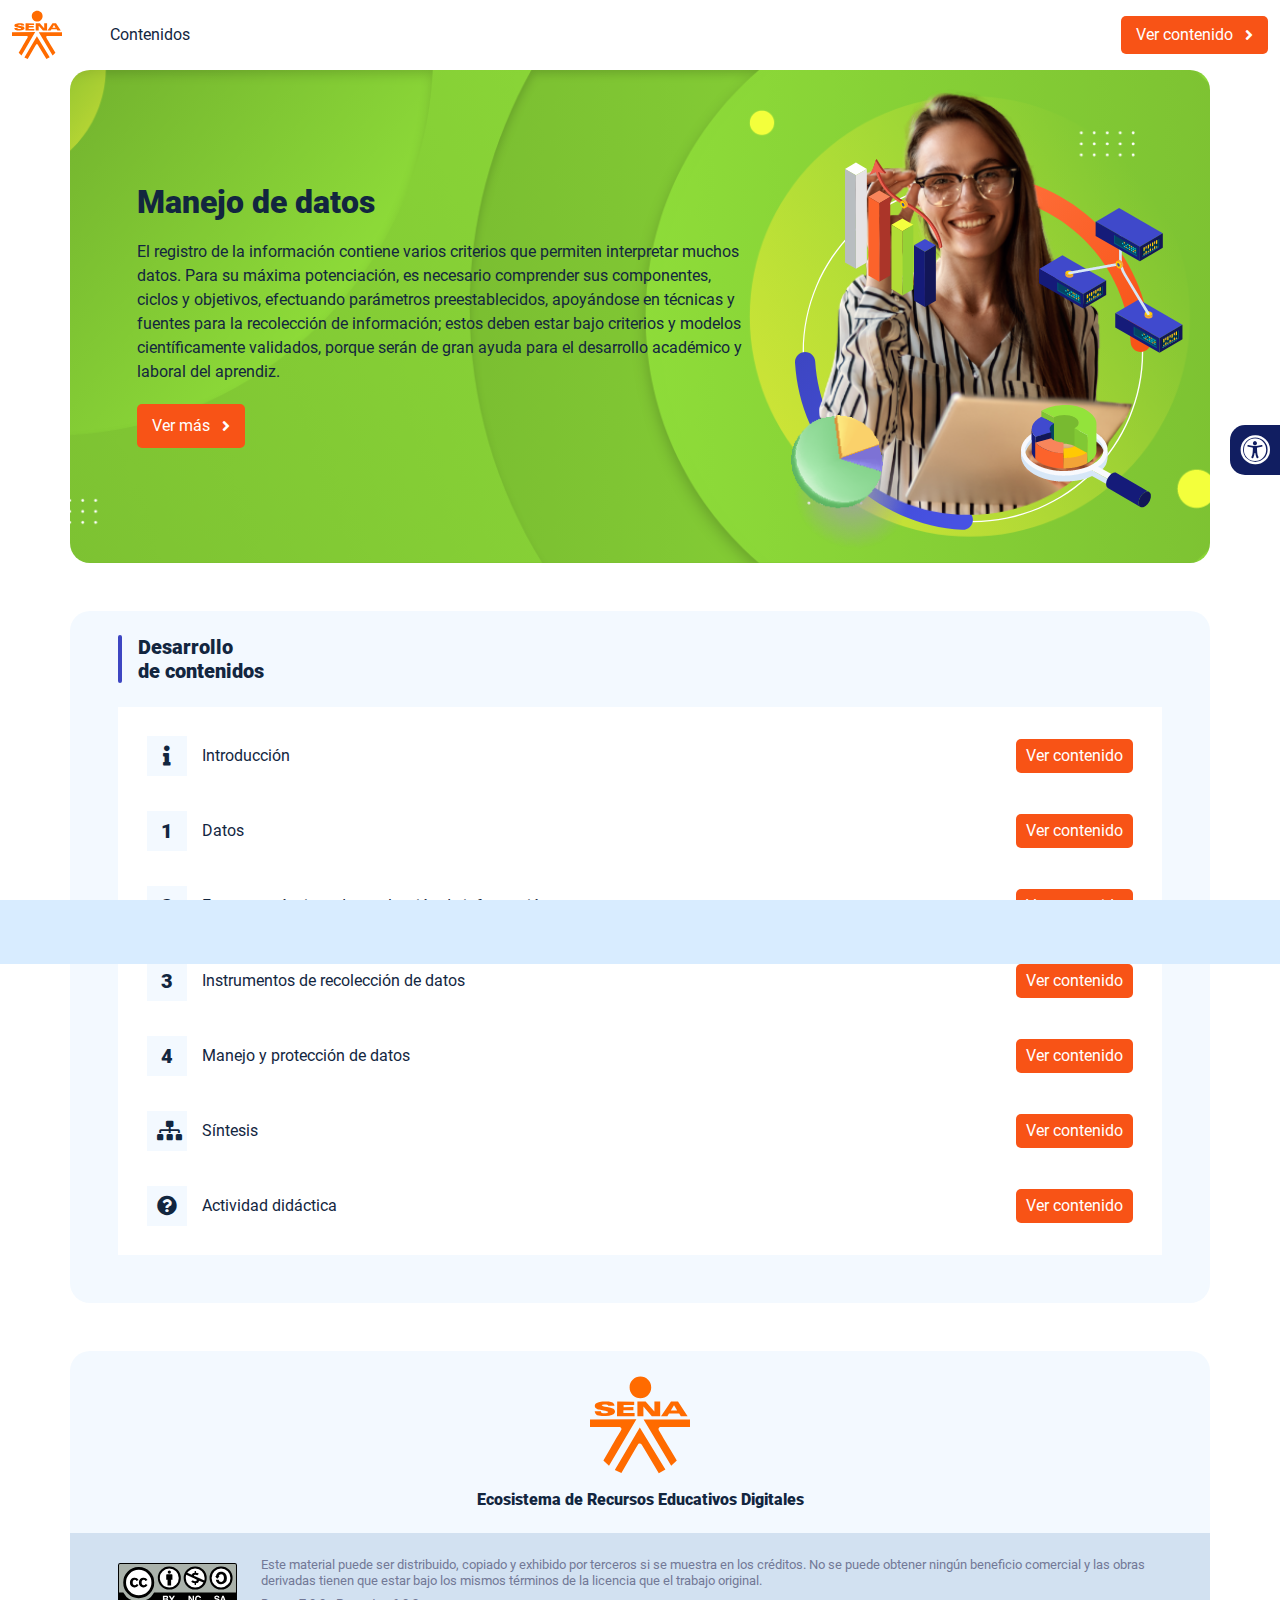
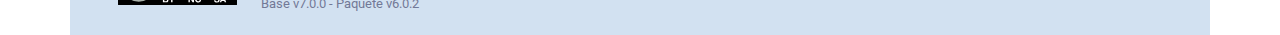
<file: index.html>
<!DOCTYPE html><html lang=""><head><meta charset="utf-8"><meta http-equiv="X-UA-Compatible" content="IE=edge"><meta name="viewport" content="width=device-width,initial-scale=1"><link rel="icon" href="favicon.ico"><title>Manejo de datos</title><link href="css/chunk-039c07ee.c02cabcb.css" rel="prefetch"><link href="css/chunk-16215048.c02cabcb.css" rel="prefetch"><link href="css/chunk-30d2f332.c02cabcb.css" rel="prefetch"><link href="css/chunk-398c63f0.51f2b901.css" rel="prefetch"><link href="css/chunk-44daca35.c02cabcb.css" rel="prefetch"><link href="css/chunk-4adb6690.c02cabcb.css" rel="prefetch"><link href="css/chunk-681f37d3.c02cabcb.css" rel="prefetch"><link href="css/chunk-6928a14a.836e2e3e.css" rel="prefetch"><link href="css/chunk-6e45141e.c0e85eea.css" rel="prefetch"><link href="css/chunk-863a1ee8.c934e78e.css" rel="prefetch"><link href="css/chunk-923527cc.e579d707.css" rel="prefetch"><link href="css/chunk-a48a3e88.c02cabcb.css" rel="prefetch"><link href="css/chunk-f2a44bde.c02cabcb.css" rel="prefetch"><link href="css/comple.07d867f0.css" rel="prefetch"><link href="css/creditos.84e703d9.css" rel="prefetch"><link href="css/glosario.b0ea9ced.css" rel="prefetch"><link href="css/referencias.3319faee.css" rel="prefetch"><link href="js/actividad.01787669.js" rel="prefetch"><link href="js/chunk-0206bfa0.8e862395.js" rel="prefetch"><link href="js/chunk-039c07ee.73132a1b.js" rel="prefetch"><link href="js/chunk-13a6037e.29e67017.js" rel="prefetch"><link href="js/chunk-16215048.ec2d01b5.js" rel="prefetch"><link href="js/chunk-18f95272.801cc643.js" rel="prefetch"><link href="js/chunk-2c06842c.920c0d95.js" rel="prefetch"><link href="js/chunk-2d0c5615.2f95e81e.js" rel="prefetch"><link href="js/chunk-2d0e96ec.386096c0.js" rel="prefetch"><link href="js/chunk-2d208d90.67623022.js" rel="prefetch"><link href="js/chunk-2d21d0e2.cc2c06f8.js" rel="prefetch"><link href="js/chunk-2d22c123.9ef9683d.js" rel="prefetch"><link href="js/chunk-2e80bb9a.41172342.js" rel="prefetch"><link href="js/chunk-2fdc87ee.e8ec479f.js" rel="prefetch"><link href="js/chunk-30d2f332.ca095e44.js" rel="prefetch"><link href="js/chunk-36769079.66bb3c5a.js" rel="prefetch"><link href="js/chunk-398c63f0.90926d00.js" rel="prefetch"><link href="js/chunk-44daca35.bb060ae4.js" rel="prefetch"><link href="js/chunk-4adb6690.ed516274.js" rel="prefetch"><link href="js/chunk-5309f94e.ba467bae.js" rel="prefetch"><link href="js/chunk-53ccb27e.763fe418.js" rel="prefetch"><link href="js/chunk-55d286b8.5c86c115.js" rel="prefetch"><link href="js/chunk-681f37d3.618477b3.js" rel="prefetch"><link href="js/chunk-6928a14a.196505f3.js" rel="prefetch"><link href="js/chunk-69444b4c.90d1f08a.js" rel="prefetch"><link href="js/chunk-6e45141e.1eb44cb2.js" rel="prefetch"><link href="js/chunk-863a1ee8.19fe17da.js" rel="prefetch"><link href="js/chunk-923527cc.6017d1e5.js" rel="prefetch"><link href="js/chunk-a48a3e88.b58119a3.js" rel="prefetch"><link href="js/chunk-c796899c.c2c30fd6.js" rel="prefetch"><link href="js/chunk-e8a7823a.f9e3e0c3.js" rel="prefetch"><link href="js/chunk-eaa1fac2.89295ed2.js" rel="prefetch"><link href="js/chunk-f2a44bde.78609bf0.js" rel="prefetch"><link href="js/comple.cece502d.js" rel="prefetch"><link href="js/creditos.9afb3d63.js" rel="prefetch"><link href="js/glosario.f60b9608.js" rel="prefetch"><link href="js/intro.3345cd8d.js" rel="prefetch"><link href="js/referencias.03d23652.js" rel="prefetch"><link href="js/sintesis.93314361.js" rel="prefetch"><link href="js/tema1.4ff3f819.js" rel="prefetch"><link href="js/tema2.13407f5f.js" rel="prefetch"><link href="js/tema3.e705fe77.js" rel="prefetch"><link href="js/tema4.1734ec16.js" rel="prefetch"><link href="css/app.068c0b9a.css" rel="preload" as="style"><link href="css/chunk-vendors.7feb7de5.css" rel="preload" as="style"><link href="js/app.b15a0380.js" rel="preload" as="script"><link href="js/chunk-vendors.13640623.js" rel="preload" as="script"><link href="css/chunk-vendors.7feb7de5.css" rel="stylesheet"><link href="css/app.068c0b9a.css" rel="stylesheet"></head><body><noscript><strong>We're sorry but Manejo de datos doesn't work properly without JavaScript enabled. Please enable it to continue.</strong></noscript><div id="app"></div><script src="js/chunk-vendors.13640623.js"></script><script src="js/app.b15a0380.js"></script></body></html>
</file>
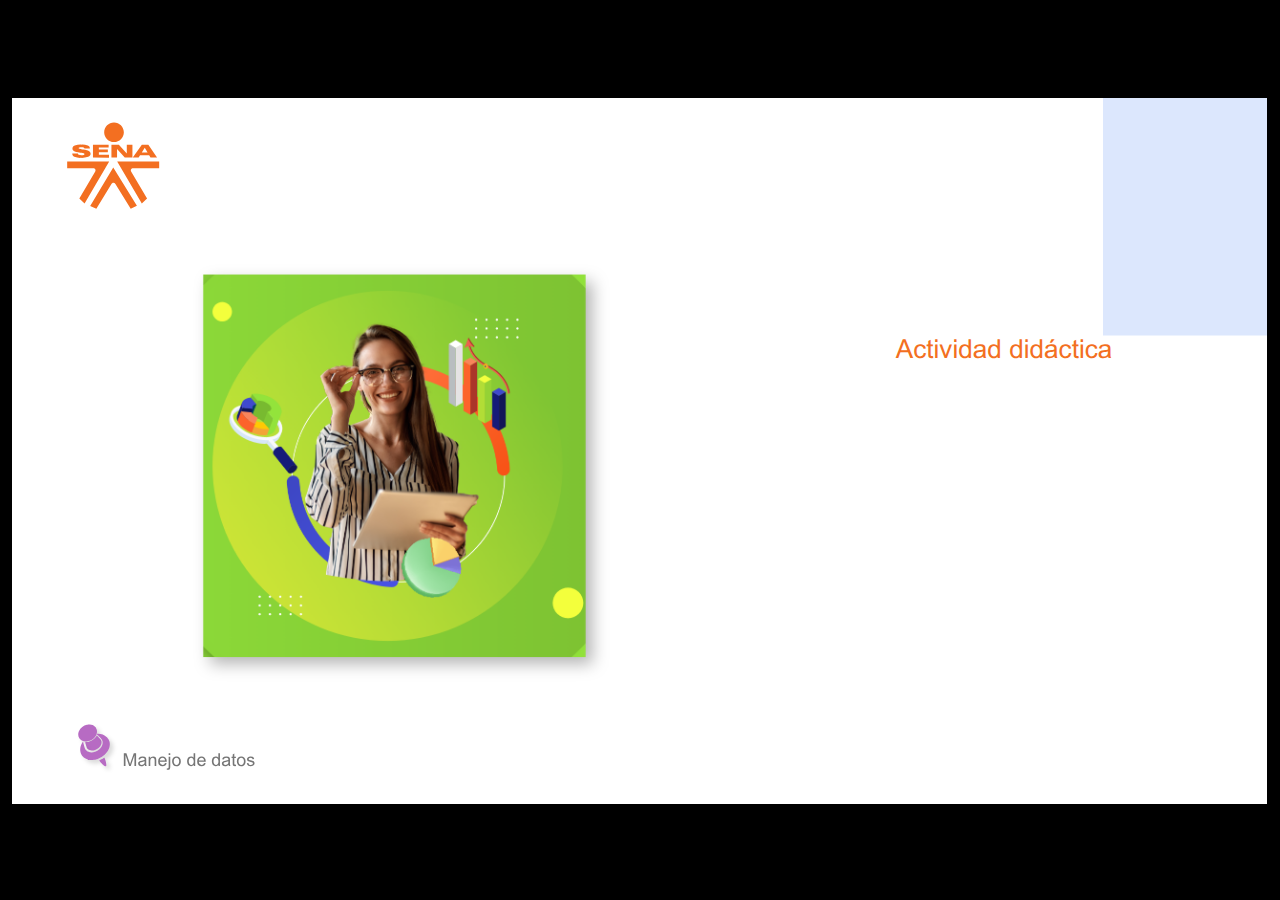
<file: actividades/actividad.html>
﻿<!doctype html>
<html lang="es">
<head>
  <meta charset="utf-8">
  <!-- Creado con Storyline 360 - http://www.articulate.com  -->
  <!-- version: 3.74.30180.0 -->
  <title>Actividad did&#225;ctica</title>
  <meta http-equiv="x-ua-compatible" content="IE=edge"/>
  <meta name="viewport" content="width=device-width,initial-scale=1,user-scalable=no,shrink-to-fit=no,minimal-ui"/>
  <meta name="apple-mobile-web-app-capable" content="yes"/>
  <style>
    html, body { height: 100%; padding: 0; margin: 0 }
    #app { height: 100%; width: 100%; }
  </style>

  <script>
    window.DS = {};
    window.globals = {
      DATA_PATH_BASE: '',
      HAS_FRAME: true,
      HAS_SLIDE: true,

      lmsPresent: false,
      tinCanPresent: false,
      cmi5Present: false,
      aoSupport: false,
      scale: 'show all',
      captureRc: false,
      browserSize: 'optimal',
      bgColor: '#000000',
      features: 'AccessibleVideo,BackgroundAudio,ConnectionMessages,FullScreenToggle,InsertSvgPicture,LayerPresentAsDialog,MultipleQuizTracking,PlayerSpeedControl,StreamingVideo,UpdatedThemeEditor,UseAudioElement,VideoTranscripts',
      themeName: 'classic',
      preloaderColor: '#FFFFFF',
      suppressAnalytics: false,
      productChannel: 'stable',
      publishSource: 'storyline',
      aid: 'aid|5304b41d-7af7-4125-b8d1-83eb222823e2',
      cid: 'ff905f5b-4fc9-46a5-abfc-0bcb85286622',
      playerVersion: '3.74.30180.0',
      publishTimestamp: '2023-10-13T02:36:04.0430788Z',
      maxIosVideoElements: 10,
      connectionSettings: { },

      
      parseParams: function(qs) {
        if (window.globals.parsedParams != null) {
          return window.globals.parsedParams;
        }
        qs = (qs || window.location.search.substr(1)).split('+').join(' ');
        var params = {},
            tokens,
            re = /[?&]?([^=]+)=([^&]*)/g;

        while (tokens = re.exec(qs)) {
          params[decodeURIComponent(tokens[1]).trim()] =
            decodeURIComponent(tokens[2]).trim();
        }
        window.globals.parsedParams = params;
        return params;
      }

    };
  </script>
  <script>
    var isIe11 = ('ActiveXObject' in window || window.MSBlobBuilder != null)
      && window.msCrypto != null && !window.ActiveXObject;
    if (isIe11) {
      window.globals.unsupportedBrowser = true;
      document.write(atob('[base64]'));
    }
  </script>
  
  <script>window.THREE = { };</script>
  
</head>
<body style="background: #000000" class="cs-HTML theme-classic">
  <!-- 360 -->
  <script>!function(){var e,i=/iPhone/i,o=/iPod/i,n=/iPad/i,t=/\biOS-universal(?:.+)Mac\b/i,r=/\bAndroid(?:.+)Mobile\b/i,a=/Android/i,d=/(?:SD4930UR|\bSilk(?:.+)Mobile\b)/i,p=/Silk/i,l=/Windows Phone/i,u=/\bWindows(?:.+)ARM\b/i,b=/BlackBerry/i,s=/BB10/i,c=/Opera Mini/i,f=/\b(CriOS|Chrome)(?:.+)Mobile/i,h=/Mobile(?:.+)Firefox\b/i,v=function(e){return void 0!==e&&"MacIntel"===e.platform&&"number"==typeof e.maxTouchPoints&&e.maxTouchPoints>1&&"undefined"==typeof MSStream};e=function(e){var m={userAgent:"",platform:"",maxTouchPoints:0};e||"undefined"==typeof navigator?"string"==typeof e?m.userAgent=e:e&&e.userAgent&&(m={userAgent:e.userAgent,platform:e.platform,maxTouchPoints:e.maxTouchPoints||0}):m={userAgent:navigator.userAgent,platform:navigator.platform,maxTouchPoints:navigator.maxTouchPoints||0};var g=m.userAgent,y=g.split("[FBAN");void 0!==y[1]&&(g=y[0]),void 0!==(y=g.split("Twitter"))[1]&&(g=y[0]);var A=function(e){return function(i){return i.test(e)}}(g),w={apple:{phone:A(i)&&!A(l),ipod:A(o),tablet:!A(i)&&(A(n)||v(m))&&!A(l),universal:A(t),device:(A(i)||A(o)||A(n)||A(t)||v(m))&&!A(l)},amazon:{phone:A(d),tablet:!A(d)&&A(p),device:A(d)||A(p)},android:{phone:!A(l)&&A(d)||!A(l)&&A(r),tablet:!A(l)&&!A(d)&&!A(r)&&(A(p)||A(a)),device:!A(l)&&(A(d)||A(p)||A(r)||A(a))||A(/\bokhttp\b/i)},windows:{phone:A(l),tablet:A(u),device:A(l)||A(u)},other:{blackberry:A(b),blackberry10:A(s),opera:A(c),firefox:A(h),chrome:A(f),device:A(b)||A(s)||A(c)||A(h)||A(f)},any:!1,phone:!1,tablet:!1};return w.any=w.apple.device||w.android.device||w.windows.device||w.other.device,w.phone=w.apple.phone||w.android.phone||w.windows.phone,w.tablet=w.apple.tablet||w.android.tablet||w.windows.tablet,w}(),"object"==typeof exports&&"undefined"!=typeof module?module.exports=e:"function"==typeof define&&define.amd?define((function(){return e})):this.isMobile=e}();
    window.isMobile.apple.tablet = window.isMobile.apple.tablet ||
      (navigator.platform === 'MacIntel' && navigator.maxTouchPoints > 1);
    window.isMobile.apple.device = window.isMobile.apple.device || window.isMobile.apple.tablet;
    window.isMobile.tablet = window.isMobile.tablet || window.isMobile.apple.tablet;
    window.isMobile.any = window.isMobile.any || window.isMobile.apple.tablet;
  </script>

  <div id="focus-sink" tabindex="-1"></div>

  <div id="preso"></div>
  <script>
    (function() {

      var classTypes = [ 'desktop', 'mobile', 'phone', 'tablet' ];

      var addDeviceClasses = function(prefix, testObj) {
        var curr, i;
        for (i = 0; i < classTypes.length; i++) {
          curr = classTypes[i];
          if (testObj[curr]) {
            document.body.classList.add(prefix + curr);
          }
        }
      };

      var params = window.globals.parseParams(),
          isDevicePreview = params.devicepreview === '1',
          isPhoneOverride = params.deviceType === 'phone' || (isDevicePreview && params.phone == '1'),
          isTabletOverride = (params.deviceType === 'tablet' || isDevicePreview) && !isPhoneOverride,
          isMobileOverride = isPhoneOverride || isTabletOverride;

      var deviceView = {
        desktop: !window.isMobile.any && !isMobileOverride,
        mobile: window.isMobile.any || isMobileOverride,
        phone: isPhoneOverride || (window.isMobile.phone && !isTabletOverride),
        tablet: isTabletOverride || window.isMobile.tablet
      };

      window.globals.deviceView = deviceView;
      window.isMobile.desktop = !window.isMobile.any;
      window.isMobile.mobile = window.isMobile.any;

      addDeviceClasses('view-', deviceView);

    })();
  </script>
  
  <script src='story_content/user.js' type=text/javascript></script>
  <div class="slide-loader"></div>

  <script>
    if (window.globals.deviceView.isMobile) { var doc = document, loader = doc.body.querySelector('.slide-loader'); [ 1, 2, 3 ].forEach(function(n) { var d = doc.createElement('div'); d.style.backgroundColor = window.globals.preloaderColor; d.classList.add('mobile-loader-dot'); d.classList.add('dot' + n); loader.appendChild(d); }); }
  </script>

  <div class="mobile-load-title-overlay" style="display: none">
    <div class="mobile-load-title">Actividad did&#225;ctica</div>
  </div>

  <div class="mobile-chrome-warning"></div>

  
<style>
  .warn-connection-dialog {
    display: none;
    background: transparent;
    pointer-events: none;
    position: fixed;
    left: 0;
    top: 0;
    width: 100%;
    height: 100%;
    z-index: 999;
  }

  .warn-connection-content {
    border-radius: 4px;
    background: white;
    border: 1px solid #E7E7E7;
    color: #333333;
    box-shadow: 0 2px 4px rgba(0, 0, 0, 0.25);
    transition: all 150ms ease-out;
    position: absolute;
    white-space: nowrap;
  }

  .view-phone.is-landscape .warn-connection-content {
    left: 23px;
    bottom: 23px;
  }

  .view-tablet.is-landscape .warn-connection-content {
    left: 50%;
    top: 20px;
    transform: translateX(-50%);
  }

  .is-portrait .warn-connection-content {
    transform: translate(-50%, calc(-100% - 15px));
  }

  .warn-connection-content p {
    display: inline-block;
    margin: 0 8px 0 0;
    line-height: 33px;
    font-size: 11px;
  }

  .warn-connection-content svg {
    position: relative;
    vertical-align: middle;
    margin: 0 2px 2px 8px;
  }

  .view-desktop .warn-connection-content {
    left: 1.5em;
    bottom: 1.5em;
  }

  .view-desktop .warn-connection-content p {
    font-size: 1.1em;
  }

  .is-offline .warn-connection-dialog {
    display: block;
  }

  .is-offline .cs-panel * {
    pointer-events: none !important;
  }

  .is-offline .cs-panel {
    pointer-events: all !important;
  }

  .is-offline #nav-controls * {
    pointer-events: none !important;
  }

  .is-offline #nav-controls {
    pointer-events: all !important;
  }
</style>

<div class="warn-connection-dialog">
  <div class="warn-connection-content">
    <svg width="17" height="15" viewBox="0 0 17 15" xmlns="http://www.w3.org/2000/svg">
      <path fill="#8F0000" stroke="white" d="M16.07,12.98 L15.88,12.23 L9.51,1.21 C8.97,0.26,7.6,0.26,7.06,1.21 L0.69,12.23 C0.15,13.16,0.81,14.36,1.91,14.36 H14.65 C15.47,14.36,16.05,13.7,16.07,12.98 Z"/>
      <path fill="white" stroke="white" d="M8.58,5.5 C8.35,5.28,8.5,5.35,8.21,5.32 C8.09,5.35,7.97,5.49,7.96,5.67 C7.97,5.79,7.98,5.92,7.98,6.04 L7.98,6.04 C7.99,6.17,8,6.31,8.01,6.43 L8.01,6.44 C8.03,6.92,8.06,7.41,8.09,7.9 L8.09,7.9 C8.12,8.39,8.14,8.88,8.17,9.37 C8.17,9.39,8.18,9.42,8.2,9.44 C8.23,9.46,8.25,9.47,8.28,9.47 C8.31,9.47,8.34,9.46,8.35,9.44 C8.37,9.43,8.38,9.4,8.39,9.35 L8.39,9.34 C8.39,9.24,8.4,9.15,8.4,9.05 L8.4,9.05 C8.41,8.96,8.41,8.86,8.42,8.75 C8.43,8.44,8.45,8.12,8.47,7.81 L8.47,7.81 C8.49,7.49,8.51,7.18,8.53,6.87 C8.55,6.46,8.56,6.05,8.59,5.64 L8.6,5.62 C8.6,5.57,8.59,5.53,8.58,5.5 L8.21,5.32 Z"/>
      <circle fill="white" stroke="white" cx="8.3" cy="11.35" r="0.3"/>
    </svg>
    <p>You are offline. Trying to reconnect...</p>
  </div>
</div>

<script>
  (function() {
    window.DS.connection = {
      warningShown: false,
      assets: {},
      loadingAssetGroup: false,
      retryDelay: 500
    };

    // @TODO this is POC code and can be cleaned up a bit more if we move forward
    // with the feature



    // The `window.globals.features` variable must be set in `webpack.dev.config` when testing locally - it is not enough
    // to have it in the data - but it must be set there as well.
    var useConnectionMessages = window.AbortController != null &&
      window.location.protocol != 'file:' &&
      window.globals.features.indexOf('ConnectionMessages') != -1;

    window.DS.connection.useConnectionMessages = useConnectionMessages

    var assetCount = 0;
    var checkLoadedId;
    var connectionSettings = window.globals.connectionSettings;

    if (useConnectionMessages && connectionSettings != null) {
      var contentEl = document.querySelector('.warn-connection-content');
      var messageEl = contentEl.querySelector('p')

      if (connectionSettings.useDarkTheme) {
        contentEl.style.borderColor = '#BABBBA';
        contentEl.style.backgroundColor = '#282828';
        contentEl.style.color = '#FFFFFF';
      }

      if (connectionSettings.message != null) {
        messageEl.textContent = window.decodeURIComponent(connectionSettings.message);
      }
    }

    function checkAssetsReady() {
      for (var i in DS.connection.assets) {
        if (!DS.connection.assets[i].success) {
          return false;
        }
      }
      return true;
    }

    function stopAssetGroup() {
      if (!useConnectionMessages) { return; }

      assetCount = 0;

      DS.connection.oldAssetGroup = DS.connection.assets;
      DS.connection.assets = {};
      DS.connection.loadingAssetGroup = false;
      clearInterval(checkLoadedId);
    }

    function startAssetGroup() {
      if (!useConnectionMessages) { return; }
      var ticks = 0;
      clearInterval(checkLoadedId);
      checkLoadedId = setInterval(function() {
        var loaded = 0;
        if (assetCount === 0 && loaded === 0) {
          clearInterval(checkLoadedId);
          return;
        }

        for (var i in DS.connection.assets) {
          if (DS.connection.assets[i].success) {
            loaded++;
          }
        }

        if (assetCount === loaded && checkAssetsReady()) {
          for (var i in DS.connection.assets) {
            if (DS.connection.assets[i].action) {
              DS.connection.assets[i].action();
            }
          }
          hideWarning();
          stopAssetGroup();
        }
      }, 100)
    }

    function requiredAsset(url, action, retry, type) {
      if (!useConnectionMessages) { return; }
      if (DS.connection.assets[url]) { return; }

      DS.connection.assets[url] = {
        success: false, action: action, retry: retry, type: type
      };
      assetCount = Object.keys(DS.connection.assets).length;
      if (!DS.connection.loadingAssetGroup) {
        startAssetGroup();
      }
      DS.connection.loadingAssetGroup = true;
    }

    function assetLoaded(url) {
      if (!useConnectionMessages) { return; }
      if (DS.connection.assets[url]) {
        DS.connection.assets[url].success = true;
      }
    }

    function assetFailed(url) {
      if (!useConnectionMessages) { return; }
      if (!DS.connection.assets[url]) {
        if (/\.js$/.test(url)) {
          setTimeout(function() {
            if (DS.connection.lastSlideLoaded != null) {
              DS.connection.lastSlideLoaded();
            }
          }, DS.connection.retryDelay);
        }
        return;
      }
      if (!DS.connection.warningShown) { showWarning(); }
      if (DS.connection.assets[url].retry) {
        setTimeout(function() {
          if (!DS.connection.assets[url].success) {
            DS.connection.assets[url].retry()
          }
        }, DS.connection.retryDelay);
      }
    }

    function hideWarning() {
      document.body.classList.remove('is-offline');
      DS.connection.warningShown = false;
    }
    DS.connection.hideWarning = hideWarning

    function showWarning(btn) {
      document.body.classList.add('is-offline')
      DS.connection.warningShown = true;
      updateWarningPosition();
    }

    function updateWarningPosition() {
      if (!DS.connection.warningShown) {
        return;
      }

      var isPortrait = document.body.classList.contains('is-portrait');
      var warningEl = document.querySelector('.warn-connection-content');

      if (isPortrait) {
        var slide = document.querySelector('.primary-slide');
        var slideRect = slide.getBoundingClientRect();

        warningEl.style.top = `${slideRect.top}px`
        warningEl.style.left = `${slideRect.left + slideRect.width / 2}px`
      } else {
        warningEl.style.top = null;
        warningEl.style.left = null;
      }

      window.requestAnimationFrame(updateWarningPosition);
    }

    // these will all be noops if the feature flag isn't set in
    // the data and `window.globals.features`
    DS.connection.requiredAsset = requiredAsset;
    DS.connection.assetLoaded = assetLoaded;
    DS.connection.assetFailed = assetFailed;
    DS.connection.stopAssetGroup = stopAssetGroup;
    DS.connection.startAssetGroup = startAssetGroup;
  })();
</script>


  <script>
    
    if (window.autoSpider && window.vInterfaceObject) {
      document.querySelector('.mobile-load-title-overlay').style.display = 'none';
    }
  </script>

  

  <link rel="stylesheet" href="html5/data/css/output.min.css" data-noprefix/>
</body>
<script src="html5/lib/scripts/bootstrapper.min.js"></script>
</html>
</file>
<file: css/chunk-039c07ee.c02cabcb.css>
.actividad[data-v-c4e6906c]{background-color:#f2f2f2}.horizontal-scroll__wrapper[data-v-c4e6906c]{overflow:hidden}.horizontal-scroll[data-v-c4e6906c]{display:flex;transition:transform .5s ease-in-out;align-items:center;flex-wrap:nowrap}.horizontal-scroll[data-v-c4e6906c]:not(.row){width:100%}.horizontal-scroll--item-fw[data-v-c4e6906c]>div{flex-grow:0;flex-shrink:0;width:100%;margin:0!important}
</file>
<file: css/chunk-16215048.c02cabcb.css>
.actividad[data-v-c4e6906c]{background-color:#f2f2f2}.horizontal-scroll__wrapper[data-v-c4e6906c]{overflow:hidden}.horizontal-scroll[data-v-c4e6906c]{display:flex;transition:transform .5s ease-in-out;align-items:center;flex-wrap:nowrap}.horizontal-scroll[data-v-c4e6906c]:not(.row){width:100%}.horizontal-scroll--item-fw[data-v-c4e6906c]>div{flex-grow:0;flex-shrink:0;width:100%;margin:0!important}
</file>
<file: css/chunk-30d2f332.c02cabcb.css>
.actividad[data-v-c4e6906c]{background-color:#f2f2f2}.horizontal-scroll__wrapper[data-v-c4e6906c]{overflow:hidden}.horizontal-scroll[data-v-c4e6906c]{display:flex;transition:transform .5s ease-in-out;align-items:center;flex-wrap:nowrap}.horizontal-scroll[data-v-c4e6906c]:not(.row){width:100%}.horizontal-scroll--item-fw[data-v-c4e6906c]>div{flex-grow:0;flex-shrink:0;width:100%;margin:0!important}
</file>
<file: css/chunk-398c63f0.51f2b901.css>
.actividad{background-color:#f2f2f2}.barra-avance{display:flex;align-items:center;justify-content:space-between;position:fixed;bottom:0;left:0;width:100%;padding:10px;background-color:#d8ecff;transition:transform .5s ease-in-out;z-index:100000}.barra-avance__barra{margin:0 20px;flex:1;position:relative;max-width:800px}.barra-avance__barra--amarilla,.barra-avance__barra--blanca{height:4px}.barra-avance__barra--amarilla:after,.barra-avance__barra--amarilla:before,.barra-avance__barra--blanca:after,.barra-avance__barra--blanca:before{content:"";display:block;width:10px;height:10px;border-radius:50%;position:absolute;top:50%}.barra-avance__barra--amarilla:before,.barra-avance__barra--blanca:before{left:0;transform:translate(-50%,-50%)}.barra-avance__barra--amarilla:after,.barra-avance__barra--blanca:after{right:0;transform:translate(50%,-50%)}.barra-avance__barra--blanca,.barra-avance__barra--blanca:after,.barra-avance__barra--blanca:before{background-color:#fff}.barra-avance__barra--amarilla{position:absolute;width:100%;top:0;background-color:#f85316}.barra-avance__barra--amarilla:after,.barra-avance__barra--amarilla:before{background-color:#f85316}.barra-avance__boton--regresar{background-color:#b0c0d2}.barra-avance__boton--regresar span{color:#111e61!important}.barra-avance__boton--disable{opacity:0;pointer-events:none}.barra-avance--open{transform:translateY(0)}.barra-avance--close{transform:translateY(100%)}
</file>
<file: css/chunk-44daca35.c02cabcb.css>
.actividad[data-v-c4e6906c]{background-color:#f2f2f2}.horizontal-scroll__wrapper[data-v-c4e6906c]{overflow:hidden}.horizontal-scroll[data-v-c4e6906c]{display:flex;transition:transform .5s ease-in-out;align-items:center;flex-wrap:nowrap}.horizontal-scroll[data-v-c4e6906c]:not(.row){width:100%}.horizontal-scroll--item-fw[data-v-c4e6906c]>div{flex-grow:0;flex-shrink:0;width:100%;margin:0!important}
</file>
<file: css/chunk-4adb6690.c02cabcb.css>
.actividad[data-v-c4e6906c]{background-color:#f2f2f2}.horizontal-scroll__wrapper[data-v-c4e6906c]{overflow:hidden}.horizontal-scroll[data-v-c4e6906c]{display:flex;transition:transform .5s ease-in-out;align-items:center;flex-wrap:nowrap}.horizontal-scroll[data-v-c4e6906c]:not(.row){width:100%}.horizontal-scroll--item-fw[data-v-c4e6906c]>div{flex-grow:0;flex-shrink:0;width:100%;margin:0!important}
</file>
<file: css/chunk-681f37d3.c02cabcb.css>
.actividad[data-v-c4e6906c]{background-color:#f2f2f2}.horizontal-scroll__wrapper[data-v-c4e6906c]{overflow:hidden}.horizontal-scroll[data-v-c4e6906c]{display:flex;transition:transform .5s ease-in-out;align-items:center;flex-wrap:nowrap}.horizontal-scroll[data-v-c4e6906c]:not(.row){width:100%}.horizontal-scroll--item-fw[data-v-c4e6906c]>div{flex-grow:0;flex-shrink:0;width:100%;margin:0!important}
</file>
<file: css/chunk-6928a14a.836e2e3e.css>
.actividad[data-v-4f6b7c58]{background-color:#f2f2f2}.accesibilidad[data-v-4f6b7c58]{position:fixed;right:0;top:50vh;height:50px;background-color:#111e61;border-top-left-radius:15px;border-bottom-left-radius:15px;transform:translateY(-50%) translateX(100%) translateX(-50px);overflow:hidden;transition:transform .3s ease-in-out,height .3s ease-in-out}.accesibilidad[data-v-4f6b7c58]:hover{transform:translateY(-50%) translateX(0);height:12.75rem}.accesibilidad [data-v-4f6b7c58]{color:#fff}.accesibilidad__menu__content .accesibilidad__menu__item[data-v-4f6b7c58]{cursor:pointer}.accesibilidad__menu__content .accesibilidad__menu__item[data-v-4f6b7c58]:hover{background-color:#273685}.accesibilidad__menu__content .accesibilidad__menu__item[data-v-4f6b7c58]:last-child{border:none}.accesibilidad__menu__item[data-v-4f6b7c58]{display:flex;align-items:center;padding:10px;border-bottom:1px solid #273685;line-height:1em;-webkit-user-select:none;-moz-user-select:none;user-select:none}.accesibilidad__menu i[data-v-4f6b7c58]{font-size:30px;font-style:normal;margin-right:10px;line-height:1em}.accesibilidad__menu img[data-v-4f6b7c58]{width:30px;margin-right:10px}
</file>
<file: css/chunk-6e45141e.c0e85eea.css>
.actividad[data-v-7e5a4120]{background-color:#f2f2f2}.header[data-v-7e5a4120]{position:sticky;top:0;padding-top:10px;padding-bottom:10px;background-color:#fff;z-index:10010;line-height:1.1em}.header__logo[data-v-7e5a4120]{width:50px}@media (max-width:576px){.header__componente-formativo[data-v-7e5a4120]{font-size:.8em}}.header__menu[data-v-7e5a4120]{cursor:pointer}.header__menu span[data-v-7e5a4120]{font-size:.7em;display:block;line-height:1em;text-align:center;color:#111e61}.header__menu__btn[data-v-7e5a4120]{width:30px;height:30px;position:relative;margin-bottom:4px}.header__menu__btn .line-1[data-v-7e5a4120],.header__menu__btn .line-2[data-v-7e5a4120],.header__menu__btn .line-3[data-v-7e5a4120]{height:4px;width:30px;background-color:#111e61;transform-origin:center center;position:absolute;left:0;border-radius:2px}.header__menu__btn .line-1[data-v-7e5a4120]{top:4px;animation:line-1-inactive-7e5a4120 .5s ease-in-out forwards}.header__menu__btn .line-2[data-v-7e5a4120]{top:13px;animation:line-2-inactive-7e5a4120 .5s ease-in-out forwards}.header__menu__btn .line-3[data-v-7e5a4120]{top:22px;animation:line-3-inactive-7e5a4120 .5s ease-in-out forwards}.header__menu__btn[data-v-7e5a4120]:hover{cursor:pointer}.header__menu__btn--open .line-1[data-v-7e5a4120]{animation:line-1-active-7e5a4120 .5s ease-in-out forwards}.header__menu__btn--open .line-2[data-v-7e5a4120]{animation:line-2-active-7e5a4120 .5s ease-in-out forwards}.header__menu__btn--open .line-3[data-v-7e5a4120]{animation:line-3-active-7e5a4120 .5s ease-in-out forwards}@keyframes line-1-active-7e5a4120{0%{transform:translate(0) rotate(0)}50%{transform:translateY(9px) rotate(0)}to{transform:translateY(9px) rotate(45deg)}}@keyframes line-2-active-7e5a4120{0%{transform:scale(1)}to{transform:scale(0)}}@keyframes line-3-active-7e5a4120{0%{transform:translate(0) rotate(0)}50%{transform:translateY(-9px) rotate(0)}to{transform:translateY(-9px) rotate(-45deg)}}@keyframes line-1-inactive-7e5a4120{0%{transform:translateY(9px) rotate(45deg)}50%{transform:translateY(9px) rotate(0)}to{transform:translate(0) rotate(0)}}@keyframes line-2-inactive-7e5a4120{0%{transform:scale(0)}to{transform:scale(1)}}@keyframes line-3-inactive-7e5a4120{0%{transform:translateY(-9px) rotate(-45deg)}50%{transform:translateY(-9px) rotate(0)}to{transform:translate(0) rotate(0)}}
</file>
<file: css/chunk-863a1ee8.c934e78e.css>
.actividad{background-color:#f2f2f2}.banner-interno{position:relative}.banner-interno__fondo{position:absolute;top:0;bottom:-50px;left:0;right:0;background-color:#75b62f;background-size:cover;background-position:50%}.banner-interno__titulo{display:flex;align-items:center}.banner-interno__titulo__icono{display:block;width:32px;height:32px;border-radius:50%;background-color:#12263f;position:relative}.banner-interno__titulo__icono i{color:#75b62f;position:absolute;left:50%;top:50%;transform:translate(-50%,-50%)}.banner-interno__titulo h1,.banner-interno__titulo h2,.banner-interno__titulo h3,.banner-interno__titulo h4,.banner-interno__titulo h5,.banner-interno__titulo h6{color:#12263f;line-height:1.1em}
</file>
<file: css/chunk-923527cc.e579d707.css>
.actividad{background-color:#f2f2f2}.aside-menu{position:fixed;top:70px;min-height:calc(100vh - 70px);max-height:calc(100vh - 70px);background-color:#f3f9ff;transition:flex .5s ease-in-out,width .5s ease-in-out;overflow-x:hidden;z-index:100001;width:300px}.aside-menu__black-background{position:fixed;inset:0;top:70px;background:rgba(0,0,0,.8);cursor:pointer}.aside-menu a{color:#111e61}.aside-menu__content{width:300px;display:flex;flex-direction:column;justify-content:space-between;min-height:calc(100vh - 70px);max-height:calc(100vh - 70px);border-right:1px solid #d8ecff;position:absolute;background:#fff}@media (max-height:800px){.aside-menu__content{min-height:800px;max-height:800px;overflow-y:auto}}.aside-menu__header{padding:10px;text-align:center;background-color:#d8ecff}.aside-menu__header h4{margin:0}.aside-menu__menu{overflow-y:auto;flex-grow:1;list-style:none;padding-left:0;margin-bottom:0}.aside-menu__menu__item--active .aside-menu__menu__item__lnk,.aside-menu__menu__item--active .aside-menu__sec-menu__item__lnk{background-color:#d8ecff;font-weight:700}.aside-menu__menu__item--sub-menu:hover,.aside-menu__menu__item:hover,.aside-menu__sec-menu__item:hover{background-color:#d8ecff}.aside-menu__menu__item--sub-menu{padding-left:10px}.aside-menu__menu__item--sub-menu--active .aside-menu__menu__item__lnk,.aside-menu__menu__item--sub-menu--active .aside-menu__sec-menu__item__lnk{background-color:#d8ecff;font-weight:700;position:relative}.aside-menu__menu__item--sub-menu--active .aside-menu__menu__item__lnk:before,.aside-menu__menu__item--sub-menu--active .aside-menu__sec-menu__item__lnk:before{content:"";display:block;position:absolute;left:0;bottom:0;top:0;width:4px;border-radius:2px;background-color:#3d46c2}.aside-menu__menu__item__lnk,.aside-menu__sec-menu__item__lnk{display:flex;align-items:center;padding:10px 15px;line-height:1.1em}.aside-menu__menu__item__lnk i,.aside-menu__menu__item__lnk span,.aside-menu__sec-menu__item__lnk i,.aside-menu__sec-menu__item__lnk span{margin-right:10px}.aside-menu__menu__item__lnk i:last-child,.aside-menu__menu__item__lnk span:last-child,.aside-menu__sec-menu__item__lnk i:last-child,.aside-menu__sec-menu__item__lnk span:last-child{margin-right:0}.aside-menu__sec-menu{background-color:#d8ecff;padding:10px 0;flex-shrink:0;margin-bottom:0}.aside-menu__sec-menu__item{padding:10px 15px}.aside-menu__sec-menu__item__lnk{padding:0;border-radius:1em}.aside-menu__sec-menu__item__lnk i{display:block;width:2em;height:2em;padding:.5em 0;text-align:center;background-color:#fff;border-radius:50%}.aside-menu__sec-menu__item__lnk:hover{background-color:#fff}@media (max-width:576px){.aside-menu__sec-menu{padding-bottom:110px}}.main-menu-enter-active{animation:main-menu-open-animation .3s}.main-menu-enter-active .aside-menu__black-background{animation:main-menu-background-animation .3s}.main-menu-leave-active{animation:main-menu-open-animation .3s reverse}.main-menu-leave-active .aside-menu__black-background{animation:main-menu-background-animation .3s reverse}@keyframes main-menu-open-animation{0%{width:0}to{width:300px}}@keyframes main-menu-background-animation{0%{opacity:0}to{opacity:1}}
</file>
<file: css/chunk-a48a3e88.c02cabcb.css>
.actividad[data-v-c4e6906c]{background-color:#f2f2f2}.horizontal-scroll__wrapper[data-v-c4e6906c]{overflow:hidden}.horizontal-scroll[data-v-c4e6906c]{display:flex;transition:transform .5s ease-in-out;align-items:center;flex-wrap:nowrap}.horizontal-scroll[data-v-c4e6906c]:not(.row){width:100%}.horizontal-scroll--item-fw[data-v-c4e6906c]>div{flex-grow:0;flex-shrink:0;width:100%;margin:0!important}
</file>
<file: css/chunk-f2a44bde.c02cabcb.css>
.actividad[data-v-c4e6906c]{background-color:#f2f2f2}.horizontal-scroll__wrapper[data-v-c4e6906c]{overflow:hidden}.horizontal-scroll[data-v-c4e6906c]{display:flex;transition:transform .5s ease-in-out;align-items:center;flex-wrap:nowrap}.horizontal-scroll[data-v-c4e6906c]:not(.row){width:100%}.horizontal-scroll--item-fw[data-v-c4e6906c]>div{flex-grow:0;flex-shrink:0;width:100%;margin:0!important}
</file>
<file: css/comple.07d867f0.css>
.banner-interno{position:relative}.banner-interno__fondo{position:absolute;top:0;bottom:-50px;left:0;right:0;background-color:#75b62f;background-size:cover;background-position:50%}.banner-interno__titulo{display:flex;align-items:center}.banner-interno__titulo__icono{display:block;width:32px;height:32px;border-radius:50%;background-color:#12263f;position:relative}.banner-interno__titulo__icono i{color:#75b62f;position:absolute;left:50%;top:50%;transform:translate(-50%,-50%)}.banner-interno__titulo h1,.banner-interno__titulo h2,.banner-interno__titulo h3,.banner-interno__titulo h4,.banner-interno__titulo h5,.banner-interno__titulo h6{color:#12263f;line-height:1.1em}.actividad{background-color:#f2f2f2}.complementario__enlaces{display:flex;justify-content:center;flex-wrap:wrap}.complementario__enlaces a{margin:0 5px}.complementario__btn{font-size:1.5em;line-height:1em}table{width:calc(100% - 1px);min-width:800px}table thead{background-color:#d8ecff}table thead th{border-color:#d8ecff}table td,table th{padding:25px 20px;text-align:center}
</file>
<file: css/creditos.84e703d9.css>
.banner-interno{position:relative}.banner-interno__fondo{position:absolute;top:0;bottom:-50px;left:0;right:0;background-color:#75b62f;background-size:cover;background-position:50%}.banner-interno__titulo{display:flex;align-items:center}.banner-interno__titulo__icono{display:block;width:32px;height:32px;border-radius:50%;background-color:#12263f;position:relative}.banner-interno__titulo__icono i{color:#75b62f;position:absolute;left:50%;top:50%;transform:translate(-50%,-50%)}.banner-interno__titulo h1,.banner-interno__titulo h2,.banner-interno__titulo h3,.banner-interno__titulo h4,.banner-interno__titulo h5,.banner-interno__titulo h6{color:#12263f;line-height:1.1em}.actividad{background-color:#f2f2f2}.creditos-vista .tarjeta.credito{background-color:#d2e1f1}.creditos{color:#727997;overflow-x:auto}.creditos__item{min-width:490px}.creditos p{line-height:1.3em;margin-bottom:0;color:#727997}.creditos__titulo{font-weight:700;background-color:#d2e1f1;padding:5px 10px;border-top-radius:5px;border-top-left-radius:5px;border-top-right-radius:5px}.creditos table td,.creditos table th{border-color:#d2e1f1}
</file>
<file: css/glosario.b0ea9ced.css>
.banner-interno{position:relative}.banner-interno__fondo{position:absolute;top:0;bottom:-50px;left:0;right:0;background-color:#75b62f;background-size:cover;background-position:50%}.banner-interno__titulo{display:flex;align-items:center}.banner-interno__titulo__icono{display:block;width:32px;height:32px;border-radius:50%;background-color:#12263f;position:relative}.banner-interno__titulo__icono i{color:#75b62f;position:absolute;left:50%;top:50%;transform:translate(-50%,-50%)}.banner-interno__titulo h1,.banner-interno__titulo h2,.banner-interno__titulo h3,.banner-interno__titulo h4,.banner-interno__titulo h5,.banner-interno__titulo h6{color:#12263f;line-height:1.1em}.actividad{background-color:#f2f2f2}.glosario__letra-item{display:flex}.glosario__letra-item__texto{padding-top:5px}.glosario__letra-item__letra__icono{width:32px;height:32px;position:relative;line-height:1em;border-radius:50%;background-color:#d2e1f1}.glosario__letra-item__letra__icono span{position:absolute;left:50%;top:50%;transform:translate(-50%,-50%);font-size:1.1em;font-weight:900}
</file>
<file: css/referencias.3319faee.css>
.banner-interno{position:relative}.banner-interno__fondo{position:absolute;top:0;bottom:-50px;left:0;right:0;background-color:#75b62f;background-size:cover;background-position:50%}.banner-interno__titulo{display:flex;align-items:center}.banner-interno__titulo__icono{display:block;width:32px;height:32px;border-radius:50%;background-color:#12263f;position:relative}.banner-interno__titulo__icono i{color:#75b62f;position:absolute;left:50%;top:50%;transform:translate(-50%,-50%)}.banner-interno__titulo h1,.banner-interno__titulo h2,.banner-interno__titulo h3,.banner-interno__titulo h4,.banner-interno__titulo h5,.banner-interno__titulo h6{color:#12263f;line-height:1.1em}.actividad{background-color:#f2f2f2}.referencias__item:last-child hr{display:none}.referencias__item a{color:#2196f3;text-decoration:underline;overflow-wrap:break-word}
</file>
<file: css/app.068c0b9a.css>
*,:after,:before{box-sizing:inherit}html{height:100%;line-height:1.15;box-sizing:border-box;-webkit-font-smoothing:antialiased;-moz-osx-font-smoothing:grayscale;-webkit-text-size-adjust:100%;-ms-text-size-adjust:100%;text-rendering:optimizeLegibility}a,abbr,acronym,address,applet,article,aside,audio,b,big,blockquote,body,canvas,caption,center,cite,code,dd,del,details,dfn,div,dl,dt,em,embed,fieldset,figcaption,figure,footer,form,h1,h2,h3,h4,h5,h6,header,hgroup,html,i,iframe,img,ins,kbd,label,legend,li,mark,menu,nav,object,ol,output,p,pre,q,ruby,s,samp,section,small,span,strike,strong,sub,summary,sup,table,tbody,td,tfoot,th,thead,time,tr,tt,u,ul,var,video{margin:0;padding:0;border:0;outline:0;background:transparent;vertical-align:baseline}article,aside,details,figcaption,figure,footer,header,main,menu,nav,section,summary{display:block}[hidden],template{display:none}hr{box-sizing:content-box;height:0;border-bottom:1px solid #e8e8e8;border-left:0;border-right:0;border-top:0;margin:1.5em 0;overflow:visible}[hidden]{display:none}a{font-family:Roboto,sans-serif;font-size:1em;font-weight:400;text-decoration:none;color:#12263f;background-color:transparent;transition:all .15s ease-in-out;-webkit-text-decoration-skip:objects}a:active,a:hover{outline-width:0}a:active,a:focus,a:hover{color:#000}[type=button],[type=reset],[type=submit],button{-webkit-appearance:none;-moz-appearance:none;appearance:none;cursor:pointer;display:inline-block;vertical-align:middle;border:0;border-radius:5px;color:#fff;background-color:#f85316;font-family:Roboto,sans-serif;font-weight:400;font-size:1em;-webkit-font-smoothing:antialiased;line-height:1em;white-space:nowrap;text-decoration:none;text-transform:none;padding:.75em 1.5em;margin:0;-webkit-user-select:none;-moz-user-select:none;user-select:none;overflow:visible;transition:background-color .15s ease-in-out}[type=button]:focus,[type=button]:hover,[type=reset]:focus,[type=reset]:hover,[type=submit]:focus,[type=submit]:hover,button:focus,button:hover{background-color:#f85316;color:#fff}[type=button]:disabled,[type=reset]:disabled,[type=submit]:disabled,button:disabled{cursor:not-allowed;opacity:.5}[type=button]:disabled:hover,[type=reset]:disabled:hover,[type=submit]:disabled:hover,button:disabled:hover{background-color:#f85316}input,select,textarea{margin:0;display:block;font-family:Roboto,sans-serif;font-size:16px}input{overflow:visible}[type=color],[type=date],[type=datetime-local],[type=datetime],[type=email],[type=month],[type=number],[type=password],[type=search],[type=tel],[type=text],[type=time],[type=url],[type=week],input:not([type]),select,select[multiple],textarea{background-color:#fff;border:1px solid #e8e8e8;border-radius:5px;box-shadow:inset 0 1px 3px rgba(0,0,0,.06);box-sizing:inherit;margin-bottom:.75em;padding:.5em;transition:border-color .15s ease-in-out;width:100%}[type=color]:hover,[type=date]:hover,[type=datetime-local]:hover,[type=datetime]:hover,[type=email]:hover,[type=month]:hover,[type=number]:hover,[type=password]:hover,[type=search]:hover,[type=tel]:hover,[type=text]:hover,[type=time]:hover,[type=url]:hover,[type=week]:hover,input:not([type]):hover,select:hover,select[multiple]:hover,textarea:hover{border-color:shade(#e8e8e8,20%)}[type=color]:focus,[type=date]:focus,[type=datetime-local]:focus,[type=datetime]:focus,[type=email]:focus,[type=month]:focus,[type=number]:focus,[type=password]:focus,[type=search]:focus,[type=tel]:focus,[type=text]:focus,[type=time]:focus,[type=url]:focus,[type=week]:focus,input:not([type]):focus,select:focus,select[multiple]:focus,textarea:focus{border-color:#3d46c2;box-shadow:inset 0 1px 3px rgba(0,0,0,.06),0 0 5px rgba(104,162,42,.7);outline:none}[type=color]:disabled,[type=date]:disabled,[type=datetime-local]:disabled,[type=datetime]:disabled,[type=email]:disabled,[type=month]:disabled,[type=number]:disabled,[type=password]:disabled,[type=search]:disabled,[type=tel]:disabled,[type=text]:disabled,[type=time]:disabled,[type=url]:disabled,[type=week]:disabled,input:not([type]):disabled,select:disabled,select[multiple]:disabled,textarea:disabled{background-color:shade(#fff,5%);cursor:not-allowed}[type=color]:disabled:hover,[type=date]:disabled:hover,[type=datetime-local]:disabled:hover,[type=datetime]:disabled:hover,[type=email]:disabled:hover,[type=month]:disabled:hover,[type=number]:disabled:hover,[type=password]:disabled:hover,[type=search]:disabled:hover,[type=tel]:disabled:hover,[type=text]:disabled:hover,[type=time]:disabled:hover,[type=url]:disabled:hover,[type=week]:disabled:hover,input:not([type]):disabled:hover,select:disabled:hover,select[multiple]:disabled:hover,textarea:disabled:hover{border:1px solid #e8e8e8}select{text-transform:none;max-width:100%;border-radius:5px}::-webkit-file-upload-button{background-color:#f85316;border:none;cursor:pointer;color:#fff;border-radius:5px;padding:.75em 1.5em}::-webkit-file-upload-button:hover{background-color:#f85316}optgroup{font-weight:700}fieldset{border:1px solid #e8e8e8;background-color:transparent;padding:1.5em;-webkit-margin-start:0;-webkit-margin-end:0;-webkit-padding-before:1.5em;-webkit-padding-start:1.5em;-webkit-padding-end:1.5em;-webkit-padding-after:1.5em}legend{box-sizing:border-box;color:inherit;display:table;max-width:100%;padding:0;white-space:normal;font-weight:600;-webkit-padding-start:0;-webkit-padding-end:0}label,legend{margin-bottom:.375em}label{display:block;font-size:1em;font-family:Roboto,sans-serif;font-weight:900}textarea{overflow:auto;resize:vertical}[type=checkbox],[type=radio]{box-sizing:border-box;padding:0;display:inline;margin-right:.375em}[type=number]::-webkit-inner-spin-button,[type=number]::-webkit-outer-spin-button{height:auto}[type=search]{-webkit-appearance:textfield;outline-offset:-2px}[type=search]::-webkit-search-cancel-button,[type=search]::-webkit-search-decoration{-webkit-appearance:none;-moz-appearance:none}::-moz-placeholder{color:#999}::placeholder{color:#999}::-webkit-file-upload-button{-webkit-appearance:button;-moz-appearance:button;font:inherit}[type=file]{margin-bottom:.75em;width:100%}[type=button],[type=reset],[type=submit],button{-webkit-appearance:button}[type=button]::-moz-focus-inner,[type=reset]::-moz-focus-inner,[type=submit]::-moz-focus-inner,button::-moz-focus-inner{border-style:none;padding:0}[type=button]:-moz-focusring,[type=reset]:-moz-focusring,[type=submit]:-moz-focusring,button:-moz-focusring{outline:1px dotted ButtonText}progress{vertical-align:baseline}ol,ul{list-style:none;margin-bottom:1em}dt{font-weight:700}figure,img,picture,svg{margin:0;width:100%;max-width:100%}figcaption{display:block;background-color:#e8e8e8;padding:.75em 1.5em;font-size:.8em;font-weight:700}img,svg{display:block;border-style:none}svg:not(:root){overflow:hidden}audio,canvas,progress,video{display:inline-block}audio:not([controls]){display:none;height:0}template{display:none}table{border-collapse:collapse;border-spacing:0;table-layout:fixed;width:100%}td,th,tr{vertical-align:middle}td,th{border:1px solid #e8e8e8;padding:.75em}th{font-size:.875em;line-height:1.2}td{line-height:1.5}body{font-size:16px;font-weight:400;line-height:1.5}body,h1,h2,h3,h4,h5,h6{color:#12263f;font-family:Roboto,sans-serif}h1,h2,h3,h4,h5,h6{font-weight:900;line-height:1.2;margin:0 0 .75em}h1{font-size:2em}h2{font-size:1.5em}h3{font-size:1.25em}h4{font-size:1.125em}h5{font-size:1em}h6{font-size:.875em}p{font-family:Roboto,sans-serif;font-size:1em;font-weight:400;line-height:1.5;color:#12263f;margin-bottom:1em}b,strong{font-weight:700}dfn,em,i{font-style:italic}br{line-height:2em}u{text-decoration:underline}code,kbd,pre,samp{color:#727997;font-family:Lucida Console,Courier New,monospace;font-size:1em}sub,sup{font-size:75%;line-height:0;position:relative;vertical-align:baseline}sub{bottom:-.25em}sup{top:-.5em}small{font-size:80%}mark{background-color:#ffeb3b;color:#000}abbr[title]{border-bottom:none;text-decoration:underline;-webkit-text-decoration:underline dotted;text-decoration:underline dotted}blockquote,q{quotes:none}::selection{background:#2196f3!important;color:#fff!important;text-shadow:none}::-moz-selection{background:#2196f3!important;color:#fff!important;text-shadow:none}img::selection{background:transparent}img::-moz-selection{background:transparent}body{-webkit-tap-highlight-color:#2196F3!important}details,menu{display:block}summary{display:list-item}@media print{*,:after,:before,:first-letter,:first-line{background:transparent!important;color:#000!important;box-shadow:none!important;text-shadow:none!important}a,a:visited{text-decoration:underline}a[href]:after{content:" (" attr(href) ")"}a abbr[title]:after{content:" (" attr(title) ")"}a[href^="#"]:after,a[href^="javascript:"]:after{content:""}blockquote,pre{border:1px solid #999;page-break-inside:avoid}thead{display:table-header-group}img,tr{page-break-inside:avoid}img{max-width:100%!important}h2,h3,p{orphans:3;widows:3}h2,h3{page-break-after:avoid}}[data-aos][data-aos][data-aos-duration="50"],body[data-aos-duration="50"] [data-aos]{transition-duration:50ms}[data-aos][data-aos][data-aos-delay="50"],body[data-aos-delay="50"] [data-aos]{transition-delay:0s}[data-aos][data-aos][data-aos-delay="50"].aos-animate,body[data-aos-delay="50"] [data-aos].aos-animate{transition-delay:50ms}[data-aos][data-aos][data-aos-duration="100"],body[data-aos-duration="100"] [data-aos]{transition-duration:.1s}[data-aos][data-aos][data-aos-delay="100"],body[data-aos-delay="100"] [data-aos]{transition-delay:0s}[data-aos][data-aos][data-aos-delay="100"].aos-animate,body[data-aos-delay="100"] [data-aos].aos-animate{transition-delay:.1s}[data-aos][data-aos][data-aos-duration="150"],body[data-aos-duration="150"] [data-aos]{transition-duration:.15s}[data-aos][data-aos][data-aos-delay="150"],body[data-aos-delay="150"] [data-aos]{transition-delay:0s}[data-aos][data-aos][data-aos-delay="150"].aos-animate,body[data-aos-delay="150"] [data-aos].aos-animate{transition-delay:.15s}[data-aos][data-aos][data-aos-duration="200"],body[data-aos-duration="200"] [data-aos]{transition-duration:.2s}[data-aos][data-aos][data-aos-delay="200"],body[data-aos-delay="200"] [data-aos]{transition-delay:0s}[data-aos][data-aos][data-aos-delay="200"].aos-animate,body[data-aos-delay="200"] [data-aos].aos-animate{transition-delay:.2s}[data-aos][data-aos][data-aos-duration="250"],body[data-aos-duration="250"] [data-aos]{transition-duration:.25s}[data-aos][data-aos][data-aos-delay="250"],body[data-aos-delay="250"] [data-aos]{transition-delay:0s}[data-aos][data-aos][data-aos-delay="250"].aos-animate,body[data-aos-delay="250"] [data-aos].aos-animate{transition-delay:.25s}[data-aos][data-aos][data-aos-duration="300"],body[data-aos-duration="300"] [data-aos]{transition-duration:.3s}[data-aos][data-aos][data-aos-delay="300"],body[data-aos-delay="300"] [data-aos]{transition-delay:0s}[data-aos][data-aos][data-aos-delay="300"].aos-animate,body[data-aos-delay="300"] [data-aos].aos-animate{transition-delay:.3s}[data-aos][data-aos][data-aos-duration="350"],body[data-aos-duration="350"] [data-aos]{transition-duration:.35s}[data-aos][data-aos][data-aos-delay="350"],body[data-aos-delay="350"] [data-aos]{transition-delay:0s}[data-aos][data-aos][data-aos-delay="350"].aos-animate,body[data-aos-delay="350"] [data-aos].aos-animate{transition-delay:.35s}[data-aos][data-aos][data-aos-duration="400"],body[data-aos-duration="400"] [data-aos]{transition-duration:.4s}[data-aos][data-aos][data-aos-delay="400"],body[data-aos-delay="400"] [data-aos]{transition-delay:0s}[data-aos][data-aos][data-aos-delay="400"].aos-animate,body[data-aos-delay="400"] [data-aos].aos-animate{transition-delay:.4s}[data-aos][data-aos][data-aos-duration="450"],body[data-aos-duration="450"] [data-aos]{transition-duration:.45s}[data-aos][data-aos][data-aos-delay="450"],body[data-aos-delay="450"] [data-aos]{transition-delay:0s}[data-aos][data-aos][data-aos-delay="450"].aos-animate,body[data-aos-delay="450"] [data-aos].aos-animate{transition-delay:.45s}[data-aos][data-aos][data-aos-duration="500"],body[data-aos-duration="500"] [data-aos]{transition-duration:.5s}[data-aos][data-aos][data-aos-delay="500"],body[data-aos-delay="500"] [data-aos]{transition-delay:0s}[data-aos][data-aos][data-aos-delay="500"].aos-animate,body[data-aos-delay="500"] [data-aos].aos-animate{transition-delay:.5s}[data-aos][data-aos][data-aos-duration="550"],body[data-aos-duration="550"] [data-aos]{transition-duration:.55s}[data-aos][data-aos][data-aos-delay="550"],body[data-aos-delay="550"] [data-aos]{transition-delay:0s}[data-aos][data-aos][data-aos-delay="550"].aos-animate,body[data-aos-delay="550"] [data-aos].aos-animate{transition-delay:.55s}[data-aos][data-aos][data-aos-duration="600"],body[data-aos-duration="600"] [data-aos]{transition-duration:.6s}[data-aos][data-aos][data-aos-delay="600"],body[data-aos-delay="600"] [data-aos]{transition-delay:0s}[data-aos][data-aos][data-aos-delay="600"].aos-animate,body[data-aos-delay="600"] [data-aos].aos-animate{transition-delay:.6s}[data-aos][data-aos][data-aos-duration="650"],body[data-aos-duration="650"] [data-aos]{transition-duration:.65s}[data-aos][data-aos][data-aos-delay="650"],body[data-aos-delay="650"] [data-aos]{transition-delay:0s}[data-aos][data-aos][data-aos-delay="650"].aos-animate,body[data-aos-delay="650"] [data-aos].aos-animate{transition-delay:.65s}[data-aos][data-aos][data-aos-duration="700"],body[data-aos-duration="700"] [data-aos]{transition-duration:.7s}[data-aos][data-aos][data-aos-delay="700"],body[data-aos-delay="700"] [data-aos]{transition-delay:0s}[data-aos][data-aos][data-aos-delay="700"].aos-animate,body[data-aos-delay="700"] [data-aos].aos-animate{transition-delay:.7s}[data-aos][data-aos][data-aos-duration="750"],body[data-aos-duration="750"] [data-aos]{transition-duration:.75s}[data-aos][data-aos][data-aos-delay="750"],body[data-aos-delay="750"] [data-aos]{transition-delay:0s}[data-aos][data-aos][data-aos-delay="750"].aos-animate,body[data-aos-delay="750"] [data-aos].aos-animate{transition-delay:.75s}[data-aos][data-aos][data-aos-duration="800"],body[data-aos-duration="800"] [data-aos]{transition-duration:.8s}[data-aos][data-aos][data-aos-delay="800"],body[data-aos-delay="800"] [data-aos]{transition-delay:0s}[data-aos][data-aos][data-aos-delay="800"].aos-animate,body[data-aos-delay="800"] [data-aos].aos-animate{transition-delay:.8s}[data-aos][data-aos][data-aos-duration="850"],body[data-aos-duration="850"] [data-aos]{transition-duration:.85s}[data-aos][data-aos][data-aos-delay="850"],body[data-aos-delay="850"] [data-aos]{transition-delay:0s}[data-aos][data-aos][data-aos-delay="850"].aos-animate,body[data-aos-delay="850"] [data-aos].aos-animate{transition-delay:.85s}[data-aos][data-aos][data-aos-duration="900"],body[data-aos-duration="900"] [data-aos]{transition-duration:.9s}[data-aos][data-aos][data-aos-delay="900"],body[data-aos-delay="900"] [data-aos]{transition-delay:0s}[data-aos][data-aos][data-aos-delay="900"].aos-animate,body[data-aos-delay="900"] [data-aos].aos-animate{transition-delay:.9s}[data-aos][data-aos][data-aos-duration="950"],body[data-aos-duration="950"] [data-aos]{transition-duration:.95s}[data-aos][data-aos][data-aos-delay="950"],body[data-aos-delay="950"] [data-aos]{transition-delay:0s}[data-aos][data-aos][data-aos-delay="950"].aos-animate,body[data-aos-delay="950"] [data-aos].aos-animate{transition-delay:.95s}[data-aos][data-aos][data-aos-duration="1000"],body[data-aos-duration="1000"] [data-aos]{transition-duration:1s}[data-aos][data-aos][data-aos-delay="1000"],body[data-aos-delay="1000"] [data-aos]{transition-delay:0s}[data-aos][data-aos][data-aos-delay="1000"].aos-animate,body[data-aos-delay="1000"] [data-aos].aos-animate{transition-delay:1s}[data-aos][data-aos][data-aos-duration="1050"],body[data-aos-duration="1050"] [data-aos]{transition-duration:1.05s}[data-aos][data-aos][data-aos-delay="1050"],body[data-aos-delay="1050"] [data-aos]{transition-delay:0s}[data-aos][data-aos][data-aos-delay="1050"].aos-animate,body[data-aos-delay="1050"] [data-aos].aos-animate{transition-delay:1.05s}[data-aos][data-aos][data-aos-duration="1100"],body[data-aos-duration="1100"] [data-aos]{transition-duration:1.1s}[data-aos][data-aos][data-aos-delay="1100"],body[data-aos-delay="1100"] [data-aos]{transition-delay:0s}[data-aos][data-aos][data-aos-delay="1100"].aos-animate,body[data-aos-delay="1100"] [data-aos].aos-animate{transition-delay:1.1s}[data-aos][data-aos][data-aos-duration="1150"],body[data-aos-duration="1150"] [data-aos]{transition-duration:1.15s}[data-aos][data-aos][data-aos-delay="1150"],body[data-aos-delay="1150"] [data-aos]{transition-delay:0s}[data-aos][data-aos][data-aos-delay="1150"].aos-animate,body[data-aos-delay="1150"] [data-aos].aos-animate{transition-delay:1.15s}[data-aos][data-aos][data-aos-duration="1200"],body[data-aos-duration="1200"] [data-aos]{transition-duration:1.2s}[data-aos][data-aos][data-aos-delay="1200"],body[data-aos-delay="1200"] [data-aos]{transition-delay:0s}[data-aos][data-aos][data-aos-delay="1200"].aos-animate,body[data-aos-delay="1200"] [data-aos].aos-animate{transition-delay:1.2s}[data-aos][data-aos][data-aos-duration="1250"],body[data-aos-duration="1250"] [data-aos]{transition-duration:1.25s}[data-aos][data-aos][data-aos-delay="1250"],body[data-aos-delay="1250"] [data-aos]{transition-delay:0s}[data-aos][data-aos][data-aos-delay="1250"].aos-animate,body[data-aos-delay="1250"] [data-aos].aos-animate{transition-delay:1.25s}[data-aos][data-aos][data-aos-duration="1300"],body[data-aos-duration="1300"] [data-aos]{transition-duration:1.3s}[data-aos][data-aos][data-aos-delay="1300"],body[data-aos-delay="1300"] [data-aos]{transition-delay:0s}[data-aos][data-aos][data-aos-delay="1300"].aos-animate,body[data-aos-delay="1300"] [data-aos].aos-animate{transition-delay:1.3s}[data-aos][data-aos][data-aos-duration="1350"],body[data-aos-duration="1350"] [data-aos]{transition-duration:1.35s}[data-aos][data-aos][data-aos-delay="1350"],body[data-aos-delay="1350"] [data-aos]{transition-delay:0s}[data-aos][data-aos][data-aos-delay="1350"].aos-animate,body[data-aos-delay="1350"] [data-aos].aos-animate{transition-delay:1.35s}[data-aos][data-aos][data-aos-duration="1400"],body[data-aos-duration="1400"] [data-aos]{transition-duration:1.4s}[data-aos][data-aos][data-aos-delay="1400"],body[data-aos-delay="1400"] [data-aos]{transition-delay:0s}[data-aos][data-aos][data-aos-delay="1400"].aos-animate,body[data-aos-delay="1400"] [data-aos].aos-animate{transition-delay:1.4s}[data-aos][data-aos][data-aos-duration="1450"],body[data-aos-duration="1450"] [data-aos]{transition-duration:1.45s}[data-aos][data-aos][data-aos-delay="1450"],body[data-aos-delay="1450"] [data-aos]{transition-delay:0s}[data-aos][data-aos][data-aos-delay="1450"].aos-animate,body[data-aos-delay="1450"] [data-aos].aos-animate{transition-delay:1.45s}[data-aos][data-aos][data-aos-duration="1500"],body[data-aos-duration="1500"] [data-aos]{transition-duration:1.5s}[data-aos][data-aos][data-aos-delay="1500"],body[data-aos-delay="1500"] [data-aos]{transition-delay:0s}[data-aos][data-aos][data-aos-delay="1500"].aos-animate,body[data-aos-delay="1500"] [data-aos].aos-animate{transition-delay:1.5s}[data-aos][data-aos][data-aos-duration="1550"],body[data-aos-duration="1550"] [data-aos]{transition-duration:1.55s}[data-aos][data-aos][data-aos-delay="1550"],body[data-aos-delay="1550"] [data-aos]{transition-delay:0s}[data-aos][data-aos][data-aos-delay="1550"].aos-animate,body[data-aos-delay="1550"] [data-aos].aos-animate{transition-delay:1.55s}[data-aos][data-aos][data-aos-duration="1600"],body[data-aos-duration="1600"] [data-aos]{transition-duration:1.6s}[data-aos][data-aos][data-aos-delay="1600"],body[data-aos-delay="1600"] [data-aos]{transition-delay:0s}[data-aos][data-aos][data-aos-delay="1600"].aos-animate,body[data-aos-delay="1600"] [data-aos].aos-animate{transition-delay:1.6s}[data-aos][data-aos][data-aos-duration="1650"],body[data-aos-duration="1650"] [data-aos]{transition-duration:1.65s}[data-aos][data-aos][data-aos-delay="1650"],body[data-aos-delay="1650"] [data-aos]{transition-delay:0s}[data-aos][data-aos][data-aos-delay="1650"].aos-animate,body[data-aos-delay="1650"] [data-aos].aos-animate{transition-delay:1.65s}[data-aos][data-aos][data-aos-duration="1700"],body[data-aos-duration="1700"] [data-aos]{transition-duration:1.7s}[data-aos][data-aos][data-aos-delay="1700"],body[data-aos-delay="1700"] [data-aos]{transition-delay:0s}[data-aos][data-aos][data-aos-delay="1700"].aos-animate,body[data-aos-delay="1700"] [data-aos].aos-animate{transition-delay:1.7s}[data-aos][data-aos][data-aos-duration="1750"],body[data-aos-duration="1750"] [data-aos]{transition-duration:1.75s}[data-aos][data-aos][data-aos-delay="1750"],body[data-aos-delay="1750"] [data-aos]{transition-delay:0s}[data-aos][data-aos][data-aos-delay="1750"].aos-animate,body[data-aos-delay="1750"] [data-aos].aos-animate{transition-delay:1.75s}[data-aos][data-aos][data-aos-duration="1800"],body[data-aos-duration="1800"] [data-aos]{transition-duration:1.8s}[data-aos][data-aos][data-aos-delay="1800"],body[data-aos-delay="1800"] [data-aos]{transition-delay:0s}[data-aos][data-aos][data-aos-delay="1800"].aos-animate,body[data-aos-delay="1800"] [data-aos].aos-animate{transition-delay:1.8s}[data-aos][data-aos][data-aos-duration="1850"],body[data-aos-duration="1850"] [data-aos]{transition-duration:1.85s}[data-aos][data-aos][data-aos-delay="1850"],body[data-aos-delay="1850"] [data-aos]{transition-delay:0s}[data-aos][data-aos][data-aos-delay="1850"].aos-animate,body[data-aos-delay="1850"] [data-aos].aos-animate{transition-delay:1.85s}[data-aos][data-aos][data-aos-duration="1900"],body[data-aos-duration="1900"] [data-aos]{transition-duration:1.9s}[data-aos][data-aos][data-aos-delay="1900"],body[data-aos-delay="1900"] [data-aos]{transition-delay:0s}[data-aos][data-aos][data-aos-delay="1900"].aos-animate,body[data-aos-delay="1900"] [data-aos].aos-animate{transition-delay:1.9s}[data-aos][data-aos][data-aos-duration="1950"],body[data-aos-duration="1950"] [data-aos]{transition-duration:1.95s}[data-aos][data-aos][data-aos-delay="1950"],body[data-aos-delay="1950"] [data-aos]{transition-delay:0s}[data-aos][data-aos][data-aos-delay="1950"].aos-animate,body[data-aos-delay="1950"] [data-aos].aos-animate{transition-delay:1.95s}[data-aos][data-aos][data-aos-duration="2000"],body[data-aos-duration="2000"] [data-aos]{transition-duration:2s}[data-aos][data-aos][data-aos-delay="2000"],body[data-aos-delay="2000"] [data-aos]{transition-delay:0s}[data-aos][data-aos][data-aos-delay="2000"].aos-animate,body[data-aos-delay="2000"] [data-aos].aos-animate{transition-delay:2s}[data-aos][data-aos][data-aos-duration="2050"],body[data-aos-duration="2050"] [data-aos]{transition-duration:2.05s}[data-aos][data-aos][data-aos-delay="2050"],body[data-aos-delay="2050"] [data-aos]{transition-delay:0s}[data-aos][data-aos][data-aos-delay="2050"].aos-animate,body[data-aos-delay="2050"] [data-aos].aos-animate{transition-delay:2.05s}[data-aos][data-aos][data-aos-duration="2100"],body[data-aos-duration="2100"] [data-aos]{transition-duration:2.1s}[data-aos][data-aos][data-aos-delay="2100"],body[data-aos-delay="2100"] [data-aos]{transition-delay:0s}[data-aos][data-aos][data-aos-delay="2100"].aos-animate,body[data-aos-delay="2100"] [data-aos].aos-animate{transition-delay:2.1s}[data-aos][data-aos][data-aos-duration="2150"],body[data-aos-duration="2150"] [data-aos]{transition-duration:2.15s}[data-aos][data-aos][data-aos-delay="2150"],body[data-aos-delay="2150"] [data-aos]{transition-delay:0s}[data-aos][data-aos][data-aos-delay="2150"].aos-animate,body[data-aos-delay="2150"] [data-aos].aos-animate{transition-delay:2.15s}[data-aos][data-aos][data-aos-duration="2200"],body[data-aos-duration="2200"] [data-aos]{transition-duration:2.2s}[data-aos][data-aos][data-aos-delay="2200"],body[data-aos-delay="2200"] [data-aos]{transition-delay:0s}[data-aos][data-aos][data-aos-delay="2200"].aos-animate,body[data-aos-delay="2200"] [data-aos].aos-animate{transition-delay:2.2s}[data-aos][data-aos][data-aos-duration="2250"],body[data-aos-duration="2250"] [data-aos]{transition-duration:2.25s}[data-aos][data-aos][data-aos-delay="2250"],body[data-aos-delay="2250"] [data-aos]{transition-delay:0s}[data-aos][data-aos][data-aos-delay="2250"].aos-animate,body[data-aos-delay="2250"] [data-aos].aos-animate{transition-delay:2.25s}[data-aos][data-aos][data-aos-duration="2300"],body[data-aos-duration="2300"] [data-aos]{transition-duration:2.3s}[data-aos][data-aos][data-aos-delay="2300"],body[data-aos-delay="2300"] [data-aos]{transition-delay:0s}[data-aos][data-aos][data-aos-delay="2300"].aos-animate,body[data-aos-delay="2300"] [data-aos].aos-animate{transition-delay:2.3s}[data-aos][data-aos][data-aos-duration="2350"],body[data-aos-duration="2350"] [data-aos]{transition-duration:2.35s}[data-aos][data-aos][data-aos-delay="2350"],body[data-aos-delay="2350"] [data-aos]{transition-delay:0s}[data-aos][data-aos][data-aos-delay="2350"].aos-animate,body[data-aos-delay="2350"] [data-aos].aos-animate{transition-delay:2.35s}[data-aos][data-aos][data-aos-duration="2400"],body[data-aos-duration="2400"] [data-aos]{transition-duration:2.4s}[data-aos][data-aos][data-aos-delay="2400"],body[data-aos-delay="2400"] [data-aos]{transition-delay:0s}[data-aos][data-aos][data-aos-delay="2400"].aos-animate,body[data-aos-delay="2400"] [data-aos].aos-animate{transition-delay:2.4s}[data-aos][data-aos][data-aos-duration="2450"],body[data-aos-duration="2450"] [data-aos]{transition-duration:2.45s}[data-aos][data-aos][data-aos-delay="2450"],body[data-aos-delay="2450"] [data-aos]{transition-delay:0s}[data-aos][data-aos][data-aos-delay="2450"].aos-animate,body[data-aos-delay="2450"] [data-aos].aos-animate{transition-delay:2.45s}[data-aos][data-aos][data-aos-duration="2500"],body[data-aos-duration="2500"] [data-aos]{transition-duration:2.5s}[data-aos][data-aos][data-aos-delay="2500"],body[data-aos-delay="2500"] [data-aos]{transition-delay:0s}[data-aos][data-aos][data-aos-delay="2500"].aos-animate,body[data-aos-delay="2500"] [data-aos].aos-animate{transition-delay:2.5s}[data-aos][data-aos][data-aos-duration="2550"],body[data-aos-duration="2550"] [data-aos]{transition-duration:2.55s}[data-aos][data-aos][data-aos-delay="2550"],body[data-aos-delay="2550"] [data-aos]{transition-delay:0s}[data-aos][data-aos][data-aos-delay="2550"].aos-animate,body[data-aos-delay="2550"] [data-aos].aos-animate{transition-delay:2.55s}[data-aos][data-aos][data-aos-duration="2600"],body[data-aos-duration="2600"] [data-aos]{transition-duration:2.6s}[data-aos][data-aos][data-aos-delay="2600"],body[data-aos-delay="2600"] [data-aos]{transition-delay:0s}[data-aos][data-aos][data-aos-delay="2600"].aos-animate,body[data-aos-delay="2600"] [data-aos].aos-animate{transition-delay:2.6s}[data-aos][data-aos][data-aos-duration="2650"],body[data-aos-duration="2650"] [data-aos]{transition-duration:2.65s}[data-aos][data-aos][data-aos-delay="2650"],body[data-aos-delay="2650"] [data-aos]{transition-delay:0s}[data-aos][data-aos][data-aos-delay="2650"].aos-animate,body[data-aos-delay="2650"] [data-aos].aos-animate{transition-delay:2.65s}[data-aos][data-aos][data-aos-duration="2700"],body[data-aos-duration="2700"] [data-aos]{transition-duration:2.7s}[data-aos][data-aos][data-aos-delay="2700"],body[data-aos-delay="2700"] [data-aos]{transition-delay:0s}[data-aos][data-aos][data-aos-delay="2700"].aos-animate,body[data-aos-delay="2700"] [data-aos].aos-animate{transition-delay:2.7s}[data-aos][data-aos][data-aos-duration="2750"],body[data-aos-duration="2750"] [data-aos]{transition-duration:2.75s}[data-aos][data-aos][data-aos-delay="2750"],body[data-aos-delay="2750"] [data-aos]{transition-delay:0s}[data-aos][data-aos][data-aos-delay="2750"].aos-animate,body[data-aos-delay="2750"] [data-aos].aos-animate{transition-delay:2.75s}[data-aos][data-aos][data-aos-duration="2800"],body[data-aos-duration="2800"] [data-aos]{transition-duration:2.8s}[data-aos][data-aos][data-aos-delay="2800"],body[data-aos-delay="2800"] [data-aos]{transition-delay:0s}[data-aos][data-aos][data-aos-delay="2800"].aos-animate,body[data-aos-delay="2800"] [data-aos].aos-animate{transition-delay:2.8s}[data-aos][data-aos][data-aos-duration="2850"],body[data-aos-duration="2850"] [data-aos]{transition-duration:2.85s}[data-aos][data-aos][data-aos-delay="2850"],body[data-aos-delay="2850"] [data-aos]{transition-delay:0s}[data-aos][data-aos][data-aos-delay="2850"].aos-animate,body[data-aos-delay="2850"] [data-aos].aos-animate{transition-delay:2.85s}[data-aos][data-aos][data-aos-duration="2900"],body[data-aos-duration="2900"] [data-aos]{transition-duration:2.9s}[data-aos][data-aos][data-aos-delay="2900"],body[data-aos-delay="2900"] [data-aos]{transition-delay:0s}[data-aos][data-aos][data-aos-delay="2900"].aos-animate,body[data-aos-delay="2900"] [data-aos].aos-animate{transition-delay:2.9s}[data-aos][data-aos][data-aos-duration="2950"],body[data-aos-duration="2950"] [data-aos]{transition-duration:2.95s}[data-aos][data-aos][data-aos-delay="2950"],body[data-aos-delay="2950"] [data-aos]{transition-delay:0s}[data-aos][data-aos][data-aos-delay="2950"].aos-animate,body[data-aos-delay="2950"] [data-aos].aos-animate{transition-delay:2.95s}[data-aos][data-aos][data-aos-duration="3000"],body[data-aos-duration="3000"] [data-aos]{transition-duration:3s}[data-aos][data-aos][data-aos-delay="3000"],body[data-aos-delay="3000"] [data-aos]{transition-delay:0s}[data-aos][data-aos][data-aos-delay="3000"].aos-animate,body[data-aos-delay="3000"] [data-aos].aos-animate{transition-delay:3s}[data-aos]{pointer-events:none}[data-aos].aos-animate{pointer-events:auto}[data-aos][data-aos][data-aos-easing=linear],body[data-aos-easing=linear] [data-aos]{transition-timing-function:cubic-bezier(.25,.25,.75,.75)}[data-aos][data-aos][data-aos-easing=ease],body[data-aos-easing=ease] [data-aos]{transition-timing-function:ease}[data-aos][data-aos][data-aos-easing=ease-in],body[data-aos-easing=ease-in] [data-aos]{transition-timing-function:ease-in}[data-aos][data-aos][data-aos-easing=ease-out],body[data-aos-easing=ease-out] [data-aos]{transition-timing-function:ease-out}[data-aos][data-aos][data-aos-easing=ease-in-out],body[data-aos-easing=ease-in-out] [data-aos]{transition-timing-function:ease-in-out}[data-aos][data-aos][data-aos-easing=ease-in-back],body[data-aos-easing=ease-in-back] [data-aos]{transition-timing-function:cubic-bezier(.6,-.28,.735,.045)}[data-aos][data-aos][data-aos-easing=ease-out-back],body[data-aos-easing=ease-out-back] [data-aos]{transition-timing-function:cubic-bezier(.175,.885,.32,1.275)}[data-aos][data-aos][data-aos-easing=ease-in-out-back],body[data-aos-easing=ease-in-out-back] [data-aos]{transition-timing-function:cubic-bezier(.68,-.55,.265,1.55)}[data-aos][data-aos][data-aos-easing=ease-in-sine],body[data-aos-easing=ease-in-sine] [data-aos]{transition-timing-function:cubic-bezier(.47,0,.745,.715)}[data-aos][data-aos][data-aos-easing=ease-out-sine],body[data-aos-easing=ease-out-sine] [data-aos]{transition-timing-function:cubic-bezier(.39,.575,.565,1)}[data-aos][data-aos][data-aos-easing=ease-in-out-sine],body[data-aos-easing=ease-in-out-sine] [data-aos]{transition-timing-function:cubic-bezier(.445,.05,.55,.95)}[data-aos][data-aos][data-aos-easing=ease-in-quad],body[data-aos-easing=ease-in-quad] [data-aos]{transition-timing-function:cubic-bezier(.55,.085,.68,.53)}[data-aos][data-aos][data-aos-easing=ease-out-quad],body[data-aos-easing=ease-out-quad] [data-aos]{transition-timing-function:cubic-bezier(.25,.46,.45,.94)}[data-aos][data-aos][data-aos-easing=ease-in-out-quad],body[data-aos-easing=ease-in-out-quad] [data-aos]{transition-timing-function:cubic-bezier(.455,.03,.515,.955)}[data-aos][data-aos][data-aos-easing=ease-in-cubic],body[data-aos-easing=ease-in-cubic] [data-aos]{transition-timing-function:cubic-bezier(.55,.085,.68,.53)}[data-aos][data-aos][data-aos-easing=ease-out-cubic],body[data-aos-easing=ease-out-cubic] [data-aos]{transition-timing-function:cubic-bezier(.25,.46,.45,.94)}[data-aos][data-aos][data-aos-easing=ease-in-out-cubic],body[data-aos-easing=ease-in-out-cubic] [data-aos]{transition-timing-function:cubic-bezier(.455,.03,.515,.955)}[data-aos][data-aos][data-aos-easing=ease-in-quart],body[data-aos-easing=ease-in-quart] [data-aos]{transition-timing-function:cubic-bezier(.55,.085,.68,.53)}[data-aos][data-aos][data-aos-easing=ease-out-quart],body[data-aos-easing=ease-out-quart] [data-aos]{transition-timing-function:cubic-bezier(.25,.46,.45,.94)}[data-aos][data-aos][data-aos-easing=ease-in-out-quart],body[data-aos-easing=ease-in-out-quart] [data-aos]{transition-timing-function:cubic-bezier(.455,.03,.515,.955)}@media screen{html:not(.no-js) [data-aos^=fade][data-aos^=fade]{opacity:0;transition-property:opacity,transform}html:not(.no-js) [data-aos^=fade][data-aos^=fade].aos-animate{opacity:1;transform:none}html:not(.no-js) [data-aos=fade-up]{transform:translate3d(0,100px,0)}html:not(.no-js) [data-aos=fade-down]{transform:translate3d(0,-100px,0)}html:not(.no-js) [data-aos=fade-right]{transform:translate3d(-100px,0,0)}html:not(.no-js) [data-aos=fade-left]{transform:translate3d(100px,0,0)}html:not(.no-js) [data-aos=fade-up-right]{transform:translate3d(-100px,100px,0)}html:not(.no-js) [data-aos=fade-up-left]{transform:translate3d(100px,100px,0)}html:not(.no-js) [data-aos=fade-down-right]{transform:translate3d(-100px,-100px,0)}html:not(.no-js) [data-aos=fade-down-left]{transform:translate3d(100px,-100px,0)}html:not(.no-js) [data-aos^=zoom][data-aos^=zoom]{opacity:0;transition-property:opacity,transform}html:not(.no-js) [data-aos^=zoom][data-aos^=zoom].aos-animate{opacity:1;transform:translateZ(0) scale(1)}html:not(.no-js) [data-aos=zoom-in]{transform:scale(.6)}html:not(.no-js) [data-aos=zoom-in-up]{transform:translate3d(0,100px,0) scale(.6)}html:not(.no-js) [data-aos=zoom-in-down]{transform:translate3d(0,-100px,0) scale(.6)}html:not(.no-js) [data-aos=zoom-in-right]{transform:translate3d(-100px,0,0) scale(.6)}html:not(.no-js) [data-aos=zoom-in-left]{transform:translate3d(100px,0,0) scale(.6)}html:not(.no-js) [data-aos=zoom-out]{transform:scale(1.2)}html:not(.no-js) [data-aos=zoom-out-up]{transform:translate3d(0,100px,0) scale(1.2)}html:not(.no-js) [data-aos=zoom-out-down]{transform:translate3d(0,-100px,0) scale(1.2)}html:not(.no-js) [data-aos=zoom-out-right]{transform:translate3d(-100px,0,0) scale(1.2)}html:not(.no-js) [data-aos=zoom-out-left]{transform:translate3d(100px,0,0) scale(1.2)}html:not(.no-js) [data-aos^=flip][data-aos^=flip]{backface-visibility:hidden;transition-property:transform}html:not(.no-js) [data-aos=flip-left]{transform:perspective(2500px) rotateY(-100deg)}html:not(.no-js) [data-aos=flip-left].aos-animate{transform:perspective(2500px) rotateY(0)}html:not(.no-js) [data-aos=flip-right]{transform:perspective(2500px) rotateY(100deg)}html:not(.no-js) [data-aos=flip-right].aos-animate{transform:perspective(2500px) rotateY(0)}html:not(.no-js) [data-aos=flip-up]{transform:perspective(2500px) rotateX(-100deg)}html:not(.no-js) [data-aos=flip-up].aos-animate{transform:perspective(2500px) rotateX(0)}html:not(.no-js) [data-aos=flip-down]{transform:perspective(2500px) rotateX(100deg)}html:not(.no-js) [data-aos=flip-down].aos-animate{transform:perspective(2500px) rotateX(0)}}.actividad{background-color:#f2f2f2}.acordion{position:relative}.acordion__header{display:flex;align-items:center;margin-bottom:25px;cursor:pointer;justify-content:space-between}.acordion__accion__btn--a,.acordion__accion__btn--b{width:40px;height:40px;border-radius:50%;position:relative}.acordion__accion__btn--a i,.acordion__accion__btn--b i{position:absolute;top:50%;left:50%;transform:translate(-50%,-50%)}.acordion__accion__btn--a{background-color:#fff;box-shadow:0 3px 5px 0 rgba(17,30,97,.3)}.acordion__accion__btn--b{border:1px solid #111e61}.acordion__contenido{overflow:hidden;transition:height .5s ease-in-out}.acordion .indicador__container{transform:translateY(15px)}.bloque-texto-a{position:relative}.bloque-texto-a:before{content:"";display:block;position:absolute;top:0;bottom:0;left:50%;right:0}.bloque-texto-a>div{position:relative}.bloque-texto-a.color-primario,.bloque-texto-a__texto{background-color:#fff}.bloque-texto-a.color-primario:before{background-color:#75b62f}.bloque-texto-a.color-secundario{background-color:#ecf291}.bloque-texto-a.color-secundario:before{background-color:#dce736}.bloque-texto-a.color-acento-contenido{background-color:#9ea3e1}.bloque-texto-a.color-acento-contenido:before{background-color:#3d46c2}.bloque-texto-a.color-acento-botones{background-color:#fcc1ab}.bloque-texto-a.color-acento-botones:before{background-color:#f85316}.bloque-texto-b{position:relative}.bloque-texto-b:before{content:"";display:block;position:absolute;top:40%;bottom:0;left:35%;right:0}.bloque-texto-b__texto{position:relative}.bloque-texto-b__texto *{display:inline}.bloque-texto-b i{font-size:2.5em;color:#3d46c2}.bloque-texto-b i:first-of-type{margin-right:15px}.bloque-texto-b i:last-of-type{margin-left:15px;vertical-align:text-top}.bloque-texto-b.color-primario:before{background-color:#75b62f}.bloque-texto-b.color-secundario:before{background-color:#dce736}.bloque-texto-b.color-acento-contenido:before{background-color:#3d46c2}.bloque-texto-b.color-acento-botones:before{background-color:#f85316}.bloque-texto-c i{font-size:2.5em;color:#3d46c2}.bloque-texto-c:after{content:"";display:block;width:30px;height:30px;background-color:#3d46c2;position:relative;left:calc(100% - 30px)}.bloque-texto-c.color-primario{background-color:#75b62f}.bloque-texto-c.color-secundario{background-color:#dce736}.bloque-texto-c.color-acento-contenido{background-color:#3d46c2}.bloque-texto-c.color-acento-botones{background-color:#f85316}.bloque-texto-d{border-top:1px solid #3d46c2;position:relative}.bloque-texto-d:before{content:"";display:block;position:absolute;top:40%;bottom:0;left:35%;right:0}.bloque-texto-d__texto{position:relative}.bloque-texto-d__texto *{display:inline}.bloque-texto-d i{font-size:2.5em;color:#3d46c2}.bloque-texto-d i:first-of-type{margin-right:15px}.bloque-texto-d i:last-of-type{margin-left:15px;vertical-align:text-top}.bloque-texto-d__autor,.bloque-texto-e__autor{text-align:right;position:relative}.bloque-texto-d.color-primario:before{background-color:#75b62f}.bloque-texto-d.color-secundario:before{background-color:#dce736}.bloque-texto-d.color-acento-contenido:before{background-color:#3d46c2}.bloque-texto-d.color-acento-botones:before{background-color:#f85316}.bloque-texto-e__texto *{display:inline}.bloque-texto-e i{font-size:2.5em;color:#3d46c2}.bloque-texto-e i:first-of-type{margin-right:15px}.bloque-texto-e i:last-of-type{margin-left:15px;vertical-align:text-top}.bloque-texto-e.color-primario{background-color:#75b62f}.bloque-texto-e.color-secundario{background-color:#dce736}.bloque-texto-e.color-acento-contenido{background-color:#3d46c2}.bloque-texto-e.color-acento-botones{background-color:#f85316}.bloque-texto-f{display:flex;flex-direction:column;position:relative;padding-bottom:50px}.bloque-texto-f:before{content:"";display:block;position:absolute;top:0;left:0;right:0;bottom:50px}.bloque-texto-f__comillas{position:static}.bloque-texto-f__comillas i{position:absolute;font-size:2.5em;color:#3d46c2}.bloque-texto-f__comillas i:first-of-type{margin-right:15px;top:0;left:40px;transform:translate(-50%,-50%)}.bloque-texto-f__comillas i:last-of-type{margin-left:15px;vertical-align:text-top;top:calc(100% - 50px);right:10px;margin:0;transform:translate(-50%,-50%)}.bloque-texto-f__texto{position:relative}.bloque-texto-f__texto *{display:inline}.bloque-texto-f__autor{text-align:center;position:relative}.bloque-texto-f__avatar{position:relative;height:50px}.bloque-texto-f__avatar__img{background-color:#fff;position:absolute;top:0;left:50%;transform:translateX(-50%);width:100px;border-radius:50%;overflow:hidden;border:5px solid #fff;box-shadow:0 0 10px 0 rgba(0,0,0,.3)}.bloque-texto-f.color-primario:before{background-color:#75b62f}.bloque-texto-f.color-secundario:before{background-color:#dce736}.bloque-texto-f.color-acento-contenido:before{background-color:#3d46c2}.bloque-texto-f.color-acento-botones:before{background-color:#f85316}.bloque-texto-g{position:relative;display:flex;justify-content:flex-end}.bloque-texto-g__img{width:50%;position:absolute;top:0;left:0;bottom:0;background-position:50%;background-size:cover}.bloque-texto-g__texto{position:relative;width:60%;background-color:hsla(0,0%,100%,.95)}.bloque-texto-g__texto *{display:inline}.bloque-texto-g--inverso{justify-content:flex-start}.bloque-texto-g--inverso .bloque-texto-g__img{left:auto;right:0}@media (max-width:992px){.bloque-texto-g{padding-top:40%!important}.bloque-texto-g__img{width:100%;height:50%}.bloque-texto-g__texto{width:100%}}@media (max-width:576px){.bloque-texto-g{padding-top:200px!important}.bloque-texto-g__img{height:250px}}.bloque-texto-g.color-primario{background-color:#75b62f}.bloque-texto-g.color-secundario{background-color:#dce736}.bloque-texto-g.color-acento-contenido{background-color:#3d46c2}.bloque-texto-g.color-acento-botones{background-color:#f85316}.tabs-a__tab{display:block;width:100%;text-align:left;background-color:#d8ecff;padding:15px 20px;border-radius:5px;color:#111e61;line-height:1.2em}.tabs-a__tab__text{overflow:hidden;text-overflow:ellipsis}.tabs-a__tab:last-child{margin-bottom:0!important}.tabs-a__tab:active,.tabs-a__tab:focus,.tabs-a__tab:hover{color:#111e61}.tabs-a__tab__selected{font-weight:700}@media (min-width:992px){.tabs-a__tab__selected{position:relative}.tabs-a__tab__selected:before{content:"";display:block;position:absolute;right:0;top:50%;width:15px;height:15px;transform:translate(5px,-50%) rotate(45deg);background-color:#f85316}}.tabs-a__content-item{opacity:0}.tabs-a__content-item--active{animation:tab-content-active .5s ease-in-out forwards}.tabs-a.color-primario .tabs-a__tab:active,.tabs-a.color-primario .tabs-a__tab:focus,.tabs-a.color-primario .tabs-a__tab:hover,.tabs-a.color-primario .tabs-a__tab__selected{background-color:#75b62f;color:#fff}.tabs-a.color-primario .tabs-a__tab__selected:before{background-color:#75b62f}.tabs-a.color-secundario .tabs-a__tab:active,.tabs-a.color-secundario .tabs-a__tab:focus,.tabs-a.color-secundario .tabs-a__tab:hover,.tabs-a.color-secundario .tabs-a__tab__selected{background-color:#dce736;color:#12263f}.tabs-a.color-secundario .tabs-a__tab__selected:before{background-color:#dce736}.tabs-a.color-acento-contenido .tabs-a__tab:active,.tabs-a.color-acento-contenido .tabs-a__tab:focus,.tabs-a.color-acento-contenido .tabs-a__tab:hover,.tabs-a.color-acento-contenido .tabs-a__tab__selected{background-color:#3d46c2;color:#fff}.tabs-a.color-acento-contenido .tabs-a__tab__selected:before{background-color:#3d46c2}.tabs-a.color-acento-botones .tabs-a__tab:active,.tabs-a.color-acento-botones .tabs-a__tab:focus,.tabs-a.color-acento-botones .tabs-a__tab:hover,.tabs-a.color-acento-botones .tabs-a__tab__selected{background-color:#f85316;color:#12263f}.tabs-a.color-acento-botones .tabs-a__tab__selected:before{background-color:#f85316}@keyframes tab-content-active{0%{opacity:0}to{opacity:1}}.tabs-b{border-bottom:1px solid #afafaf}.tabs-b__tab{display:flex;flex-direction:column;align-items:center;padding:20px;background-color:#f6f6f6;border-right:2px solid #afafaf;border-bottom:2px solid #afafaf;cursor:pointer}.tabs-b__tab:active,.tabs-b__tab:focus,.tabs-b__tab:hover{background-color:#e8e8e8}.tabs-b__tab:last-child{border-right:none}.tabs-b__tab__icon{width:50px;margin-bottom:20px}.tabs-b__tab__title{text-align:center;font-size:.875em;line-height:1.1em;display:flex;height:100%;align-items:center}.tabs-b__tab--active{border-top:5px solid!important;border-bottom:none}.tabs-b__tab--active,.tabs-b__tab--active:active,.tabs-b__tab--active:focus,.tabs-b__tab--active:hover{background-color:transparent}.tabs-b__tab--active .tabs-b__tab__title{font-weight:700}@media (min-width:576px) and (max-width:992px){.tabs-b__tab{border-top:2px solid #afafaf}.tabs-b__tab:first-child{border-left:2px solid #afafaf}.tabs-b__tab:last-child{border-right:2px solid #afafaf}.tabs-b__tab:nth-child(4){border-left:2px solid #afafaf}.tabs-b__tab:nth-child(n+4){border-top:none}.tabs-b__tab--active:nth-child(-n+3){border-bottom:2px solid #afafaf}}@media (max-width:576px){.tabs-b__tab:last-child{border-right:2px solid #afafaf}.tabs-b__tab:nth-child(-n+2){border-top:2px solid #afafaf}.tabs-b__tab:nth-child(odd){border-left:2px solid #afafaf}}.tabs-b.color-primario .tabs-b__tab--active{border-top-color:#75b62f!important}.tabs-b.color-secundario .tabs-b__tab--active{border-top-color:#dce736!important}.tabs-b.color-acento-contenido .tabs-b__tab--active{border-top-color:#3d46c2!important}.tabs-b.color-acento-botones .tabs-b__tab--active{border-top-color:#f85316!important}.tabs-c{border-bottom:1px solid #afafaf}.tabs-c__header{margin-bottom:15px}.tabs-c__tab{border-bottom:4px solid #e8e8e8;line-height:1.2;text-align:center;display:flex;align-items:center;justify-content:center;position:relative}.tabs-c__tab:after,.tabs-c__tab:before{content:"";display:block;position:absolute;transform:translate(-50%,-50%)}.tabs-c__tab:after{width:2px;height:20px;top:50%;right:-2px;background-color:#e8e8e8}.tabs-c__tab:last-child:after{display:none}@media (min-width:992px) and (max-width:1200px){.tabs-c__tab:nth-child(3n):after{display:none}}@media (min-width:576px) and (max-width:992px){.tabs-c__tab:nth-child(2n):after{display:none}}@media (max-width:576px){.tabs-c__tab:after{display:none}}.tabs-c__tab--active{border-bottom:4px solid!important}.tabs-c__tab--active:before{width:0;height:0;border-left:10px solid transparent;border-right:10px solid transparent;border-top:10px solid;left:50%;top:calc(100% + 6px)}.tabs-c__tab--active:active,.tabs-c__tab--active:focus,.tabs-c__tab--active:hover{background-color:transparent}.tabs-c__tab--active .tabs-b__tab__title{font-weight:700}.tabs-c.color-primario .tabs-c__tab--active{border-bottom-color:#75b62f!important}.tabs-c.color-primario .tabs-c__tab--active:before{border-top-color:#75b62f}.tabs-c.color-secundario .tabs-c__tab--active{border-bottom-color:#dce736!important}.tabs-c.color-secundario .tabs-c__tab--active:before{border-top-color:#dce736}.tabs-c.color-acento-contenido .tabs-c__tab--active{border-bottom-color:#3d46c2!important}.tabs-c.color-acento-contenido .tabs-c__tab--active:before{border-top-color:#3d46c2}.tabs-c.color-acento-botones .tabs-c__tab--active{border-bottom-color:#f85316!important}.tabs-c.color-acento-botones .tabs-c__tab--active:before{border-top-color:#f85316}.fade-enter-active,.fade-leave-active{transition:opacity .5s}.fade-enter,.fade-leave-to{opacity:0}table *{line-height:1.2}table caption{margin-top:5px;color:#12263f;font-size:.8em;background-color:#e8e8e8;padding:.75em 1.5em;font-weight:700}.tabla-a{overflow-x:auto}.tabla-a table{min-width:700px}.tabla-a thead{border-top:5px solid;color:#111e61;background-color:#e8e8e8}.tabla-a th{border-color:#e8e8e8;font-weight:700;text-align:center;font-size:1.125em}.tabla-a.color-primario thead{border-color:#75b62f}.tabla-a.color-secundario thead{border-color:#dce736}.tabla-a.color-acento-contenido thead{border-color:#3d46c2}.tabla-a.color-acento-botones thead{border-color:#f85316}.tabla-b,.tabla-c{overflow-x:auto}.tabla-b__header{background-color:#3d46c2;padding:15px;text-align:center;position:sticky;left:0}.tabla-b__header *{color:#fff}.tabla-b table,.tabla-c table{table-layout:auto;min-width:700px}.tabla-b tr:nth-child(2n),.tabla-c tr:nth-child(2n){background-color:hsla(0,0%,91%,.4)}.tabla-b td,.tabla-b th,.tabla-c td,.tabla-c th{border:none;padding:20px 40px}.tabla-b th,.tabla-c th{width:200px;border-right:1px solid #e8e8e8}.color-primario.tabla-c .tabla-b__header,.tabla-b.color-primario .tabla-b__header{background-color:#75b62f}.color-primario.tabla-c .tabla-b__header *,.tabla-b.color-primario .tabla-b__header *{color:#fff}.color-secundario.tabla-c .tabla-b__header,.tabla-b.color-secundario .tabla-b__header{background-color:#dce736}.color-secundario.tabla-c .tabla-b__header *,.tabla-b.color-secundario .tabla-b__header *{color:#12263f}.color-acento-contenido.tabla-c .tabla-b__header,.tabla-b.color-acento-contenido .tabla-b__header{background-color:#3d46c2}.color-acento-contenido.tabla-c .tabla-b__header *,.tabla-b.color-acento-contenido .tabla-b__header *{color:#fff}.color-acento-botones.tabla-c .tabla-b__header,.tabla-b.color-acento-botones .tabla-b__header{background-color:#f85316}.color-acento-botones.tabla-c .tabla-b__header *,.tabla-b.color-acento-botones .tabla-b__header *{color:#12263f}.tabla-c{box-shadow:0 0 10px 0 rgba(0,0,0,.25)}.tabla-c table{border-radius:10px;border-collapse:collapse}.tabla-c caption{border-radius:0}.tabla-c td,.tabla-c th{border:none;padding:20px}.tabla-c th{width:16%}.tabla-c th+td{width:36%}.tabla-c td{width:16%}.tabla-c td:first-child{width:36%}.linea-tiempo-a{position:relative;padding:30px 0}.linea-tiempo-a__row{display:flex;align-items:center;margin-bottom:90px;position:relative;cursor:pointer}.linea-tiempo-a__row:after,.linea-tiempo-a__row:before{content:"";display:block;top:50%;left:50%;width:40px;height:40px;border-radius:50%;position:absolute;transform:translate(-50%,-50%)}.linea-tiempo-a__row:after{width:20px;height:20px;background:#d2e1f1}.linea-tiempo-a__row:nth-child(2n){flex-direction:row-reverse}.linea-tiempo-a__row:nth-child(2n) .linea-tiempo-a__content{text-align:left}.linea-tiempo-a__row:nth-child(2n) .linea-tiempo-a__text{align-items:flex-start;margin-right:0;margin-left:80px}.linea-tiempo-a__row:nth-child(2n) .linea-tiempo-a__icon{justify-content:flex-end}.linea-tiempo-a__row:nth-child(2n) .linea-tiempo-a__icon__container{margin-left:0;margin-right:50px}.linea-tiempo-a__row:nth-child(2n) .linea-tiempo-a__icon__container:before{left:auto;right:0;transform:translate(35%,-50%) rotate(45deg)}.linea-tiempo-a__row:nth-child(2n):hover .linea-tiempo-a__icon__container{transform:scale(1.3) translateX(-15px)}.linea-tiempo-a__row:nth-child(2n):hover .linea-tiempo-a__text{transform:translateX(-30px)}.linea-tiempo-a__row:hover .linea-tiempo-a__icon__container{transform:scale(1.3) translateX(15px)}.linea-tiempo-a__row:hover .linea-tiempo-a__text{transform:translateX(30px)}.linea-tiempo-a__row:last-child{margin-bottom:0}.linea-tiempo-a__content{width:50%;text-align:right}.linea-tiempo-a__content span{display:block;margin:0;max-width:250px;line-height:1.1em}.linea-tiempo-a__text{display:flex;flex-direction:column;align-items:flex-end;margin-right:80px;transition:transform .3s ease-in-out}.linea-tiempo-a__icon{display:flex}.linea-tiempo-a__icon__container{position:relative;width:130px;height:130px;background:#3d46c2;border-radius:50%;margin-left:50px;transition:transform .3s ease-in-out;display:flex;justify-content:center;align-items:center}.linea-tiempo-a__icon__container:before{content:"";display:block;top:50%;left:0;width:30px;height:30px;position:absolute;background:#3d46c2;transform:translate(-35%,-50%) rotate(45deg)}.linea-tiempo-a__icon__container span{position:relative;text-align:center;font-weight:900}.linea-tiempo-a__icon img{width:60px;position:absolute;top:50%;left:50%;transform:translate(-50%,-50%)}.linea-tiempo-a:before{content:"";display:block;top:0;left:50%;width:10px;height:100%;border-radius:5px;position:absolute;background:#d2e1f1;transform:translate(-50%)}@media screen and (max-width:768px){.linea-tiempo-a__row:nth-child(2n) .linea-tiempo-a__text{margin-left:40px}.linea-tiempo-a__row:nth-child(2n):hover .linea-tiempo-a__icon__container{transform:scale(1.3) translateX(-5px)}.linea-tiempo-a__row:nth-child(2n):hover .linea-tiempo-a__text{transform:translateX(-10px)}.linea-tiempo-a__row:hover .linea-tiempo-a__icon__container{transform:scale(1.3) translateX(5px)}.linea-tiempo-a__row:hover .linea-tiempo-a__text{transform:translateX(10px)}.linea-tiempo-a__text{margin-right:40px}}@media screen and (max-width:450px){.linea-tiempo-a__content span{font-size:16px}.linea-tiempo-a__icon__container{width:100px;height:100px}.linea-tiempo-a__icon__container span{font-size:16px}.linea-tiempo-a__icon__inner{width:100%;height:100%}.linea-tiempo-a__icon__inner:after{width:70px;height:70px}.linea-tiempo-a__icon img{width:40px}}.linea-tiempo-a.color-primario .linea-tiempo-a__row:before{background-color:#75b62f}.linea-tiempo-a.color-primario .linea-tiempo-a__icon__container{background-color:#75b62f;color:#fff}.linea-tiempo-a.color-primario .linea-tiempo-a__icon__container:before{background-color:#75b62f}.linea-tiempo-a.color-secundario .linea-tiempo-a__row:before{background-color:#dce736}.linea-tiempo-a.color-secundario .linea-tiempo-a__icon__container{background-color:#dce736;color:#12263f}.linea-tiempo-a.color-secundario .linea-tiempo-a__icon__container:before{background-color:#dce736}.linea-tiempo-a.color-acento-contenido .linea-tiempo-a__row:before{background-color:#3d46c2}.linea-tiempo-a.color-acento-contenido .linea-tiempo-a__icon__container{background-color:#3d46c2;color:#fff}.linea-tiempo-a.color-acento-contenido .linea-tiempo-a__icon__container:before{background-color:#3d46c2}.linea-tiempo-a.color-acento-botones .linea-tiempo-a__row:before{background-color:#f85316}.linea-tiempo-a.color-acento-botones .linea-tiempo-a__icon__container{background-color:#f85316;color:#12263f}.linea-tiempo-a.color-acento-botones .linea-tiempo-a__icon__container:before{background-color:#f85316}.linea-tiempo-b{position:relative}.linea-tiempo-b__icon{padding-top:100%;border-radius:50%;position:relative}.linea-tiempo-b__icon:after{content:"";display:block;width:15px;height:4px;position:absolute;left:100%;top:50%;transform:translateY(-50%)}.linea-tiempo-b__icon img{position:absolute;width:80%;top:50%;left:50%;transform:translate(-50%,-50%)}.linea-tiempo-b__row{margin-bottom:50px}.linea-tiempo-b__row:last-child{margin-bottom:0}@media (min-width:768px){.linea-tiempo-b__row:nth-child(odd){flex-direction:row-reverse}.linea-tiempo-b__row:nth-child(odd) .linea-tiempo-b__content{text-align:right}.linea-tiempo-b__row:nth-child(odd) .linea-tiempo-b__icon:after{right:100%;left:auto}}.linea-tiempo-b__line{margin-left:calc(50% - 2px)}.linea-tiempo-b__line:after{content:"";display:block;position:absolute;border-left:4px dotted #727997;top:0;bottom:0}.linea-tiempo-b.color-primario .linea-tiempo-b__icon,.linea-tiempo-b.color-primario .linea-tiempo-b__icon:after{background-color:#75b62f}.linea-tiempo-b.color-secundario .linea-tiempo-b__icon,.linea-tiempo-b.color-secundario .linea-tiempo-b__icon:after{background-color:#dce736}.linea-tiempo-b.color-acento-contenido .linea-tiempo-b__icon,.linea-tiempo-b.color-acento-contenido .linea-tiempo-b__icon:after{background-color:#3d46c2}.linea-tiempo-b.color-acento-botones .linea-tiempo-b__icon,.linea-tiempo-b.color-acento-botones .linea-tiempo-b__icon:after{background-color:#f85316}.linea-tiempo-c{display:flex;flex-direction:column}.linea-tiempo-c__header{display:flex;align-items:center}.linea-tiempo-c__header__items{display:flex;flex:auto}.linea-tiempo-c__header__items .horizontal-scroll{align-items:flex-end!important}.linea-tiempo-c__header__item{display:flex;flex-direction:column;align-items:center;cursor:pointer}.linea-tiempo-c__header__item__year{line-height:1.1em;text-align:center;margin-bottom:10px}.linea-tiempo-c__header__item__line-container{width:100%;display:flex;align-items:center}.linea-tiempo-c__header__item__line-container:after,.linea-tiempo-c__header__item__line-container:before{content:"";display:block;width:50%;height:3px;background-color:#ccc}.linea-tiempo-c__header__item__dot{min-width:20px;max-width:20px;min-height:20px;max-height:20px;border:3px solid #ccc;border-radius:50%}.linea-tiempo-c__header__item--active .linea-tiempo-c__header__item__year{font-weight:900}.linea-tiempo-c__header__item--active .linea-tiempo-c__header__item__line-container:before{background-color:#3d46c2}.linea-tiempo-c__header__item--active .linea-tiempo-c__header__item__dot{border-color:#3d46c2;position:relative}.linea-tiempo-c__header__item--active .linea-tiempo-c__header__item__dot:after{content:"";display:block;width:9px;height:9px;background-color:#3d46c2;border-radius:50%;position:absolute;left:50%;top:50%;transform:translate(-50%,-50%)}.linea-tiempo-c__header__item--before .linea-tiempo-c__header__item__line-container:after,.linea-tiempo-c__header__item--before .linea-tiempo-c__header__item__line-container:before{background-color:#3d46c2}.linea-tiempo-c__header__item--before .linea-tiempo-c__header__item__dot{border-color:#3d46c2}.linea-tiempo-c__header__item:first-child .linea-tiempo-c__header__item__line-container:before,.linea-tiempo-c__header__item:last-child .linea-tiempo-c__header__item__line-container:after{background-color:transparent!important}.linea-tiempo-c__header__btn,.linea-tiempo-c__header__btn--left,.linea-tiempo-c__header__btn--right,.pasos-b__header__btn--left,.pasos-b__header__btn--right{min-width:50px;max-width:50px;min-height:50px;max-height:50px;flex:auto;border-radius:50%;border:2px solid #ccc;background-color:#fff;position:relative;cursor:pointer;transition:border-color .2s ease-in-out}.linea-tiempo-c__header__btn--left i,.linea-tiempo-c__header__btn--right i,.linea-tiempo-c__header__btn i,.pasos-b__header__btn--left i,.pasos-b__header__btn--right i{position:absolute;left:50%;top:50%;transform:translate(-45%,-45%);font-size:1.3em;display:block;line-height:1em}.linea-tiempo-c__header__btn--left:hover,.linea-tiempo-c__header__btn--right:hover,.linea-tiempo-c__header__btn:hover,.pasos-b__header__btn--left:hover,.pasos-b__header__btn--right:hover{border-color:#3d46c2}@media (max-width:768px){.linea-tiempo-c__header__items{flex-wrap:wrap;justify-content:center}.linea-tiempo-c__header__item{flex:none;min-width:25%;margin-bottom:10px}}@media (max-width:576px){.linea-tiempo-c__header__btn,.linea-tiempo-c__header__btn--left,.linea-tiempo-c__header__btn--right,.pasos-b__header__btn--left,.pasos-b__header__btn--right{min-width:30px;max-width:30px;min-height:30px;max-height:30px}}.linea-tiempo-c.color-primario .linea-tiempo-c__header__item--active .linea-tiempo-c__header__item__line-container:before{background-color:#75b62f}.linea-tiempo-c.color-primario .linea-tiempo-c__header__item--active .linea-tiempo-c__header__item__dot{border-color:#75b62f}.linea-tiempo-c.color-primario .linea-tiempo-c__header__item--active .linea-tiempo-c__header__item__dot:after,.linea-tiempo-c.color-primario .linea-tiempo-c__header__item--before .linea-tiempo-c__header__item__line-container:after,.linea-tiempo-c.color-primario .linea-tiempo-c__header__item--before .linea-tiempo-c__header__item__line-container:before{background-color:#75b62f}.linea-tiempo-c.color-primario .linea-tiempo-c__header__item--before .linea-tiempo-c__header__item__dot{border-color:#75b62f}.linea-tiempo-c.color-secundario .linea-tiempo-c__header__item--active .linea-tiempo-c__header__item__line-container:before{background-color:#dce736}.linea-tiempo-c.color-secundario .linea-tiempo-c__header__item--active .linea-tiempo-c__header__item__dot{border-color:#dce736}.linea-tiempo-c.color-secundario .linea-tiempo-c__header__item--active .linea-tiempo-c__header__item__dot:after,.linea-tiempo-c.color-secundario .linea-tiempo-c__header__item--before .linea-tiempo-c__header__item__line-container:after,.linea-tiempo-c.color-secundario .linea-tiempo-c__header__item--before .linea-tiempo-c__header__item__line-container:before{background-color:#dce736}.linea-tiempo-c.color-secundario .linea-tiempo-c__header__item--before .linea-tiempo-c__header__item__dot{border-color:#dce736}.linea-tiempo-c.color-acento-contenido .linea-tiempo-c__header__item--active .linea-tiempo-c__header__item__line-container:before{background-color:#3d46c2}.linea-tiempo-c.color-acento-contenido .linea-tiempo-c__header__item--active .linea-tiempo-c__header__item__dot{border-color:#3d46c2}.linea-tiempo-c.color-acento-contenido .linea-tiempo-c__header__item--active .linea-tiempo-c__header__item__dot:after,.linea-tiempo-c.color-acento-contenido .linea-tiempo-c__header__item--before .linea-tiempo-c__header__item__line-container:after,.linea-tiempo-c.color-acento-contenido .linea-tiempo-c__header__item--before .linea-tiempo-c__header__item__line-container:before{background-color:#3d46c2}.linea-tiempo-c.color-acento-contenido .linea-tiempo-c__header__item--before .linea-tiempo-c__header__item__dot{border-color:#3d46c2}.linea-tiempo-c.color-acento-botones .linea-tiempo-c__header__item--active .linea-tiempo-c__header__item__line-container:before{background-color:#f85316}.linea-tiempo-c.color-acento-botones .linea-tiempo-c__header__item--active .linea-tiempo-c__header__item__dot{border-color:#f85316}.linea-tiempo-c.color-acento-botones .linea-tiempo-c__header__item--active .linea-tiempo-c__header__item__dot:after,.linea-tiempo-c.color-acento-botones .linea-tiempo-c__header__item--before .linea-tiempo-c__header__item__line-container:after,.linea-tiempo-c.color-acento-botones .linea-tiempo-c__header__item--before .linea-tiempo-c__header__item__line-container:before{background-color:#f85316}.linea-tiempo-c.color-acento-botones .linea-tiempo-c__header__item--before .linea-tiempo-c__header__item__dot{border-color:#f85316}.linea-tiempo-c .indicador__container{transform:translateY(10px)}.linea-tiempo-d.color-primario .linea-tiempo-d__item--selected .linea-tiempo-d__item__number{background-color:#75b62f;color:#fff}.linea-tiempo-d.color-secundario .linea-tiempo-d__item--selected .linea-tiempo-d__item__number{background-color:#dce736;color:#12263f}.linea-tiempo-d.color-acento-contenido .linea-tiempo-d__item--selected .linea-tiempo-d__item__number{background-color:#3d46c2;color:#fff}.linea-tiempo-d.color-acento-botones .linea-tiempo-d__item--selected .linea-tiempo-d__item__number{background-color:#f85316;color:#12263f}.linea-tiempo-e{width:100%;position:relative}.linea-tiempo-e:before{content:"";position:absolute;top:0;bottom:0;left:25%;width:5px;background:#ddd;transform:translateX(-50%)}.linea-tiempo-e__item{display:flex;position:relative;padding:25px 0}.linea-tiempo-e__item__header{margin-bottom:.5em;width:25%;padding-right:30px;text-align:right;position:relative}.linea-tiempo-e__item__header:before{content:"";position:absolute;width:20px;height:20px;border-radius:50%;border:5px solid;background-color:#fff;top:20px;right:-20px;z-index:99;transform:translateX(-50%)}.linea-tiempo-e__item__body{width:75%;padding-left:30px}@media (max-width:576px){.linea-tiempo-e:before{display:none}.linea-tiempo-e .linea-tiempo-e__item{flex-direction:column}.linea-tiempo-e .linea-tiempo-e__item__header{width:100%;text-align:left;padding:0;margin-bottom:15px}.linea-tiempo-e .linea-tiempo-e__item__header:before{display:none}.linea-tiempo-e .linea-tiempo-e__item__body{width:100%;padding:0}}.linea-tiempo-e.color-primario .linea-tiempo-e__item__header:before{border-color:#75b62f}.linea-tiempo-e.color-secundario .linea-tiempo-e__item__header:before{border-color:#dce736}.linea-tiempo-e.color-acento-contenido .linea-tiempo-e__item__header:before{border-color:#3d46c2}.linea-tiempo-e.color-acento-botones .linea-tiempo-e__item__header:before{border-color:#f85316}.anexo{display:block;background-color:#f3f9ff;position:relative;margin-left:30px;padding:20px;padding-left:50px;white-space:normal;text-align:left;border-radius:10px}.anexo *{line-height:1.2;color:#2196f3}.anexo p{margin-bottom:0}.anexo__icono{width:45px;position:absolute;left:-15px;top:0}.anexo:active,.anexo:focus,.anexo:hover{background-color:#daecff}.pasos-a,.pasos-a__numero{position:relative}.pasos-a__numero{align-self:stretch}.pasos-a__numero:after{content:"";position:absolute;border-left:3px solid;z-index:1}.pasos-a .bottom:after{height:50%;left:50%;top:50%}.pasos-a .full:after{height:100%;left:50%}.pasos-a .top:after{height:50%;left:50%;top:0}.pasos-a__linea div{padding:0;height:40px}.pasos-a__linea .hor-line{border-top:3px solid;margin:0;top:17px;position:relative}.pasos-a__linea__esquina{display:flex;overflow:hidden}.pasos-a__linea__esquina__linea{border:3px solid;width:100%;position:relative;border-radius:15px}.pasos-a__linea .top-right{left:50%;top:-50%}.pasos-a__linea .left-bottom{left:calc(-50% + 3px);top:calc(50% - 3px)}.pasos-a__linea .top-left{left:calc(-50% + 3px);top:-50%}.pasos-a__linea .right-bottom{left:50%;top:calc(50% - 3px)}.pasos-a__circle{width:50px;height:50px;min-width:50px;border-radius:50%;z-index:2;position:relative}.pasos-a__circle div{position:absolute;top:50%;left:50%;transform:translate(-50%,-50%)}.pasos-a.color-primario .pasos-a__numero:after{border-left-color:#75b62f}.pasos-a.color-primario .pasos-a__linea .hor-line{border-top-color:#75b62f}.pasos-a.color-primario .pasos-a__linea__esquina__linea{border-color:#75b62f}.pasos-a.color-primario .pasos-a__circle{background-color:#75b62f}.pasos-a.color-primario .pasos-a__circle div{color:#fff}.pasos-a.color-secundario .pasos-a__numero:after{border-left-color:#dce736}.pasos-a.color-secundario .pasos-a__linea .hor-line{border-top-color:#dce736}.pasos-a.color-secundario .pasos-a__linea__esquina__linea{border-color:#dce736}.pasos-a.color-secundario .pasos-a__circle{background-color:#dce736}.pasos-a.color-secundario .pasos-a__circle div{color:#12263f}.pasos-a.color-acento-contenido .pasos-a__numero:after{border-left-color:#3d46c2}.pasos-a.color-acento-contenido .pasos-a__linea .hor-line{border-top-color:#3d46c2}.pasos-a.color-acento-contenido .pasos-a__linea__esquina__linea{border-color:#3d46c2}.pasos-a.color-acento-contenido .pasos-a__circle{background-color:#3d46c2}.pasos-a.color-acento-contenido .pasos-a__circle div{color:#fff}.pasos-a.color-acento-botones .pasos-a__numero:after{border-left-color:#f85316}.pasos-a.color-acento-botones .pasos-a__linea .hor-line{border-top-color:#f85316}.pasos-a.color-acento-botones .pasos-a__linea__esquina__linea{border-color:#f85316}.pasos-a.color-acento-botones .pasos-a__circle{background-color:#f85316}.pasos-a.color-acento-botones .pasos-a__circle div{color:#12263f}.pasos-b{flex-direction:column}.pasos-b,.pasos-b__header{display:flex}.pasos-b__header__items{display:flex;flex:auto}.pasos-b__header__item{display:flex;flex-direction:column;align-items:center}.pasos-b__header__item__tittle{text-align:center;line-height:1.1em}.pasos-b__header__item__line-container{width:100%;display:flex;align-items:center;margin-bottom:10px}.pasos-b__header__item__line-container:after,.pasos-b__header__item__line-container:before{content:"";display:block;width:50%;height:3px;background-color:#ccc}.pasos-b__header__item__dot{min-width:40px;max-width:40px;min-height:40px;max-height:40px;border:3px solid #ccc;border-radius:50%;position:relative}.pasos-b__header__item__dot i,.pasos-b__header__item__dot span{display:block;position:absolute;left:50%;top:50%;transform:translate(-50%,-50%);line-height:1em}.pasos-b__header__item__dot i{color:#fff;display:none}.pasos-b__header__item--active .pasos-b__header__item__tittle{font-weight:900}.pasos-b__header__item--active .pasos-b__header__item__line-container:before{background-color:#6ec071}.pasos-b__header__item--active .pasos-b__header__item__dot{position:relative}.pasos-b__header__item--active .pasos-b__header__item__dot span{color:#fff}.pasos-b__header__item--before .pasos-b__header__item__line-container:after,.pasos-b__header__item--before .pasos-b__header__item__line-container:before{background-color:#6ec071}.pasos-b__header__item--before .pasos-b__header__item__dot{border-color:#6ec071;background-color:#6ec071}.pasos-b__header__item--before .pasos-b__header__item__dot span{display:none}.pasos-b__header__item--before .pasos-b__header__item__dot i{display:block}.pasos-b__header__item:first-child .pasos-b__header__item__line-container:before,.pasos-b__header__item:last-child .pasos-b__header__item__line-container:after{background-color:transparent}.pasos-b__header__btn{min-width:50px;max-width:50px;min-height:50px;max-height:50px;flex:auto;border-radius:50%;border:2px solid #ccc;background-color:#fff;position:relative;cursor:pointer;transition:border-color .2s ease-in-out}.pasos-b__header__btn i{position:absolute;left:50%;top:50%;transform:translate(-45%,-45%);font-size:1.3em;display:block;line-height:1em}.pasos-b__header__btn:hover{border-color:#3d46c2}.pasos-b__header .horizontal-scroll{align-items:baseline!important}@media (max-width:768px){.pasos-b__header__items{flex-wrap:wrap;justify-content:center}.pasos-b__header__item{flex:none;min-width:25%;margin-bottom:10px}}@media (max-width:576px){.pasos-b__header__btn{min-width:30px;max-width:30px;min-height:30px;max-height:30px}}.pasos-b.color-primario .pasos-b__header__item--active .pasos-b__header__item__dot{border-color:#75b62f;background-color:#75b62f}.pasos-b.color-primario .pasos-b__header__item--active .pasos-b__header__item__dot span{color:#fff}.pasos-b.color-secundario .pasos-b__header__item--active .pasos-b__header__item__dot{border-color:#dce736;background-color:#dce736}.pasos-b.color-secundario .pasos-b__header__item--active .pasos-b__header__item__dot span{color:#12263f}.pasos-b.color-acento-contenido .pasos-b__header__item--active .pasos-b__header__item__dot{border-color:#3d46c2;background-color:#3d46c2}.pasos-b.color-acento-contenido .pasos-b__header__item--active .pasos-b__header__item__dot span{color:#fff}.pasos-b.color-acento-botones .pasos-b__header__item--active .pasos-b__header__item__dot{border-color:#f85316;background-color:#f85316}.pasos-b.color-acento-botones .pasos-b__header__item--active .pasos-b__header__item__dot span{color:#12263f}.pasos-b .indicador__container{transform:translateY(15px)}.video{position:relative;padding-top:56.25%}.video iframe{position:absolute;top:0;left:0;width:100%;height:100%}.imagen-titulo,.imagen-titulo--der,.imagen-titulo--izq{position:relative}.imagen-titulo--der:before,.imagen-titulo--izq:before,.imagen-titulo:before{content:"";display:block;position:absolute;width:50%;height:70%;bottom:-10px;border-radius:10px}.imagen-titulo--der figure,.imagen-titulo--izq figure,.imagen-titulo figure{position:relative}.imagen-titulo__titulo{position:absolute;bottom:10%;background-color:#dce736;padding:10px}.imagen-titulo--der{margin-right:10px}.imagen-titulo--der:before{right:-10px}.imagen-titulo--der .imagen-titulo__titulo{right:0}.imagen-titulo--izq{margin-left:10px}.imagen-titulo--izq:before{left:-10px}.imagen-titulo--izq .imagen-titulo__titulo{left:0}.color-primario.imagen-titulo--der .imagen-titulo__titulo,.color-primario.imagen-titulo--der:before,.color-primario.imagen-titulo--izq .imagen-titulo__titulo,.color-primario.imagen-titulo--izq:before,.imagen-titulo.color-primario .imagen-titulo__titulo,.imagen-titulo.color-primario:before{background-color:#75b62f}.color-primario.imagen-titulo--der .imagen-titulo__titulo *,.color-primario.imagen-titulo--izq .imagen-titulo__titulo *,.imagen-titulo.color-primario .imagen-titulo__titulo *{color:#fff}.color-secundario.imagen-titulo--der .imagen-titulo__titulo,.color-secundario.imagen-titulo--der:before,.color-secundario.imagen-titulo--izq .imagen-titulo__titulo,.color-secundario.imagen-titulo--izq:before,.imagen-titulo.color-secundario .imagen-titulo__titulo,.imagen-titulo.color-secundario:before{background-color:#dce736}.color-secundario.imagen-titulo--der .imagen-titulo__titulo *,.color-secundario.imagen-titulo--izq .imagen-titulo__titulo *,.imagen-titulo.color-secundario .imagen-titulo__titulo *{color:#12263f}.color-acento-contenido.imagen-titulo--der .imagen-titulo__titulo,.color-acento-contenido.imagen-titulo--der:before,.color-acento-contenido.imagen-titulo--izq .imagen-titulo__titulo,.color-acento-contenido.imagen-titulo--izq:before,.imagen-titulo.color-acento-contenido .imagen-titulo__titulo,.imagen-titulo.color-acento-contenido:before{background-color:#3d46c2}.color-acento-contenido.imagen-titulo--der .imagen-titulo__titulo *,.color-acento-contenido.imagen-titulo--izq .imagen-titulo__titulo *,.imagen-titulo.color-acento-contenido .imagen-titulo__titulo *{color:#fff}.color-acento-botones.imagen-titulo--der .imagen-titulo__titulo,.color-acento-botones.imagen-titulo--der:before,.color-acento-botones.imagen-titulo--izq .imagen-titulo__titulo,.color-acento-botones.imagen-titulo--izq:before,.imagen-titulo.color-acento-botones .imagen-titulo__titulo,.imagen-titulo.color-acento-botones:before{background-color:#f85316}.color-acento-botones.imagen-titulo--der .imagen-titulo__titulo *,.color-acento-botones.imagen-titulo--izq .imagen-titulo__titulo *,.imagen-titulo.color-acento-botones .imagen-titulo__titulo *{color:#12263f}.tarjeta{border-radius:20px}.tarjeta--container>.tarjeta{border-radius:0}.tarjeta--container>.tarjeta:first-child{border-top-left-radius:20px;border-bottom-left-radius:20px}.tarjeta--container>.tarjeta:last-child{border-top-right-radius:20px;border-bottom-right-radius:20px}.tarjeta--blanca{background-color:#fff}.tarjeta--gris{background-color:#f6f6f6}.tarjeta--azul{background-color:#d8ecff}.tarjeta--boton{border-radius:20px;background-color:#f6f6f6;cursor:pointer;transition:background-color .3s ease-in-out}.tarjeta--boton.color-primario:active,.tarjeta--boton.color-primario:focus,.tarjeta--boton.color-primario:hover{background-color:#75b62f}.tarjeta--boton.color-primario:active *,.tarjeta--boton.color-primario:focus *,.tarjeta--boton.color-primario:hover *{color:#fff}.tarjeta--boton.color-secundario:active,.tarjeta--boton.color-secundario:focus,.tarjeta--boton.color-secundario:hover{background-color:#dce736}.tarjeta--boton.color-secundario:active *,.tarjeta--boton.color-secundario:focus *,.tarjeta--boton.color-secundario:hover *{color:#12263f}.tarjeta--boton.color-acento-contenido:active,.tarjeta--boton.color-acento-contenido:focus,.tarjeta--boton.color-acento-contenido:hover{background-color:#3d46c2}.tarjeta--boton.color-acento-contenido:active *,.tarjeta--boton.color-acento-contenido:focus *,.tarjeta--boton.color-acento-contenido:hover *{color:#fff}.tarjeta--boton.color-acento-botones:active,.tarjeta--boton.color-acento-botones:focus,.tarjeta--boton.color-acento-botones:hover{background-color:#f85316}.tarjeta--boton.color-acento-botones:active *,.tarjeta--boton.color-acento-botones:focus *,.tarjeta--boton.color-acento-botones:hover *{color:#12263f}.tarjeta--tabla{background-color:#d8ecff}.tarjeta--tabla:nth-child(2n){background-color:#f3f9ff}.tarjeta.color-primario{background-color:#75b62f}.tarjeta.color-primario *{color:#fff}.tarjeta.color-primario--borde{background-color:#f2faea;color:#12263f;border:4px solid #75b62f}.tarjeta.color-secundario{background-color:#dce736}.tarjeta.color-secundario *{color:#12263f}.tarjeta.color-secundario--borde{background-color:#fff;color:#12263f;border:4px solid #dce736}.tarjeta.color-acento-contenido{background-color:#3d46c2}.tarjeta.color-acento-contenido *{color:#fff}.tarjeta.color-acento-contenido--borde{background-color:#fff;color:#12263f;border:4px solid #3d46c2}.tarjeta.color-acento-botones{background-color:#f85316}.tarjeta.color-acento-botones *{color:#12263f}.tarjeta.color-acento-botones--borde{background-color:#fff;color:#12263f;border:4px solid #f85316}.tarjeta-avatar{height:100%;position:relative;padding-top:75px}.tarjeta-avatar>img{position:absolute;left:50%;top:0;transform:translateX(-50%);display:block;width:150px;margin:0 auto}.tarjeta-avatar .tarjeta{display:inline-block;padding-top:60px!important;height:100%}.tarjeta-avatar-b{display:flex}.tarjeta-avatar-b__img{min-width:20%;max-width:20%;position:relative;display:flex;align-items:center}.tarjeta-avatar-b .tarjeta{width:100%;margin-left:-10%;padding-left:10%}.tarjeta-numerada{border:2px solid;border-radius:20px;position:relative;margin-left:30px}.tarjeta-numerada__numero{border-radius:60px;width:60px;height:60px;display:inline-block;position:absolute;left:0;top:25px;transform:translateX(-50%)}.tarjeta-numerada__numero div{position:absolute;left:50%;top:50%;transform:translate(-50%,-50%)}.tarjeta-numerada.color-primario{border-color:#75b62f}.tarjeta-numerada.color-primario .tarjeta-numerada__numero{background-color:#75b62f}.tarjeta-numerada.color-primario .tarjeta-numerada__numero div{color:#fff}.tarjeta-numerada.color-secundario{border-color:#dce736}.tarjeta-numerada.color-secundario .tarjeta-numerada__numero{background-color:#dce736}.tarjeta-numerada.color-secundario .tarjeta-numerada__numero div{color:#12263f}.tarjeta-numerada.color-acento-contenido{border-color:#3d46c2}.tarjeta-numerada.color-acento-contenido .tarjeta-numerada__numero{background-color:#3d46c2}.tarjeta-numerada.color-acento-contenido .tarjeta-numerada__numero div{color:#fff}.tarjeta-numerada.color-acento-botones{border-color:#f85316}.tarjeta-numerada.color-acento-botones .tarjeta-numerada__numero{background-color:#f85316}.tarjeta-numerada.color-acento-botones .tarjeta-numerada__numero div{color:#12263f}.tarjeta-flip{background-color:transparent!important;perspective:1000px;height:100%}.tarjeta-flip.tarjeta .tarjeta-flip__contenido,.tarjeta-flip.tarjeta .tarjeta-flip__img{border-radius:20px;overflow:hidden}.tarjeta-flip__contenedor{position:relative;width:100%;height:100%;transition:transform .5s ease-in-out;transform-style:preserve-3d}.tarjeta-flip:hover .tarjeta-flip__contenedor{transform:rotateY(180deg)}.tarjeta-flip__contenido,.tarjeta-flip__img{backface-visibility:hidden}.tarjeta-flip__img{position:absolute;inset:0;background-size:cover;background-position:50%}.tarjeta-flip__contenido{transform:rotateY(180deg);height:100%}.tarjeta-flip.color-primario .tarjeta-flip__img{background-color:#75b62f}.tarjeta-flip.color-primario .tarjeta-flip__contenido{background-color:#75b62f;color:#fff}.tarjeta-flip.color-secundario .tarjeta-flip__img{background-color:#dce736}.tarjeta-flip.color-secundario .tarjeta-flip__contenido{background-color:#dce736;color:#12263f}.tarjeta-flip.color-acento-contenido .tarjeta-flip__img{background-color:#3d46c2}.tarjeta-flip.color-acento-contenido .tarjeta-flip__contenido{background-color:#3d46c2;color:#fff}.tarjeta-flip.color-acento-botones .tarjeta-flip__img{background-color:#f85316}.tarjeta-flip.color-acento-botones .tarjeta-flip__contenido{background-color:#f85316;color:#12263f}.tarjeta-slide{height:100%;position:relative;overflow:hidden}.tarjeta-slide__img{position:absolute;inset:0;background-size:cover;background-position:50%;transform:translate(0);transition:transform .3s ease-in-out}.tarjeta-slide.arriba:hover .tarjeta-slide__img{transform:translateY(-100%)}.tarjeta-slide.abajo:hover .tarjeta-slide__img{transform:translateY(100%)}.tarjeta-slide.izquierda:hover .tarjeta-slide__img{transform:translate(-100%)}.tarjeta-slide.derecha:hover .tarjeta-slide__img{transform:translate(100%)}.tarjeta-slide.color-primario .tarjeta-slide__img{background-color:#75b62f}.tarjeta-slide.color-secundario .tarjeta-slide__img{background-color:#dce736}.tarjeta-slide.color-acento-contenido .tarjeta-slide__img{background-color:#3d46c2}.tarjeta-slide.color-acento-botones .tarjeta-slide__img{background-color:#f85316}.tarjeta-avatar-slide{overflow-x:hidden}.tarjeta-avatar-slide:hover .tarjeta-avatar-slide__img{transform:translateX(-50%)}.tarjeta-avatar-slide__img{display:flex;width:200%;position:relative;transition:transform .3s ease-in-out}.tarjeta-avatar-slide__img__item{flex:1;display:flex;justify-content:center}.slyder-a{position:relative}.slyder-a__btn--atrs,.slyder-a__btn--sigt{width:50px;height:50px;background-color:#fff;border-radius:50%;background-image:url(../img/arrow.813beb4d.svg);background-repeat:no-repeat;background-size:16px 24px;background-position:50%;border:1px solid #d8ecff;top:50%;z-index:10000;opacity:.7;box-shadow:0 0 0 0 rgba(0,0,0,.3);transition:opacity .3s ease-in-out,box-shadow .3s ease-in-out;cursor:pointer}.slyder-a__btn--atrs:hover,.slyder-a__btn--sigt:hover{opacity:1;box-shadow:0 0 5px 0 rgba(0,0,0,.3);border-color:#fff}.slyder-a__bullets{display:flex;z-index:10000}.slyder-a__bullets__item{width:15px;height:15px;background-color:#fff;border-radius:50%;box-shadow:0 0 5px 0 transparent;margin:0 10px;cursor:pointer;opacity:.7;transition:opacity .3s ease-in-out,box-shadow .3s ease-in-out;border:1px solid #d8ecff}.slyder-a__bullets__item--active{background-color:#727997;border-color:#727997;opacity:1}.slyder-a__bullets__item:hover{opacity:1;box-shadow:0 0 5px 0 rgba(0,0,0,.3);border-color:#727997}.slyder-a__tipo-a{position:absolute;inset:0}.slyder-a__tipo-a .slyder-a__btn--atrs,.slyder-a__tipo-a .slyder-a__btn--sigt{position:absolute}.slyder-a__tipo-a .slyder-a__btn--sigt{transform:translateY(-50%) rotate(-90deg);right:15px}.slyder-a__tipo-a .slyder-a__btn--sigt .indicador__container{transform:translateY(15px) rotate(90deg)}.slyder-a__tipo-a .slyder-a__btn--atrs{transform:translateY(-50%) rotate(90deg);left:15px}.slyder-a__tipo-a .slyder-a__bullets{position:absolute;bottom:50px;left:50%;transform:translateX(-50%)}.slyder-a__tipo-b{position:relative;display:flex;justify-content:space-between;align-items:center}.slyder-a__tipo-b .slyder-a__btn--sigt{transform:rotate(-90deg);right:15px}.slyder-a__tipo-b .slyder-a__btn--sigt .indicador__container{transform:rotate(90deg)}.slyder-a__tipo-b .slyder-a__btn--atrs{transform:rotate(90deg);left:15px}.slyder-a__tipo-b .slyder-a__bullets{position:relative}.slyder-a__tipo-b .hide{opacity:0;pointer-events:none}.slyder-b__img,.slyder-c__img{border-radius:10px;overflow:hidden}.slyder-c__content__header{align-items:center;justify-content:space-between}.slyder-c .indicador__container{transform:translateX(-15px)}.slyder-d__imagen{position:relative}.slyder-d__content{position:absolute;bottom:0}.slyder-d__content__card{background-color:#fff}@media (max-width:768px){.slyder-d__content{position:relative}}.slyder-d .indicador__container{transform:translateY(5px)}.slyder__action{display:flex;align-items:center;justify-content:flex-end}.slyder__btn{display:block;width:30px;height:30px;position:relative;background-color:#e8e8e8;margin-left:15px}.slyder__btn i{position:absolute;top:50%;left:50%;transform:translate(-50%,-50%)}.slyder__btn:hover{background-color:#b0c0d2}.slyder-f{display:flex}.slyder-f__main{width:84%}.slyder-f__main .horizontal-scroll{align-items:stretch!important}.slyder-f__btn{width:8%;display:flex;align-items:center;justify-content:center;cursor:pointer}.slyder-f__btn i{font-size:4rem}.slyder-f__slyde>.tarjeta{height:100%}.modal-a{pointer-events:none}.modal-a__content{position:fixed;top:50%;left:50%;background-color:#fff;width:90%;max-width:1300px;max-height:100vh;overflow-y:auto;z-index:110001;border-radius:20px;transform:translate(-50%,-50%) scale(0);transition:transform .3s ease-in-out}.modal-a__fondo{position:fixed;background-color:rgba(0,0,0,.9);top:0;left:0;bottom:0;right:0;opacity:0;z-index:110000;transition:opacity .3s ease-in-out;cursor:pointer}.modal-a__close-btn{position:absolute;width:30px;height:30px;top:10px;right:10px;border-radius:50%;cursor:pointer}.modal-a__close-btn i{font-size:1.5em;position:absolute;top:50%;left:50%;transform:translate(-50%,-50%)}.modal-a--abierto{pointer-events:auto}.modal-a--abierto .modal-a__content{transform:translate(-50%,-50%) scale(1)}.modal-a--abierto .modal-a__fondo{opacity:1}.img-infografica,.img-infografica-b{position:relative}.img-infografica-b__item,.img-infografica__item{position:absolute;cursor:pointer;transform:translate(-50%,-50%);width:2.5%}.img-infografica-b__item:hover .img-infografica-b__item__tooltip,.img-infografica-b__item:hover .img-infografica__item__tooltip,.img-infografica__item:hover .img-infografica-b__item__tooltip,.img-infografica__item:hover .img-infografica__item__tooltip{opacity:1}.img-infografica-b__item__tooltip,.img-infografica__item__tooltip{position:absolute;bottom:calc(100% + 5px);left:50%;transform:translateX(-50%);background-color:#ccc;padding:10px;width:150px;opacity:0;transition:opacity .3s ease-in-out;pointer-events:none}.img-infografica-b__item__tooltip span,.img-infografica__item__tooltip span{display:block;text-align:center;line-height:1em}.img-infografica-b__item__dot,.img-infografica__item__dot{position:relative;width:100%;padding-top:100%}.img-infografica-b__item__dot i,.img-infografica__item__dot i{position:absolute;top:50%;left:50%;transform:translate(-50%,-50%)}.img-infografica-b__item__dot:after,.img-infografica-b__item__dot:before,.img-infografica__item__dot:after,.img-infografica__item__dot:before{content:"";display:block;width:100%;height:100%;border-radius:50%;position:absolute;top:0;left:0;transition:transform .3s ease-in-out,opacity .3s ease-in-out;opacity:.7}.img-infografica-b__item__dot:after,.img-infografica__item__dot:after{animation:pulse 2s infinite;pointer-events:none}.img-infografica-b__item__numero,.img-infografica__item__numero{position:absolute;left:50%;top:50%;transform:translate(-50%,-50%);font-weight:700;line-height:1em}.img-infografica-b__card,.img-infografica__card{position:absolute;width:300px;opacity:0;pointer-events:none;transition:opacity .3s ease-in-out,transform .3s ease-in-out;transform:translateY(-10px);cursor:pointer}.img-infografica-b__card--selected,.img-infografica__card--selected{opacity:1;transform:translateY(0);pointer-events:auto}.img-infografica-b__indicador,.img-infografica__indicador{position:absolute}.img-infografica-b.color-primario .img-infografica-b__item__dot i,.img-infografica-b.color-primario .img-infografica__item__dot i,.img-infografica.color-primario .img-infografica-b__item__dot i,.img-infografica.color-primario .img-infografica__item__dot i{color:#fff}.img-infografica-b.color-primario .img-infografica-b__item__dot:after,.img-infografica-b.color-primario .img-infografica-b__item__dot:before,.img-infografica-b.color-primario .img-infografica__item__dot:after,.img-infografica-b.color-primario .img-infografica__item__dot:before,.img-infografica.color-primario .img-infografica-b__item__dot:after,.img-infografica.color-primario .img-infografica-b__item__dot:before,.img-infografica.color-primario .img-infografica__item__dot:after,.img-infografica.color-primario .img-infografica__item__dot:before{background-color:#75b62f}.img-infografica-b.color-primario .img-infografica__item__numero,.img-infografica.color-primario .img-infografica__item__numero{color:#fff}.img-infografica-b.color-secundario .img-infografica-b__item__dot i,.img-infografica-b.color-secundario .img-infografica__item__dot i,.img-infografica.color-secundario .img-infografica-b__item__dot i,.img-infografica.color-secundario .img-infografica__item__dot i{color:#12263f}.img-infografica-b.color-secundario .img-infografica-b__item__dot:after,.img-infografica-b.color-secundario .img-infografica-b__item__dot:before,.img-infografica-b.color-secundario .img-infografica__item__dot:after,.img-infografica-b.color-secundario .img-infografica__item__dot:before,.img-infografica.color-secundario .img-infografica-b__item__dot:after,.img-infografica.color-secundario .img-infografica-b__item__dot:before,.img-infografica.color-secundario .img-infografica__item__dot:after,.img-infografica.color-secundario .img-infografica__item__dot:before{background-color:#dce736}.img-infografica-b.color-secundario .img-infografica__item__numero,.img-infografica.color-secundario .img-infografica__item__numero{color:#12263f}.img-infografica-b.color-acento-contenido .img-infografica-b__item__dot i,.img-infografica-b.color-acento-contenido .img-infografica__item__dot i,.img-infografica.color-acento-contenido .img-infografica-b__item__dot i,.img-infografica.color-acento-contenido .img-infografica__item__dot i{color:#fff}.img-infografica-b.color-acento-contenido .img-infografica-b__item__dot:after,.img-infografica-b.color-acento-contenido .img-infografica-b__item__dot:before,.img-infografica-b.color-acento-contenido .img-infografica__item__dot:after,.img-infografica-b.color-acento-contenido .img-infografica__item__dot:before,.img-infografica.color-acento-contenido .img-infografica-b__item__dot:after,.img-infografica.color-acento-contenido .img-infografica-b__item__dot:before,.img-infografica.color-acento-contenido .img-infografica__item__dot:after,.img-infografica.color-acento-contenido .img-infografica__item__dot:before{background-color:#3d46c2}.img-infografica-b.color-acento-contenido .img-infografica__item__numero,.img-infografica.color-acento-contenido .img-infografica__item__numero{color:#fff}.img-infografica-b.color-acento-botones .img-infografica-b__item__dot i,.img-infografica-b.color-acento-botones .img-infografica__item__dot i,.img-infografica.color-acento-botones .img-infografica-b__item__dot i,.img-infografica.color-acento-botones .img-infografica__item__dot i{color:#12263f}.img-infografica-b.color-acento-botones .img-infografica-b__item__dot:after,.img-infografica-b.color-acento-botones .img-infografica-b__item__dot:before,.img-infografica-b.color-acento-botones .img-infografica__item__dot:after,.img-infografica-b.color-acento-botones .img-infografica__item__dot:before,.img-infografica.color-acento-botones .img-infografica-b__item__dot:after,.img-infografica.color-acento-botones .img-infografica-b__item__dot:before,.img-infografica.color-acento-botones .img-infografica__item__dot:after,.img-infografica.color-acento-botones .img-infografica__item__dot:before{background-color:#f85316}.img-infografica-b.color-acento-botones .img-infografica__item__numero,.img-infografica.color-acento-botones .img-infografica__item__numero{color:#12263f}@media (max-width:768px){.img-infografica-b__item,.img-infografica__item{width:5%}}.img-infografica-b--open .img-infografica-b__img{position:absolute;width:100%}.img-infografica-b__modal{background-color:rgba(0,0,0,.9);animation:entrada-modal .2s ease-in-out forwards}.img-infografica-b__modal__contenido div>*{color:#fff!important}.img-infografica-b__modal__btn-cerrar{position:absolute;right:10px;top:10px;padding:5px;cursor:pointer}.img-infografica-b__modal__btn-cerrar i{display:block;line-height:.8em;font-size:1.5rem;color:#fff}@media (max-width:1200px){.img-infografica-b__modal__btn-cerrar{right:0;top:0}.img-infografica-b__modal__btn-cerrar i{font-size:1rem}}.img-infografica-b.color-primario .img-infografica-b__item__numero,.img-infografica-b.color-primario .img-infografica-b__item__numero i{color:#fff}.img-infografica-b.color-secundario .img-infografica-b__item__numero,.img-infografica-b.color-secundario .img-infografica-b__item__numero i{color:#12263f}.img-infografica-b.color-acento-contenido .img-infografica-b__item__numero,.img-infografica-b.color-acento-contenido .img-infografica-b__item__numero i{color:#fff}.img-infografica-b.color-acento-botones .img-infografica-b__item__numero,.img-infografica-b.color-acento-botones .img-infografica-b__item__numero i{color:#12263f}@keyframes pulse{0%{transform:scale(1);opacity:0}10%{opacity:.7}to{transform:scale(2);opacity:0}}@keyframes entrada-modal{0%{transform:scale(.9);opacity:0}to{transform:scale(1);opacity:1}}.indicador__container{position:relative;z-index:1001}.indicador--click,.indicador--hover{position:absolute;top:50%;left:50%;pointer-events:none;z-index:1001}.indicador--click:after,.indicador--hover:after{content:"";display:block;position:absolute;width:50px;height:50px;z-index:1001;background-image:url(../img/puntero.0121b65a.svg)}.indicador--sm{transform:scale(.6)}.indicador--hover:after{animation:indicador-hover 5s infinite}.indicador--click:after{animation:indicador-click 5s infinite}.indicador--click:before{content:"";display:block;position:absolute;width:10px;height:10px;top:0;left:0;border:1px solid #000;border-radius:50%;animation:indicador-onda 5s infinite}.indicador--left .indicador--hover:after{animation:indicador-hover-left 5s infinite}.indicador--left .indicador--click:after{animation:indicador-click-left 5s infinite}@keyframes indicador-hover{0%{transform:translatex(150px);opacity:0}30%{transform:translatex(0);opacity:1}55%{transform:translatex(0);opacity:1}65%{transform:translatex(0);opacity:0}to{transform:translatex(0);opacity:0}}@keyframes indicador-hover-left{0%{transform:translatex(-150px);opacity:0}30%{transform:translatex(0);opacity:1}55%{transform:translatex(0);opacity:1}65%{transform:translatex(0);opacity:0}to{transform:translatex(0);opacity:0}}@keyframes indicador-click{0%{transform:translatex(150px);opacity:0}20%{transform:translatex(0);opacity:1}23%{transform:scale(.9)}27%{transform:scale(1)}30%{transform:translatex(0);opacity:1}40%{transform:translatex(0);opacity:1}50%{transform:translatex(0);opacity:0}to{transform:translatex(0);opacity:0}}@keyframes indicador-click-left{0%{transform:translatex(-150px);opacity:0}20%{transform:translatex(0);opacity:1}23%{transform:scale(.9)}27%{transform:scale(1)}30%{transform:translatex(0);opacity:1}40%{transform:translatex(0);opacity:1}50%{transform:translatex(0);opacity:0}to{transform:translatex(0);opacity:0}}@keyframes indicador-onda{0%{opacity:0}20%{transform:scale(.5);opacity:0}23%{transform:scale(.5);opacity:1}30%{transform:scale(5);opacity:0}to{opacity:0}}.zoom,.zoom__img{position:relative}.zoom__img{cursor:crosshair}.zoom__lens{background:#fff;border-radius:50%;position:absolute;border:2px solid #fff;pointer-events:none;transition:transform .25s ease-in-out,opacity .2s ease;opacity:0;transform-origin:50% 50%;overflow:hidden;z-index:100}.zoom__lens:before{content:"";position:absolute;margin:auto;left:0;top:0;right:0;bottom:0;width:100%;height:100%;border-radius:50%;display:none}.zoom__lens img{position:absolute;left:0;top:0;transition:opacity .25s ease;display:initial;width:auto;max-width:none}.zoom__lens.show{opacity:1}.audio{width:34px;height:34px;display:flex;align-items:center;justify-content:center}.audio__btn{border-radius:50%;width:100%;display:block;padding:0;transition-property:background-color,transform;transition-duration:.2s}.audio__btn:hover{transform:scale(1.1)}.audio .spinner-border{border-right-color:transparent!important}.audio.color-primario .audio__btn,.tarjeta-audio.color-primario .audio__btn,.tarjeta-dialogo.color-primario .audio__btn{background-color:#75b62f}.audio.color-primario .audio__btn:hover,.tarjeta-audio.color-primario .audio__btn:hover,.tarjeta-dialogo.color-primario .audio__btn:hover{background-color:#5b8d25}.audio.color-primario .spinner-border,.tarjeta-audio.color-primario .spinner-border,.tarjeta-dialogo.color-primario .spinner-border{border-color:#75b62f}.audio.color-secundario .audio__btn,.tarjeta-audio.color-secundario .audio__btn,.tarjeta-dialogo.color-secundario .audio__btn{background-color:#dce736}.audio.color-secundario .audio__btn:hover,.tarjeta-audio.color-secundario .audio__btn:hover,.tarjeta-dialogo.color-secundario .audio__btn:hover{background-color:#c6d119}.audio.color-secundario .spinner-border,.tarjeta-audio.color-secundario .spinner-border,.tarjeta-dialogo.color-secundario .spinner-border{border-color:#dce736}.audio.color-acento-contenido .audio__btn,.tarjeta-audio.color-acento-contenido .audio__btn,.tarjeta-dialogo.color-acento-contenido .audio__btn{background-color:#3d46c2}.audio.color-acento-contenido .audio__btn:hover,.tarjeta-audio.color-acento-contenido .audio__btn:hover,.tarjeta-dialogo.color-acento-contenido .audio__btn:hover{background-color:#31389b}.audio.color-acento-contenido .spinner-border,.tarjeta-audio.color-acento-contenido .spinner-border,.tarjeta-dialogo.color-acento-contenido .spinner-border{border-color:#3d46c2}.audio.color-acento-botones .audio__btn,.tarjeta-audio.color-acento-botones .audio__btn,.tarjeta-dialogo.color-acento-botones .audio__btn{background-color:#f85316}.audio.color-acento-botones .audio__btn:hover,.tarjeta-audio.color-acento-botones .audio__btn:hover,.tarjeta-dialogo.color-acento-botones .audio__btn:hover{background-color:#d53e06}.audio.color-acento-botones .spinner-border,.tarjeta-audio.color-acento-botones .spinner-border,.tarjeta-dialogo.color-acento-botones .spinner-border{border-color:#f85316}.audio.color-adicional-1 .audio__btn,.tarjeta-audio.color-adicional-1 .audio__btn,.tarjeta-dialogo.color-adicional-1 .audio__btn{background-color:#cddc39}.audio.color-adicional-1 .audio__btn:hover,.tarjeta-audio.color-adicional-1 .audio__btn:hover,.tarjeta-dialogo.color-adicional-1 .audio__btn:hover{background-color:#b2c022}.audio.color-adicional-1 .spinner-border,.tarjeta-audio.color-adicional-1 .spinner-border,.tarjeta-dialogo.color-adicional-1 .spinner-border{border-color:#cddc39}.audio.color-adicional-2 .audio__btn,.tarjeta-audio.color-adicional-2 .audio__btn,.tarjeta-dialogo.color-adicional-2 .audio__btn{background-color:#00bcd4}.audio.color-adicional-2 .audio__btn:hover,.tarjeta-audio.color-adicional-2 .audio__btn:hover,.tarjeta-dialogo.color-adicional-2 .audio__btn:hover{background-color:#008fa1}.audio.color-adicional-2 .spinner-border,.tarjeta-audio.color-adicional-2 .spinner-border,.tarjeta-dialogo.color-adicional-2 .spinner-border{border-color:#00bcd4}.tarjeta-audio{border:2px solid;padding:.65em .7em .7em 1.5em;border-radius:30px;min-height:60px}.tarjeta-audio__input input[type=range]{-webkit-appearance:none;cursor:ew-resize;border:none;width:100%;border-radius:5px;background-repeat:no-repeat!important;height:4px}.tarjeta-audio__input input[type=range]::-webkit-slider-runnable-track{-webkit-appearance:none;height:4px}.tarjeta-audio__input input[type=range]::-webkit-slider-thumb{-webkit-appearance:none;width:10px;height:10px;margin-top:-3px;border-radius:50%}.tarjeta-audio__input input[type=range]::-moz-range-thumb{-webkit-appearance:none;width:10px;height:10px;border:none}.tarjeta-audio.color-primario{border-color:#75b62f}.tarjeta-audio.color-primario .tarjeta-audio__texto{color:#75b62f}.tarjeta-audio.color-primario .tarjeta-audio__input input[type=range]{background:rgba(117,182,47,.2);background-image:linear-gradient(#75b62f,#75b62f)}.tarjeta-audio.color-primario .tarjeta-audio__input input[type=range]::-webkit-slider-runnable-track{background:rgba(117,182,47,.2)}.tarjeta-audio.color-primario .tarjeta-audio__input input[type=range]::-webkit-slider-thumb{background-color:#75b62f}.tarjeta-audio.color-primario .tarjeta-audio__input input[type=range]::-moz-range-thumb{background-color:#75b62f}.tarjeta-audio.color-secundario{border-color:#dce736}.tarjeta-audio.color-secundario .tarjeta-audio__texto{color:#dce736}.tarjeta-audio.color-secundario .tarjeta-audio__input input[type=range]{background:rgba(220,231,54,.2);background-image:linear-gradient(#dce736,#dce736)}.tarjeta-audio.color-secundario .tarjeta-audio__input input[type=range]::-webkit-slider-runnable-track{background:rgba(220,231,54,.2)}.tarjeta-audio.color-secundario .tarjeta-audio__input input[type=range]::-webkit-slider-thumb{background-color:#dce736}.tarjeta-audio.color-secundario .tarjeta-audio__input input[type=range]::-moz-range-thumb{background-color:#dce736}.tarjeta-audio.color-acento-contenido{border-color:#3d46c2}.tarjeta-audio.color-acento-contenido .tarjeta-audio__texto{color:#3d46c2}.tarjeta-audio.color-acento-contenido .tarjeta-audio__input input[type=range]{background:rgba(61,70,194,.2);background-image:linear-gradient(#3d46c2,#3d46c2)}.tarjeta-audio.color-acento-contenido .tarjeta-audio__input input[type=range]::-webkit-slider-runnable-track{background:rgba(61,70,194,.2)}.tarjeta-audio.color-acento-contenido .tarjeta-audio__input input[type=range]::-webkit-slider-thumb{background-color:#3d46c2}.tarjeta-audio.color-acento-contenido .tarjeta-audio__input input[type=range]::-moz-range-thumb{background-color:#3d46c2}.tarjeta-audio.color-acento-botones{border-color:#f85316}.tarjeta-audio.color-acento-botones .tarjeta-audio__texto{color:#f85316}.tarjeta-audio.color-acento-botones .tarjeta-audio__input input[type=range]{background:rgba(248,83,22,.2);background-image:linear-gradient(#f85316,#f85316)}.tarjeta-audio.color-acento-botones .tarjeta-audio__input input[type=range]::-webkit-slider-runnable-track{background:rgba(248,83,22,.2)}.tarjeta-audio.color-acento-botones .tarjeta-audio__input input[type=range]::-webkit-slider-thumb{background-color:#f85316}.tarjeta-audio.color-acento-botones .tarjeta-audio__input input[type=range]::-moz-range-thumb{background-color:#f85316}.dialogo{border:2px solid;border-radius:10px;overflow:hidden}.dialogo,.dialogo__chat{background-color:#f8f9ff}.dialogo__chat{overflow-y:scroll;overflow-x:hidden;border-radius:10px;height:450px;margin-right:1.5rem;padding-top:.5rem;padding-right:1.5rem}.dialogo__chat::-webkit-scrollbar{width:10px}.dialogo__chat::-webkit-scrollbar-track{border-radius:10px;background-color:#e5e5e5}.dialogo__chat::-webkit-scrollbar-thumb{background-color:#b4bfd8;height:20px;border-radius:10px}.dialogo__chat::-webkit-scrollbar-thumb:active,.dialogo__chat::-webkit-scrollbar-thumb:hover{background-color:#3d46c2}@media only screen and (max-width:768px){.dialogo__chat{height:300px;margin-right:0;padding-right:.5rem}.dialogo__chat .dialogo__chat__item{margin-right:0}}@media only screen and (max-width:450px){.dialogo__chat{height:250px}}.dialogo__chat__item{display:flex;align-items:flex-start}.dialogo__chat__item__person{text-align:center;margin-right:1em}.dialogo__chat__item__person img{width:50px;height:50px;border-radius:50%}.dialogo__chat__item__message{display:inline-block}.dialogo__chat__item__message__bubble{text-align:left;padding:1em;border-radius:10px;background-color:#fff;box-shadow:0 2px 10px 0 rgba(0,0,0,.2);position:relative}.dialogo__chat__item__message__bubble--tail:before{content:"";position:absolute;top:0;left:0;width:13px;height:13px;transform:translate(-5px,20px) rotate(45deg);background-color:#fff}@media (max-width:768px){.dialogo__chat__item__message__bubble{padding:.5em}}.dialogo__chat__item__message__text span{line-height:1.4em}.dialogo__chat__item__message__text__drop{border-bottom:2px solid #75b62f;background-color:#e1e8ff;border-radius:3px 3px 0 0;min-height:1.8em;vertical-align:baseline;text-align:center}.dialogo__chat__item__message__text__drop.is-active{border-color:#4caf50}.dialogo__chat__item__message__text__drop__response{padding:0 .2em}.dialogo__chat__item__message__text__drop__default{display:inline-block;min-width:50px}.dialogo__chat__item__message__text__esp .dialogo__chat__item__message__text__drop{border-bottom-color:transparent;background-color:#e6e6e6}.dialogo__chat__item__message__text__esp *{color:#666}.dialogo__chat__item__message__translate-btn{padding:.3rem .6rem .4rem .6rem;border-radius:0 0 7px 7px;color:#fff;line-height:1em}.dialogo__chat__item.borde .dialogo__chat__item__message__bubble{border:2px solid}.dialogo__chat__item.borde .dialogo__chat__item__message__bubble--tail:before{border-bottom:2px solid;border-left:2px solid;transform:translate(-8px,20px) rotate(45deg)}.dialogo__chat__item.color-primario .dialogo__chat__item__message__bubble{border-color:#75b62f}.dialogo__chat__item.color-primario button{background-color:#75b62f;color:#fff}.dialogo__chat__item.color-primario button:hover{background-color:#a7da71}.dialogo__chat__item.color-primario.borde .dialogo__chat__item__message__bubble--tail,.dialogo__chat__item.color-primario.borde .dialogo__chat__item__message__bubble--tail:before{border-color:#75b62f}.dialogo__chat__item.color-secundario .dialogo__chat__item__message__bubble{border-color:#dce736}.dialogo__chat__item.color-secundario button{background-color:#dce736;color:#12263f}.dialogo__chat__item.color-secundario button:hover{background-color:#ecf291}.dialogo__chat__item.color-secundario.borde .dialogo__chat__item__message__bubble--tail,.dialogo__chat__item.color-secundario.borde .dialogo__chat__item__message__bubble--tail:before{border-color:#dce736}.dialogo__chat__item.color-acento-contenido .dialogo__chat__item__message__bubble{border-color:#3d46c2}.dialogo__chat__item.color-acento-contenido button{background-color:#3d46c2;color:#fff}.dialogo__chat__item.color-acento-contenido button:hover{background-color:#8b90da}.dialogo__chat__item.color-acento-contenido.borde .dialogo__chat__item__message__bubble--tail,.dialogo__chat__item.color-acento-contenido.borde .dialogo__chat__item__message__bubble--tail:before{border-color:#3d46c2}.dialogo__chat__item.color-acento-botones .dialogo__chat__item__message__bubble{border-color:#f85316}.dialogo__chat__item.color-acento-botones button{background-color:#f85316;color:#12263f}.dialogo__chat__item.color-acento-botones button:hover{background-color:#fb9c79}.dialogo__chat__item.color-acento-botones.borde .dialogo__chat__item__message__bubble--tail,.dialogo__chat__item.color-acento-botones.borde .dialogo__chat__item__message__bubble--tail:before{border-color:#f85316}.dialogo__chat__item.color-adicional-1 .dialogo__chat__item__message__bubble{border-color:#cddc39}.dialogo__chat__item.color-adicional-1 button{background-color:#cddc39;color:#12263f}.dialogo__chat__item.color-adicional-1 button:hover{background-color:#e3eb90}.dialogo__chat__item.color-adicional-1.borde .dialogo__chat__item__message__bubble--tail,.dialogo__chat__item.color-adicional-1.borde .dialogo__chat__item__message__bubble--tail:before{border-color:#cddc39}.dialogo__chat__item.color-adicional-2 .dialogo__chat__item__message__bubble{border-color:#00bcd4}.dialogo__chat__item.color-adicional-2 button{background-color:#00bcd4;color:#fff}.dialogo__chat__item.color-adicional-2 button:hover{background-color:#3be9ff}.dialogo__chat__item.color-adicional-2.borde .dialogo__chat__item__message__bubble--tail,.dialogo__chat__item.color-adicional-2.borde .dialogo__chat__item__message__bubble--tail:before{border-color:#00bcd4}.dialogo__chat .dialogo__chat__item:nth-child(2n){flex-direction:row-reverse}.dialogo__chat .dialogo__chat__item:nth-child(2n) .dialogo__chat__item__person{margin-right:0;margin-left:1em}.dialogo__chat .dialogo__chat__item:nth-child(2n) .dialogo__chat__item__message__container{text-align:right}.dialogo__chat .dialogo__chat__item:nth-child(2n) .dialogo__chat__item__message__bubble:before{left:auto;right:0;transform:translate(5px,20px) rotate(45deg)}.dialogo__chat.borde{border:2px solid}.dialogo__chat--no-scroll{overflow-y:auto;height:auto}.dialogo__chat.color-primario{border-color:#75b62f}.dialogo__chat.color-primario button{background-color:#75b62f;color:#fff}.dialogo__chat.color-primario button:hover{background-color:#a7da71}.dialogo__chat.color-secundario{border-color:#dce736}.dialogo__chat.color-secundario button{background-color:#dce736;color:#12263f}.dialogo__chat.color-secundario button:hover{background-color:#ecf291}.dialogo__chat.color-acento-contenido{border-color:#3d46c2}.dialogo__chat.color-acento-contenido button{background-color:#3d46c2;color:#fff}.dialogo__chat.color-acento-contenido button:hover{background-color:#8b90da}.dialogo__chat.color-acento-botones{border-color:#f85316}.dialogo__chat.color-acento-botones button{background-color:#f85316;color:#12263f}.dialogo__chat.color-acento-botones button:hover{background-color:#fb9c79}.dialogo__chat.color-adicional-1{border-color:#cddc39}.dialogo__chat.color-adicional-1 button{background-color:#cddc39;color:#12263f}.dialogo__chat.color-adicional-1 button:hover{background-color:#e3eb90}.dialogo__chat.color-adicional-2{border-color:#00bcd4}.dialogo__chat.color-adicional-2 button{background-color:#00bcd4;color:#fff}.dialogo__chat.color-adicional-2 button:hover{background-color:#3be9ff}.dialogo__words{display:flex;flex-direction:column}.dialogo__words__content{flex:1 0 0%;display:flex;flex-direction:column}@media only screen and (max-width:768px){.dialogo__words__content{flex-direction:column-reverse}}.dialogo__words__word{display:inline-block;padding:.2em .4em;margin:.2em;cursor:grab;box-shadow:0 2px 3px rgba(0,0,0,.15)}.dialogo__words__word.grabbing{cursor:grabbing;cursor:-webkit-grabbing}.dialogo__words__word.touch-drag{position:fixed;opacity:.7}.dialogo__score{border-radius:10px}.dialogo__score .approved{background-color:#e2f3d5}.dialogo__score .disapproved{background-color:#fbb9be}.dialogo.color-primario{border-color:#75b62f}.dialogo.color-primario button{background-color:#75b62f;color:#fff}.dialogo.color-primario button:hover{background-color:#a7da71}.dialogo.color-primario .dialogo__header{background-color:#75b62f}.dialogo.color-primario .dialogo__header *{color:#fff}.dialogo.color-primario .dialogo__words__word{background-color:#f2faea;color:#75b62f}.dialogo.color-secundario{border-color:#dce736}.dialogo.color-secundario button{background-color:#dce736;color:#12263f}.dialogo.color-secundario button:hover{background-color:#ecf291}.dialogo.color-secundario .dialogo__header{background-color:#dce736}.dialogo.color-secundario .dialogo__header *{color:#12263f}.dialogo.color-secundario .dialogo__words__word{background-color:#fff;color:#dce736}.dialogo.color-acento-contenido{border-color:#3d46c2}.dialogo.color-acento-contenido button{background-color:#3d46c2;color:#fff}.dialogo.color-acento-contenido button:hover{background-color:#8b90da}.dialogo.color-acento-contenido .dialogo__header{background-color:#3d46c2}.dialogo.color-acento-contenido .dialogo__header *{color:#fff}.dialogo.color-acento-contenido .dialogo__words__word{background-color:#fff;color:#3d46c2}.dialogo.color-acento-botones{border-color:#f85316}.dialogo.color-acento-botones button{background-color:#f85316;color:#12263f}.dialogo.color-acento-botones button:hover{background-color:#fb9c79}.dialogo.color-acento-botones .dialogo__header{background-color:#f85316}.dialogo.color-acento-botones .dialogo__header *{color:#12263f}.dialogo.color-acento-botones .dialogo__words__word{background-color:#fff;color:#f85316}.dialogo.color-adicional-1{border-color:#cddc39}.dialogo.color-adicional-1 button{background-color:#cddc39;color:#12263f}.dialogo.color-adicional-1 button:hover{background-color:#e3eb90}.dialogo.color-adicional-1 .dialogo__header{background-color:#cddc39}.dialogo.color-adicional-1 .dialogo__header *{color:#12263f}.dialogo.color-adicional-1 .dialogo__words__word{background-color:#fff;color:#cddc39}.dialogo.color-adicional-2{border-color:#00bcd4}.dialogo.color-adicional-2 button{background-color:#00bcd4;color:#fff}.dialogo.color-adicional-2 button:hover{background-color:#3be9ff}.dialogo.color-adicional-2 .dialogo__header{background-color:#00bcd4}.dialogo.color-adicional-2 .dialogo__header *{color:#fff}.dialogo.color-adicional-2 .dialogo__words__word{background-color:#d4faff;color:#00bcd4}.dialogoChat{border-radius:10px;overflow:hidden;border:2px solid #3d46c2}.dialogoChat__chat{overflow-y:scroll;overflow-x:hidden;height:450px;margin-right:1.5rem;padding-top:.5rem;padding-right:1.5rem}.dialogoChat__chat::-webkit-scrollbar{width:10px}.dialogoChat__chat::-webkit-scrollbar-track{border-radius:10px;background-color:#e5e5e5}.dialogoChat__chat::-webkit-scrollbar-thumb{background-color:#b4bfd8;height:20px;border-radius:10px}.dialogoChat__chat::-webkit-scrollbar-thumb:active,.dialogoChat__chat::-webkit-scrollbar-thumb:hover{background-color:#3d46c2}@media only screen and (max-width:768px){.dialogoChat__chat{height:300px;margin-right:0;padding-right:.5rem}.dialogoChat__chat .dialogoChat__chat__item{margin-right:0}}@media only screen and (max-width:450px){.dialogoChat__chat{height:250px}}.dialogoChat__chat__item{display:flex;align-items:flex-start}.dialogoChat__chat__item__person{text-align:center;margin-right:1em}.dialogoChat__chat__item__person img{width:50px;height:50px;border-radius:50%}.dialogoChat__chat__item__message{display:inline-block}.dialogoChat__chat__item__message__bubble{text-align:left;padding:1em;border-radius:10px;background-color:#fff;box-shadow:0 2px 10px 0 rgba(0,0,0,.2);position:relative}.dialogoChat__chat__item__message__bubble:before{content:"";position:absolute;top:0;left:0;width:15px;height:15px;transform:translate(-5px,20px) rotate(45deg);background-color:#fff}@media (max-width:768px){.dialogoChat__chat__item__message__bubble{padding:.5em}}.dialogoChat__chat__item:nth-child(2n){flex-direction:row-reverse}.dialogoChat__chat__item:nth-child(2n) .dialogoChat__chat__item__person{margin-right:0;margin-left:1em}.dialogoChat__chat__item:nth-child(2n) .dialogoChat__chat__item__message__container{text-align:right}.dialogoChat__chat__item:nth-child(2n) .dialogoChat__chat__item__message__bubble:before{left:auto;right:0;transform:translate(5px,20px) rotate(45deg)}.dialogoChat.color-primario{border-color:#75b62f}.dialogoChat.color-primario button{background-color:#75b62f;color:#fff}.dialogoChat.color-primario button:hover{background-color:#a7da71}.dialogoChat.color-primario .dialogo__header{background-color:#75b62f}.dialogoChat.color-primario .dialogo__header *{color:#fff}.dialogoChat.color-secundario{border-color:#dce736}.dialogoChat.color-secundario button{background-color:#dce736;color:#12263f}.dialogoChat.color-secundario button:hover{background-color:#ecf291}.dialogoChat.color-secundario .dialogo__header{background-color:#dce736}.dialogoChat.color-secundario .dialogo__header *{color:#12263f}.dialogoChat.color-acento-contenido{border-color:#3d46c2}.dialogoChat.color-acento-contenido button{background-color:#3d46c2;color:#fff}.dialogoChat.color-acento-contenido button:hover{background-color:#8b90da}.dialogoChat.color-acento-contenido .dialogo__header{background-color:#3d46c2}.dialogoChat.color-acento-contenido .dialogo__header *{color:#fff}.dialogoChat.color-acento-botones{border-color:#f85316}.dialogoChat.color-acento-botones button{background-color:#f85316;color:#12263f}.dialogoChat.color-acento-botones button:hover{background-color:#fb9c79}.dialogoChat.color-acento-botones .dialogo__header{background-color:#f85316}.dialogoChat.color-acento-botones .dialogo__header *{color:#12263f}.dialogoChat.color-adicional-1{border-color:#cddc39}.dialogoChat.color-adicional-1 button{background-color:#cddc39;color:#12263f}.dialogoChat.color-adicional-1 button:hover{background-color:#e3eb90}.dialogoChat.color-adicional-1 .dialogo__header{background-color:#cddc39}.dialogoChat.color-adicional-1 .dialogo__header *{color:#12263f}.dialogoChat.color-adicional-2{border-color:#00bcd4}.dialogoChat.color-adicional-2 button{background-color:#00bcd4;color:#fff}.dialogoChat.color-adicional-2 button:hover{background-color:#3be9ff}.dialogoChat.color-adicional-2 .dialogo__header{background-color:#00bcd4}.dialogoChat.color-adicional-2 .dialogo__header *{color:#fff}.contenedor-principal{display:flex;align-items:flex-start}.seccion-principal{width:100%}.seccion-principal--barra-avance-open .curso-main-container{padding-bottom:80px!important}.insignia{display:inline-block;color:#fff;background-color:#3d46c2;border-radius:.5em;padding:5px;line-height:1em}.tarjeta__template--azul-claro{background-color:#f3f9ff}.titulo__template--a{position:relative;padding-left:20px}.titulo__template--a span{line-height:1.1em}.titulo__template--a:before{content:"";display:block;width:4px;background-color:#3d46c2;position:absolute;top:0;bottom:0;left:0;border-radius:2px}.container,.container-fluid{position:relative}.curso-main-container{min-height:100vh;background-color:#f3f9ff}.curso-main-container>.container{overflow-x:hidden}.curso-main-container:after{content:"";display:block;height:1px}hr{border-color:#b0c0d2}.video{width:100%;border-radius:10px}.carousel-control-next,.carousel-control-prev{background-color:transparent;border-radius:0}.separador-container{padding:45px 0}.separador{height:20px;overflow:hidden;position:relative}.separador:after{content:"";position:absolute;top:0;left:50%;display:block;background-color:#ccc;width:40%;height:15px;filter:blur(5px);transform:translate(-50%,-50%);border-radius:50%}@font-face{font-family:Roboto;font-style:normal;font-weight:100;font-display:swap;src:local("Roboto Thin"),local("Roboto-Thin"),url(/fonts/roboto-100.woff2) format("woff2");unicode-range:u+00??,u+0131,u+0152-0153,u+02bb-02bc,u+02c6,u+02da,u+02dc,u+2000-206f,u+2074,u+20ac,u+2122,u+2191,u+2193,u+2212,u+2215,u+feff,u+fffd}@font-face{font-family:Roboto;font-style:italic;font-weight:100;font-display:swap;src:local("Roboto Thin Italic"),local("Roboto-Thin-Italic"),url(/fonts/roboto-100-italic.woff2) format("woff2");unicode-range:u+00??,u+0131,u+0152-0153,u+02bb-02bc,u+02c6,u+02da,u+02dc,u+2000-206f,u+2074,u+20ac,u+2122,u+2191,u+2193,u+2212,u+2215,u+feff,u+fffd}@font-face{font-family:Roboto;font-style:normal;font-weight:400;font-display:swap;src:local("Roboto Regular"),local("Roboto-Regular"),url(/fonts/roboto-400.woff2) format("woff2");unicode-range:u+00??,u+0131,u+0152-0153,u+02bb-02bc,u+02c6,u+02da,u+02dc,u+2000-206f,u+2074,u+20ac,u+2122,u+2191,u+2193,u+2212,u+2215,u+feff,u+fffd}@font-face{font-family:Roboto;font-style:italic;font-weight:400;font-display:swap;src:local("Roboto Regular Italic"),local("Roboto-Regular-Italic"),url(/fonts/roboto-400-italic.woff2) format("woff2");unicode-range:u+00??,u+0131,u+0152-0153,u+02bb-02bc,u+02c6,u+02da,u+02dc,u+2000-206f,u+2074,u+20ac,u+2122,u+2191,u+2193,u+2212,u+2215,u+feff,u+fffd}@font-face{font-family:Roboto;font-style:normal;font-weight:700;font-display:swap;src:local("Roboto Bold"),local("Roboto-Bold"),url(/fonts/roboto-700.woff2) format("woff2");unicode-range:u+00??,u+0131,u+0152-0153,u+02bb-02bc,u+02c6,u+02da,u+02dc,u+2000-206f,u+2074,u+20ac,u+2122,u+2191,u+2193,u+2212,u+2215,u+feff,u+fffd}@font-face{font-family:Roboto;font-style:italic;font-weight:700;font-display:swap;src:local("Roboto Bold Italic"),local("Roboto-Bold-Italic"),url(/fonts/roboto-700-italic.woff2) format("woff2");unicode-range:u+00??,u+0131,u+0152-0153,u+02bb-02bc,u+02c6,u+02da,u+02dc,u+2000-206f,u+2074,u+20ac,u+2122,u+2191,u+2193,u+2212,u+2215,u+feff,u+fffd}@font-face{font-family:Roboto;font-style:normal;font-weight:900;font-display:swap;src:local("Roboto Black"),local("Roboto-Black"),url(/fonts/roboto-900.woff2) format("woff2");unicode-range:u+00??,u+0131,u+0152-0153,u+02bb-02bc,u+02c6,u+02da,u+02dc,u+2000-206f,u+2074,u+20ac,u+2122,u+2191,u+2193,u+2212,u+2215,u+feff,u+fffd}@font-face{font-family:Roboto;font-style:italic;font-weight:900;font-display:swap;src:local("Roboto Black Italic"),local("Roboto-Black-Italic"),url(/fonts/roboto-900-italic.woff2) format("woff2");unicode-range:u+00??,u+0131,u+0152-0153,u+02bb-02bc,u+02c6,u+02da,u+02dc,u+2000-206f,u+2074,u+20ac,u+2122,u+2191,u+2193,u+2212,u+2215,u+feff,u+fffd}.h1,.h2,.h3,.h4,.h5,.h6,.titulo-principal__numero span{font-family:Roboto,sans-serif;font-weight:900;line-height:1.2;margin:0 0 .75em;color:#12263f}.h1,.titulo-principal__numero span{font-size:2em}.h2{font-size:1.5em}.h3{font-size:1.25em}.h4{font-size:1.125em}.h5{font-size:1em}.h6{font-size:.875em}.text-small{font-size:.8em}.text-thin,.texto-thin{font-weight:100}.text-regular,.texto-regular{font-weight:400}.text-bold,.texto-bold{font-weight:700}.text-black,.texto-black{font-weight:900}.text-center,.texto-centro{text-align:center}.text-white,.text-white *,.text-white--hover:active,.text-white--hover:active *,.text-white--hover:focus,.text-white--hover:focus *,.text-white--hover:hover,.text-white--hover:hover *,.text-white i,.text-white span,.texto-blanco,.texto-blanco *,.texto-blanco--hover:active,.texto-blanco--hover:active *,.texto-blanco--hover:focus,.texto-blanco--hover:focus *,.texto-blanco--hover:hover,.texto-blanco--hover:hover *,.texto-blanco i,.texto-blanco span{color:#fff!important}.titulo-principal{border-bottom:3px solid #e8e8e8;margin-bottom:48px;padding-bottom:20px;display:flex;align-items:center}.titulo-principal__numero{min-width:45px;height:45px;margin-right:15px;position:relative}.titulo-principal__numero span{margin-bottom:0;position:absolute;top:50%;left:50%;transform:translate(-50%,-50%)}.titulo-principal h1{margin-bottom:0}.titulo-principal.color-primario .titulo-principal__numero{background-color:#75b62f}.titulo-principal.color-primario .titulo-principal__numero span{color:#fff}.titulo-principal.color-secundario .titulo-principal__numero{background-color:#dce736}.titulo-principal.color-secundario .titulo-principal__numero span{color:#12263f}.titulo-principal.color-acento-contenido .titulo-principal__numero{background-color:#3d46c2}.titulo-principal.color-acento-contenido .titulo-principal__numero span{color:#fff}.titulo-principal.color-acento-botones .titulo-principal__numero{background-color:#f85316}.titulo-principal.color-acento-botones .titulo-principal__numero span{color:#12263f}.titulo-segundo{margin-bottom:48px}.titulo-segundo:after{content:"";display:block;height:3px;width:140px;border-left:50px solid;border-left-color:#e8e8e8;background-color:#e8e8e8}.titulo-segundo.color-primario:after{border-left-color:#75b62f}.titulo-segundo.color-secundario:after{border-left-color:#dce736}.titulo-segundo.color-acento-contenido:after{border-left-color:#3d46c2}.titulo-segundo.color-acento-botones:after{border-left-color:#f85316}.titulo-tercero{margin-bottom:36px}.titulo-cuarto,.titulo-quinto{margin-bottom:24px}.titulo-quinto{text-align:center}.titulo-quinto>*{display:inline-block;border-bottom:4px solid #75b62f;padding:0 15px 5px;position:relative}.titulo-quinto>:before{content:"";display:block;position:absolute;transform:translate(-50%,-50%);width:0;height:0;border-left:10px solid transparent;border-right:10px solid transparent;border-top:10px solid;left:50%;top:calc(100% + 6px);border-top-color:#75b62f}.titulo-quinto.color-primario>*{border-bottom-color:#75b62f!important}.titulo-quinto.color-primario>:before{border-top-color:#75b62f}.titulo-quinto.color-secundario>*{border-bottom-color:#dce736!important}.titulo-quinto.color-secundario>:before{border-top-color:#dce736}.titulo-quinto.color-acento-contenido>*{border-bottom-color:#3d46c2!important}.titulo-quinto.color-acento-contenido>:before{border-top-color:#3d46c2}.titulo-quinto.color-acento-botones>*{border-bottom-color:#f85316!important}.titulo-quinto.color-acento-botones>:before{border-top-color:#f85316}.titulo-sexto{margin-bottom:24px;border-left:5px solid;padding:5px 0 5px 15px}.titulo-sexto h5{display:inline-block;margin-right:10px;margin-bottom:0}.titulo-sexto.color-primario{border-left-color:#75b62f}.titulo-sexto.color-secundario{border-left-color:#dce736}.titulo-sexto.color-acento-contenido{border-left-color:#3d46c2}.titulo-sexto.color-acento-botones{border-left-color:#f85316}.etiqueta{padding:2px 6px 5px;margin-right:5px;color:#fff;background-color:#75b62f}.cajon{position:relative}.cajon:before{content:"";display:block;width:25px;height:10px;position:absolute;top:0;left:0}.cajon.color-primario{background-color:#fff}.cajon.color-primario:before{background-color:#75b62f}.cajon.color-secundario{background-color:#ecf291}.cajon.color-secundario:before{background-color:#dce736}.cajon.color-acento-contenido{background-color:#b1b5e7}.cajon.color-acento-contenido:before{background-color:#3d46c2}.cajon.color-acento-botones{background-color:#fdd3c3}.cajon.color-acento-botones:before{background-color:#f85316}.cajon-b{position:relative}.cajon-b:before{content:"";display:block;position:absolute;opacity:.35;top:0;left:0;right:60%;bottom:50%}.cajon-b>*{position:relative}.cajon-b.arriba-derecha:before{top:0;left:60%;right:0;bottom:50%}.cajon-b.abajo-derecha:before{top:50%;left:60%;right:0;bottom:0}.cajon-b.abajo-izquierda:before{top:50%;left:0;right:60%;bottom:0}.cajon-b.color-primario:before{background-color:#75b62f}.cajon-b.color-secundario:before{background-color:#dce736}.cajon-b.color-acento-contenido:before{background-color:#3d46c2}.cajon-b.color-acento-botones:before{background-color:#f85316}.lista-ol--cuadro li,.lista-ol li,.lista-ul--color li,.lista-ul--separador li,.lista-ul li{margin-bottom:10px}.lista-ol--cuadro li>span:first-of-type,.lista-ol li>span:first-of-type,.lista-ul--color li>span:first-of-type,.lista-ul--separador li>span:first-of-type,.lista-ul li>span:first-of-type{margin-right:5px}.lista-ol--separador li,.lista-ul--separador li{padding-bottom:15px;margin-bottom:15px;border-bottom:1px solid #b0c0d2}.lista-ol--separador li:last-child,.lista-ul--separador li:last-child{padding-bottom:0;border-bottom:none}.lista-ol--cuadro__vineta{background-color:#3d46c2;display:inline-block;min-width:24px;height:24px;color:#fff;position:relative;margin-right:8px;vertical-align:top}.lista-ol--cuadro__vineta span{position:absolute;top:50%;left:50%;transform:translate(-50%,-50%);line-height:1em}.lista-ul--color li>i:first-of-type,.lista-ul--separador li>i:first-of-type,.lista-ul li>i:first-of-type{position:relative;top:4px;margin-right:7px;vertical-align:top}.lista-ul--color li ul,.lista-ul--separador li ul,.lista-ul li ul{padding-left:15px}.lista-ul--color li ul .lista-ul__vineta:before,.lista-ul--separador li ul .lista-ul__vineta:before,.lista-ul li ul .lista-ul__vineta:before{content:"- "}.lista-ul__vineta{top:0!important}.lista-ul__vineta:before{content:"• ";line-height:1em}.lista-ul--color li>i:first-of-type{color:#3d46c2}a{cursor:pointer}p a{text-decoration:underline}.boton,.boton--sm{background-color:#f85316;color:#fff;padding:10px 15px;border-radius:5px;display:inline-block;display:inline-flex;align-items:center;transform:scale(1)}.boton *,.boton--sm *{color:#fff}.boton--sm span+i,.boton span+i{margin-left:8px}.boton--sm:active,.boton--sm:focus,.boton--sm:hover,.boton:active,.boton:focus,.boton:hover{background-color:#f85316;transform:scale(1.05)}.boton--sm:active *,.boton--sm:focus *,.boton--sm:hover *,.boton:active *,.boton:focus *,.boton:hover *{color:#fff}.boton--sm{padding:5px 10px}.boton.color-primario,.color-primario.boton--sm{background-color:#75b62f}.boton.color-primario *,.color-primario.boton--sm *{color:#fff}.boton.color-primario:active,.boton.color-primario:focus,.boton.color-primario:hover,.color-primario.boton--sm:active,.color-primario.boton--sm:focus,.color-primario.boton--sm:hover{background-color:#75b62f}.boton.color-primario:active *,.boton.color-primario:focus *,.boton.color-primario:hover *,.color-primario.boton--sm:active *,.color-primario.boton--sm:focus *,.color-primario.boton--sm:hover *{color:#fff}.boton.color-secundario,.color-secundario.boton--sm{background-color:#dce736}.boton.color-secundario *,.color-secundario.boton--sm *{color:#12263f}.boton.color-secundario:active,.boton.color-secundario:focus,.boton.color-secundario:hover,.color-secundario.boton--sm:active,.color-secundario.boton--sm:focus,.color-secundario.boton--sm:hover{background-color:#dce736}.boton.color-secundario:active *,.boton.color-secundario:focus *,.boton.color-secundario:hover *,.color-secundario.boton--sm:active *,.color-secundario.boton--sm:focus *,.color-secundario.boton--sm:hover *{color:#12263f}.boton.color-acento-contenido,.color-acento-contenido.boton--sm{background-color:#3d46c2}.boton.color-acento-contenido *,.color-acento-contenido.boton--sm *{color:#fff}.boton.color-acento-contenido:active,.boton.color-acento-contenido:focus,.boton.color-acento-contenido:hover,.color-acento-contenido.boton--sm:active,.color-acento-contenido.boton--sm:focus,.color-acento-contenido.boton--sm:hover{background-color:#3d46c2}.boton.color-acento-contenido:active *,.boton.color-acento-contenido:focus *,.boton.color-acento-contenido:hover *,.color-acento-contenido.boton--sm:active *,.color-acento-contenido.boton--sm:focus *,.color-acento-contenido.boton--sm:hover *{color:#fff}.boton.color-acento-botones,.color-acento-botones.boton--sm{background-color:#f85316}.boton.color-acento-botones *,.color-acento-botones.boton--sm *{color:#12263f}.boton.color-acento-botones:active,.boton.color-acento-botones:focus,.boton.color-acento-botones:hover,.color-acento-botones.boton--sm:active,.color-acento-botones.boton--sm:focus,.color-acento-botones.boton--sm:hover{background-color:#f85316}.boton.color-acento-botones:active *,.boton.color-acento-botones:focus *,.boton.color-acento-botones:hover *,.color-acento-botones.boton--sm:active *,.color-acento-botones.boton--sm:focus *,.color-acento-botones.boton--sm:hover *{color:#12263f}.info-state,.info-state-bg,.info-state-bg p,.info-state p{color:#03a9f4}.info-state-bg{background-color:#edf9ff}.success-state,.success-state-bg,.success-state-bg label,.success-state-bg p,.success-state label,.success-state p{color:#449d48}.success-state-bg [type=color],.success-state-bg [type=date],.success-state-bg [type=datetime-local],.success-state-bg [type=datetime],.success-state-bg [type=email],.success-state-bg [type=month],.success-state-bg [type=number],.success-state-bg [type=password],.success-state-bg [type=search],.success-state-bg [type=tel],.success-state-bg [type=text],.success-state-bg [type=time],.success-state-bg [type=url],.success-state-bg [type=week],.success-state-bg input:not([type]),.success-state-bg select,.success-state-bg select[multiple],.success-state-bg textarea,.success-state [type=color],.success-state [type=date],.success-state [type=datetime-local],.success-state [type=datetime],.success-state [type=email],.success-state [type=month],.success-state [type=number],.success-state [type=password],.success-state [type=search],.success-state [type=tel],.success-state [type=text],.success-state [type=time],.success-state [type=url],.success-state [type=week],.success-state input:not([type]),.success-state select,.success-state select[multiple],.success-state textarea{background-color:#fcfefc;border-color:#6ec071;color:#449d48}.success-state-bg [type=color]:focus,.success-state-bg [type=date]:focus,.success-state-bg [type=datetime-local]:focus,.success-state-bg [type=datetime]:focus,.success-state-bg [type=email]:focus,.success-state-bg [type=month]:focus,.success-state-bg [type=number]:focus,.success-state-bg [type=password]:focus,.success-state-bg [type=search]:focus,.success-state-bg [type=tel]:focus,.success-state-bg [type=text]:focus,.success-state-bg [type=time]:focus,.success-state-bg [type=url]:focus,.success-state-bg [type=week]:focus,.success-state-bg input:not([type]):focus,.success-state-bg select:focus,.success-state-bg select[multiple]:focus,.success-state-bg textarea:focus,.success-state [type=color]:focus,.success-state [type=date]:focus,.success-state [type=datetime-local]:focus,.success-state [type=datetime]:focus,.success-state [type=email]:focus,.success-state [type=month]:focus,.success-state [type=number]:focus,.success-state [type=password]:focus,.success-state [type=search]:focus,.success-state [type=tel]:focus,.success-state [type=text]:focus,.success-state [type=time]:focus,.success-state [type=url]:focus,.success-state [type=week]:focus,.success-state input:not([type]):focus,.success-state select:focus,.success-state select[multiple]:focus,.success-state textarea:focus{border-color:#6ec071;box-shadow:inset 0 1px 3px rgba(0,0,0,.06),0 0 5px rgba(92,184,96,.7)}.success-state-bg{background-color:#f2f9f2}.warning-state,.warning-state-bg,.warning-state-bg label,.warning-state-bg p,.warning-state label,.warning-state p{color:#a19100}.warning-state-bg [type=color],.warning-state-bg [type=date],.warning-state-bg [type=datetime-local],.warning-state-bg [type=datetime],.warning-state-bg [type=email],.warning-state-bg [type=month],.warning-state-bg [type=number],.warning-state-bg [type=password],.warning-state-bg [type=search],.warning-state-bg [type=tel],.warning-state-bg [type=text],.warning-state-bg [type=time],.warning-state-bg [type=url],.warning-state-bg [type=week],.warning-state-bg input:not([type]),.warning-state-bg select,.warning-state-bg select[multiple],.warning-state-bg textarea,.warning-state [type=color],.warning-state [type=date],.warning-state [type=datetime-local],.warning-state [type=datetime],.warning-state [type=email],.warning-state [type=month],.warning-state [type=number],.warning-state [type=password],.warning-state [type=search],.warning-state [type=tel],.warning-state [type=text],.warning-state [type=time],.warning-state [type=url],.warning-state [type=week],.warning-state input:not([type]),.warning-state select,.warning-state select[multiple],.warning-state textarea{background-color:#fffffd;border-color:#fff388;color:#bba700}.warning-state-bg [type=color]:focus,.warning-state-bg [type=date]:focus,.warning-state-bg [type=datetime-local]:focus,.warning-state-bg [type=datetime]:focus,.warning-state-bg [type=email]:focus,.warning-state-bg [type=month]:focus,.warning-state-bg [type=number]:focus,.warning-state-bg [type=password]:focus,.warning-state-bg [type=search]:focus,.warning-state-bg [type=tel]:focus,.warning-state-bg [type=text]:focus,.warning-state-bg [type=time]:focus,.warning-state-bg [type=url]:focus,.warning-state-bg [type=week]:focus,.warning-state-bg input:not([type]):focus,.warning-state-bg select:focus,.warning-state-bg select[multiple]:focus,.warning-state-bg textarea:focus,.warning-state [type=color]:focus,.warning-state [type=date]:focus,.warning-state [type=datetime-local]:focus,.warning-state [type=datetime]:focus,.warning-state [type=email]:focus,.warning-state [type=month]:focus,.warning-state [type=number]:focus,.warning-state [type=password]:focus,.warning-state [type=search]:focus,.warning-state [type=tel]:focus,.warning-state [type=text]:focus,.warning-state [type=time]:focus,.warning-state [type=url]:focus,.warning-state [type=week]:focus,.warning-state input:not([type]):focus,.warning-state select:focus,.warning-state select[multiple]:focus,.warning-state textarea:focus{border-color:#fff388;box-shadow:inset 0 1px 3px rgba(0,0,0,.06),0 0 5px rgba(255,243,136,.7)}.warning-state-bg{background-color:#fffcde}.danger-state,.danger-state-bg,.danger-state-bg label,.danger-state-bg p,.danger-state label,.danger-state p{color:#c1271c}.danger-state-bg [type=color],.danger-state-bg [type=date],.danger-state-bg [type=datetime-local],.danger-state-bg [type=datetime],.danger-state-bg [type=email],.danger-state-bg [type=month],.danger-state-bg [type=number],.danger-state-bg [type=password],.danger-state-bg [type=search],.danger-state-bg [type=tel],.danger-state-bg [type=text],.danger-state-bg [type=time],.danger-state-bg [type=url],.danger-state-bg [type=week],.danger-state-bg input:not([type]),.danger-state-bg select,.danger-state-bg select[multiple],.danger-state-bg textarea,.danger-state [type=color],.danger-state [type=date],.danger-state [type=datetime-local],.danger-state [type=datetime],.danger-state [type=email],.danger-state [type=month],.danger-state [type=number],.danger-state [type=password],.danger-state [type=search],.danger-state [type=tel],.danger-state [type=text],.danger-state [type=time],.danger-state [type=url],.danger-state [type=week],.danger-state input:not([type]),.danger-state select,.danger-state select[multiple],.danger-state textarea{background-color:#fffdfc;border-color:#e45146;color:#c1271c}.danger-state-bg [type=color]:focus,.danger-state-bg [type=date]:focus,.danger-state-bg [type=datetime-local]:focus,.danger-state-bg [type=datetime]:focus,.danger-state-bg [type=email]:focus,.danger-state-bg [type=month]:focus,.danger-state-bg [type=number]:focus,.danger-state-bg [type=password]:focus,.danger-state-bg [type=search]:focus,.danger-state-bg [type=tel]:focus,.danger-state-bg [type=text]:focus,.danger-state-bg [type=time]:focus,.danger-state-bg [type=url]:focus,.danger-state-bg [type=week]:focus,.danger-state-bg input:not([type]):focus,.danger-state-bg select:focus,.danger-state-bg select[multiple]:focus,.danger-state-bg textarea:focus,.danger-state [type=color]:focus,.danger-state [type=date]:focus,.danger-state [type=datetime-local]:focus,.danger-state [type=datetime]:focus,.danger-state [type=email]:focus,.danger-state [type=month]:focus,.danger-state [type=number]:focus,.danger-state [type=password]:focus,.danger-state [type=search]:focus,.danger-state [type=tel]:focus,.danger-state [type=text]:focus,.danger-state [type=time]:focus,.danger-state [type=url]:focus,.danger-state [type=week]:focus,.danger-state input:not([type]):focus,.danger-state select:focus,.danger-state select[multiple]:focus,.danger-state textarea:focus{border-color:#e45146;box-shadow:inset 0 1px 3px rgba(0,0,0,.06),0 0 5px rgba(225,60,48,.7)}.danger-state-bg{background-color:#fdf4f4}.hidden-slot{position:absolute;opacity:0;height:0;overflow:hidden;pointer-events:none}.hidden-slot *{width:0;height:0}.html-constraste-activo .barra-avance,.html-constraste-activo .barra-avance iframe,.html-constraste-activo .barra-avance img,.html-constraste-activo .contenedor-principal,.html-constraste-activo .contenedor-principal iframe,.html-constraste-activo .contenedor-principal img,.html-constraste-activo .header,.html-constraste-activo .header iframe,.html-constraste-activo .header img{filter:invert(100%)}.banner-principal__img img{width:360px;margin:0 auto;margin-right:-2px;margin-top:-33px}.banner-principal-decorativo-1{animation:float1 3.5s ease-in-out infinite alternate;position:absolute;top:18%;right:62%}.banner-principal-decorativo-1 img{width:inherit!important;margin-right:0;margin-top:0}.banner-principal-decorativo-2{animation:float1 2.8s ease-in-out infinite alternate;position:absolute;top:28%;right:2%}.banner-principal-decorativo-2 img{width:inherit!important;margin-right:0;margin-top:0}.banner-principal-decorativo-3{animation:scale 2.8s ease-in-out infinite alternate;position:absolute;top:68%;right:10%}.banner-principal-decorativo-3 img{width:inherit!important;margin-right:0;margin-top:0}.banner-principal-decorativo-4{animation:float1 4.8s ease-in-out infinite alternate;position:absolute;top:70%;right:70%}.banner-principal-decorativo-4 img{width:inherit!important;margin-right:0;margin-top:0}.banner-principal-decorativo-5{animation:rotation 4s linear infinite;position:absolute;top:21%;right:10%;z-index:-1}.banner-principal-decorativo-5 img{width:inherit!important;margin-right:0;margin-top:0}.banner-principal__img{z-index:1}.banner-interno__fondo{background-image:url(../img/6.d67dd9fa.svg)!important}@keyframes float1{0%{transform:translateY(20px)}to{transform:translateY(0)}}@keyframes scale{0%{transform:scale(1)}to{transform:scale(1.2)}}.img-a{display:block;margin:auto}.img-t{width:auto;height:auto}.cajon.color-acento-botones{background-color:#fee9e0}.cajon.color-primario{background-color:#edf6e4}.img-infografica.color-acento-botones .img-infografica__item__numero{color:#fff}.tarjeta.color-secundario{background-color:#f8fad6;border:2px solid #dce736}.tarjeta.color-acento-contenido{background-color:#bdbfdc;border:2px solid #3d46c2}.tarjeta.color-acento-contenido *{color:#12263f}.bloque-texto-b.color-acento-botones:before{background-color:#fee9e0}.bloque-texto-b i{color:#f85316}.acordion .tarjeta.bg1{background-color:#f6f6f6}.tarjeta.bg1.acordion__activo{background-color:#fcfdea!important}.acordion__accion__btn--a{background-color:#dce736}.lista-ul--color li>i:first-of-type{color:#f85316}.crd_hover_txt{position:relative;padding:0!important;overflow:hidden!important}.crd_hover_txt:hover .crd_hover_txt--body{transition:all .8s ease-in-out;transform:translateY(0)}.crd_hover_txt .crd_hover_txt--body{position:absolute;padding:1.5rem .8rem;bottom:0;transition:all .8s ease-in-out;transform:translateY(calc(100% - 3.85rem));background-color:#dce736}@media (min-width:1200px) and (max-width:1400px){.crd_hover_txt .crd_hover_txt--body h4{font-size:16px}.crd_hover_txt .crd_hover_txt--body p{font-size:.85em}}.tarjeta.color-primario--borde{border:0}.tabs-a__tab{background-color:#e8e8e8}.tarjeta.color-primario{background-color:#d5e9c0}.tarjeta.color-primario *{color:#12263f}.linea-tiempo-d__item__number{border-radius:50px!important;padding:0!important}.linea-tiempo-d__item__dots:after{border-left:5px dotted rgba(241,248,134,.8274509803921568)!important}.linea-tiempo-d__item--selected .linea-tiempo-d__item__content{background-color:#fcfdea!important}.linea-tiempo-d__item--selected .linea-tiempo-d__item__content__title,.linea-tiempo-d__item--selected .linea-tiempo-d__item__number{font-weight:700}.linea-tiempo-d__item__col-number{display:flex;flex-direction:column}.linea-tiempo-d__item__dots{flex:1;display:flex;justify-content:center;padding:5px 0}.linea-tiempo-d__item__dots:after{content:"";display:block;width:0;height:100%;border-left:5px dotted #d8ecff}.linea-tiempo-d__item__number{display:flex;align-items:center;justify-content:center;min-width:40px;height:40px;cursor:pointer;transition:background-color .3s ease-in-out,color .3s ease-in-out}.linea-tiempo-d__item__content{background-color:#e8e8e8!important}.linea-tiempo-d__item__content__title{display:flex;align-items:center;height:40px;cursor:pointer}.linea-tiempo-d__item__content__title:hover{font-weight:700}.linea-tiempo-d__item__content__slot{overflow:hidden;transition:height .5s ease-in-out}.linea-tiempo-d .tarjeta{border-radius:5px}.linea-tiempo-d.color-primario .linea-tiempo-d__item--selected .linea-tiempo-d__item__number{background-color:#dce738!important;color:#12263f}.linea-tiempo-d__item__number{background-color:#dce738!important}@media (max-width:412px){.linea-tiempo-d__item__content__title{height:85px!important}}.tarjeta.color-secundario{border:0}.tarjeta.color-acento-botones{background-color:#3d46c2}.tarjeta.color-acento-botones *{color:#fff}.horizontal-scroll{align-items:stretch!important}.cuadrado i{font-size:18px;color:#3d46c2;padding-bottom:4px}@media (min-width:1200px){.tamano-tabs .col-xl-3{width:40%!important}.tamano-tabs .col-xl-9{width:60%!important}.tamano-tabs button{white-space:normal}.tamano-tabs .tabs-a__tab{padding:15px}}.banner-principal__img{width:400px!important}.tabs-c__tab--active{font-weight:700}.lista-ol--cuadro li,.lista-ul--color li,.lista-ul--separador li,.lista-ul li,.ol.lista-ol--cuadro li,ol.lista-ol--cuadro li,ol.lista-ol li,ol.lista-ul--color li,ol.lista-ul--separador li,ol.lista-ul li{display:flex}@media (max-width:1200px){.linea-tiempo-d__item__content__title{height:50px}}@media (max-width:576px){.linea-tiempo-d__item__content__title{height:80px}}
</file>
